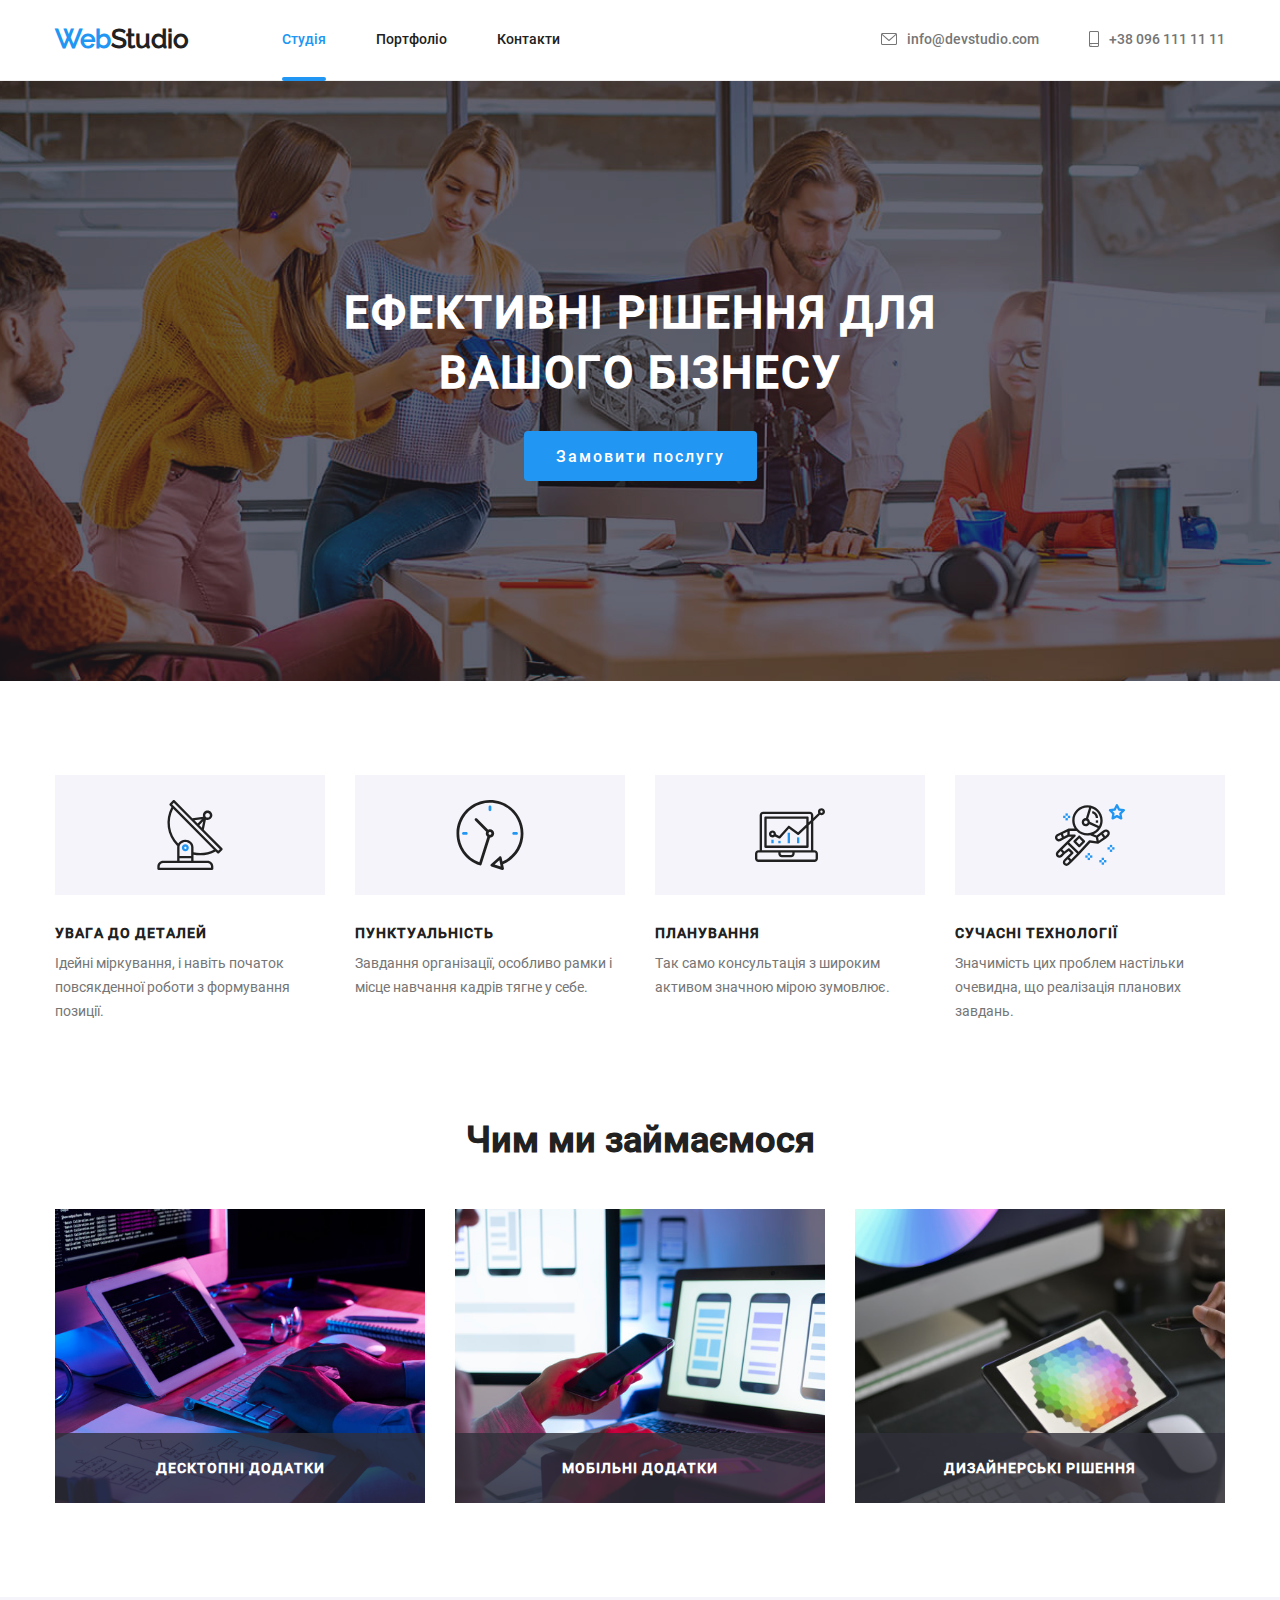
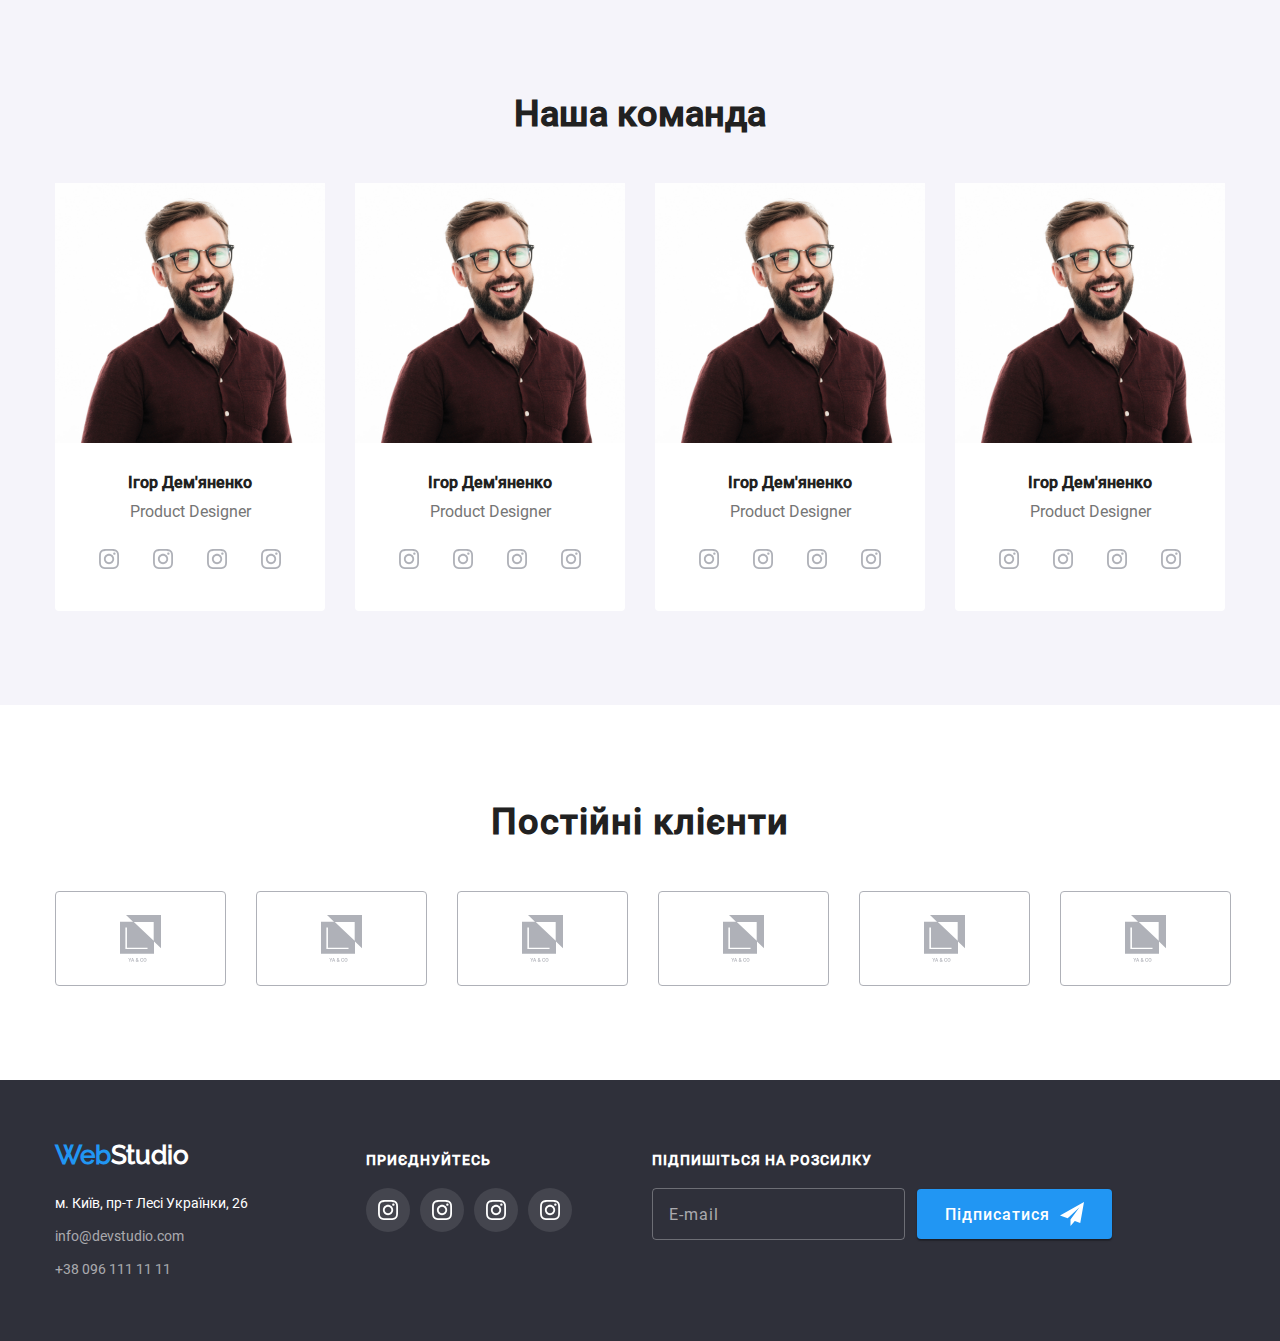
<file: index.html>
<!DOCTYPE html>
<html lang="en">
<head>
    <meta charset="UTF-8">
    <meta name="viewport" content="width=device-width, initial-scale=1.0">
    <title>WebStudio</title>
    <link rel="stylesheet" href="css/styles.css">
</head>
<body>
    <header class="header">
        <div class="header__inner container">
            <a class="header__logo logo" href="/index.html"><span>Web</span>Studio</a>
            <nav class="header__list--navigation hidden-tablet">
                <li class="header__list-item active"><a href="/index.html">Студія</a></li>
                <li class="header__list-item"><a href="/portfolio.html">Портфоліо</a></li>
                <li class="header__list-item"><a href="#our-team">Контакти</a></li>
            </nav>
            <ul class="header__list--contacts hidden-tablet">
                <li class="header__list-item">
                    <svg class="header__item-svg" width="16" height="12" viewBox="0 0 16 12" fill="none" xmlns="http://www.w3.org/2000/svg">
                        <path d="M14.5 0H1.50001C0.672854 0 0 0.672853 0 1.50001V10.5C0 11.3271 0.672854 12 1.50001 12H14.5C15.3271 12 16 11.3271 16 10.5V1.50001C16 0.672853 15.3271 0 14.5 0ZM14.5 0.999994C14.5679 0.999994 14.6325 1.01409 14.6916 1.0387L8 6.83838L1.30833 1.0387C1.36742 1.01412 1.43204 0.999994 1.49998 0.999994H14.5ZM14.5 11H1.50001C1.22414 11 0.999996 10.7759 0.999996 10.5V2.09521L7.67236 7.87792C7.76661 7.95944 7.8833 7.99999 8 7.99999C8.1167 7.99999 8.23339 7.95948 8.32764 7.87792L15 2.09521V10.5C15 10.7759 14.7759 11 14.5 11Z" fill="#757575"/>
                    </svg> 
                    <a href="mailto:info@devstudio.com">info@devstudio.com</a></li>
                <li class="header__list-item">
                    <svg class="header__item-svg" width="10" height="16" viewBox="0 0 10 16" fill="none" xmlns="http://www.w3.org/2000/svg">
                        <path d="M8.5 0H1.5C0.672848 0 0 0.672848 0 1.5V14.5C0 15.3272 0.672848 16 1.5 16H8.5C9.32715 16 10 15.3272 10 14.5V1.5C10 0.672848 9.32715 0 8.5 0ZM1.5 1H8.5C8.77588 1 9 1.22412 9 1.5V12H1V1.5C1 1.22412 1.22412 1 1.5 1ZM8.5 15H1.5C1.22412 15 1 14.7759 1 14.5V13H9V14.5C9 14.7759 8.77588 15 8.5 15Z" fill="#757575"/>
                        <path d="M2.35355 13.7389C2.54882 13.9213 2.54882 14.2169 2.35355 14.3992C2.15828 14.5816 1.84172 14.5816 1.64645 14.3992C1.45118 14.2169 1.45118 13.9213 1.64645 13.7389C1.84172 13.5566 2.15828 13.5566 2.35355 13.7389Z" fill="#757575"/>
                    </svg>
                    <a href="#">+38 096 111 11 11</a>
                </li>
            </ul>
            <div class="header__burger-button-container visible-tablet">
                <div class="header__burger-button"></div>
            </div>
        </div>
    </header>
    <main>
        <section class="resolution">
            <div class="resolution__inner container">
                <h1 class="resolution__main-title">Ефективні рішення для вашого бізнесу</h1>
                <button class="resolution__button">Замовити послугу</button>
            </div>
        </section>
        <section class="info">
            <div class="info__inner container">
                <ul class="info__list">
                    <li class="info__list-item">
                        <div class="info__item-logo-container">
                            <svg class="info__item-logo" width="70" height="70" viewBox="0 0 70 70" fill="none" xmlns="http://www.w3.org/2000/svg">
                                <path d="M67.3163 48.3385L48.8468 29.7337L50.8966 19.6373C51.4256 19.8438 51.9879 19.9517 52.5556 19.9558H52.5696C55.1777 19.9866 57.3169 17.8974 57.3479 15.2893C57.3788 12.6812 55.2894 10.542 52.6813 10.5111C50.0732 10.4803 47.934 12.5695 47.9031 15.1776C47.8965 15.7357 47.9888 16.2905 48.176 16.8163L37.326 18.1405L19.6276 0.35C19.4105 0.128479 19.1141 0.00247917 18.804 0C18.4977 0.00160417 18.2044 0.123521 17.9873 0.3395L14.6786 3.6295C14.2232 4.08508 14.2232 4.82358 14.6786 5.27917L16.459 7.08517C9.56162 19.7681 11.8019 35.4741 21.9703 45.7228C22.0636 45.8121 22.1718 45.8843 22.29 45.9363C22.2165 46.3311 22.1781 46.7317 22.1756 47.1333V60.6667H8.17562C4.95562 60.6705 2.34608 63.28 2.34229 66.5V68.8333C2.34229 69.4776 2.86466 70 3.50895 70H57.1756C57.8199 70 58.3423 69.4776 58.3423 68.8333V66.5C58.3385 63.28 55.729 60.6705 52.509 60.6667H38.509V54.6688C40.7021 55.1288 42.9367 55.3633 45.1776 55.3688C50.5548 55.363 55.8464 54.0225 60.5776 51.4675L62.3673 53.2677C62.5844 53.4892 62.8808 53.6152 63.191 53.6177C63.4972 53.6161 63.7905 53.4941 64.0076 53.2782L67.3163 49.9882C67.7717 49.5326 67.7717 48.7941 67.3163 48.3385ZM50.9246 13.6348C51.8383 12.726 53.3157 12.7301 54.2244 13.6437C55.1332 14.5574 55.1291 16.0348 54.2155 16.9435C53.7781 17.3785 53.1864 17.6226 52.5695 17.6225H52.5625C51.2739 17.6158 50.2345 16.5658 50.2412 15.2771C50.2445 14.6602 50.4918 14.0699 50.9291 13.6348H50.9246ZM48.1783 21.301L46.8693 27.7445L44.298 25.158L48.1783 21.301ZM46.853 19.3282L42.653 23.5037L39.4038 20.237L46.853 19.3282ZM52.509 63C54.442 63 56.009 64.567 56.009 66.5V67.6667H4.67562V66.5C4.67562 64.567 6.2426 63 8.17562 63H52.509ZM36.1756 58.3333V60.6667H24.509V58.3333H36.1756ZM24.509 56V47.1333C24.509 44.303 27.1258 42 30.3423 42C33.5588 42 36.1756 44.303 36.1756 47.1333V56H24.509ZM38.509 52.29V47.1333C38.509 43.0162 34.8456 39.6667 30.3423 39.6667C27.4306 39.622 24.7079 41.1041 23.165 43.5738C14.2887 34.2249 12.2899 20.2875 18.1805 8.82073L58.872 49.7455C52.5886 52.9419 45.3857 53.8418 38.509 52.29ZM63.2038 50.7943L61.56 49.1412L18.7923 6.11567L17.1415 4.46133L18.7923 2.81633L36.15 20.272C36.1581 20.272 36.1628 20.2872 36.171 20.293L64.8593 49.1493L63.2038 50.7943Z" fill="#212121"/>
                                <path d="M30.3528 44.3333H30.3423C28.4093 44.3304 26.84 45.895 26.837 47.8281C26.8341 49.7611 28.3988 51.3304 30.3318 51.3333H30.3423C32.2753 51.3362 33.8446 49.7716 33.8475 47.8386C33.8505 45.9055 32.2858 44.3362 30.3528 44.3333ZM31.1695 48.6605C30.9498 48.8789 30.6522 49.0012 30.3423 49C29.698 48.9966 29.1784 48.4716 29.1817 47.8273C29.1834 47.5189 29.307 47.2237 29.5256 47.0062C29.7428 46.7902 30.036 46.6683 30.3423 46.6667C30.9866 46.67 31.5062 47.195 31.5028 47.8393C31.5012 48.1477 31.3776 48.4429 31.159 48.6605H31.1695Z" fill="#2196F3"/>
                            </svg> 
                        </div>
                        <h5 class="info__item-title">Увага до деталей</h5>
                        <p class="info__item-text">Ідейні міркування, і навіть початок повсякденної роботи з формування позиції.</p>
                    </li>
                    <li class="info__list-item">
                        <div class="info__item-logo-container">
                            <svg class="info__item-logo" width="70" height="70" viewBox="0 0 70 70" fill="none" xmlns="http://www.w3.org/2000/svg">
                                <g clip-path="url(#clip0_11_2702)">
                                    <path d="M68.4614 33.4715C68.4576 14.9819 53.4656 -0.00373771 34.9754 6.99302e-07C16.4858 0.00373911 1.50017 14.9963 1.50391 33.4859C1.50711 48.0502 10.9252 60.9413 24.7995 65.3713C24.9319 65.413 25.0697 65.4343 25.2081 65.4338C25.4719 65.4333 25.7304 65.3628 25.9573 65.2287C26.2527 65.0541 26.4732 64.7764 26.5768 64.449L35.0315 37.6521C37.3429 37.6404 39.2068 35.7568 39.1945 33.4459C39.1827 31.1345 37.2997 29.2706 34.9883 29.2824C34.3666 29.285 33.753 29.4282 33.1944 29.7011L22.0251 18.5302C21.4707 17.9951 20.5879 18.0106 20.0528 18.5644C19.5305 19.1054 19.5305 19.962 20.0528 20.503L31.2162 31.6792C30.3596 33.4277 30.8493 35.5383 32.3895 36.7303L24.3338 62.2647C8.41354 56.4002 0.261689 38.7405 6.12618 22.8203C11.9907 6.90002 29.6503 -1.25183 45.5706 4.61266C61.4909 10.4771 69.6427 28.1374 63.7782 44.0571C60.913 51.8351 55.0261 58.1252 47.4548 61.4989L46.5842 57.3989C46.4251 56.6454 45.6844 56.1636 44.9308 56.3233C44.6931 56.3741 44.4726 56.4857 44.291 56.6475L35.8978 64.1409C35.322 64.653 35.2708 65.5347 35.7835 66.1105C35.9501 66.2974 36.1637 66.4362 36.403 66.5126L47.1188 69.9327C47.8521 70.1682 48.6377 69.765 48.8732 69.0312C48.948 68.7994 48.9603 68.5527 48.9101 68.3145L48.0545 64.2915C60.4452 59.0678 68.4902 46.918 68.4614 33.4715ZM34.9829 32.0766C35.753 32.0766 36.3779 32.7014 36.3779 33.4715C36.3779 34.2422 35.753 34.8665 34.9829 34.8665C34.2123 34.8665 33.588 34.2422 33.588 33.4715C33.588 32.7014 34.2123 32.0766 34.9829 32.0766ZM39.5774 64.5916L44.3551 60.3298L45.6737 66.543L39.5774 64.5916Z" fill="#212121"/>
                                    <path d="M33.5879 6.96732V9.75723C33.5879 10.5279 34.2122 11.1522 34.9828 11.1522C35.753 11.1522 36.3778 10.5279 36.3778 9.75723V6.96732C36.3778 6.1972 35.753 5.57236 34.9828 5.57236C34.2122 5.57236 33.5879 6.1972 33.5879 6.96732Z" fill="#2196F3"/>
                                    <path d="M8.4787 32.0765C7.70805 32.0765 7.08374 32.7014 7.08374 33.4715C7.08374 34.2421 7.70805 34.8665 8.4787 34.8665H11.2686C12.0393 34.8665 12.6636 34.2421 12.6636 33.4715C12.6636 32.7014 12.0393 32.0765 11.2686 32.0765H8.4787Z" fill="#2196F3"/>
                                    <path d="M61.4865 34.8665C62.2572 34.8665 62.8815 34.2421 62.8815 33.4715C62.8815 32.7014 62.2572 32.0765 61.4865 32.0765H58.6966C57.9265 32.0765 57.3016 32.7014 57.3016 33.4715C57.3016 34.2421 57.9265 34.8665 58.6966 34.8665H61.4865Z" fill="#2196F3"/>
                                </g>
                                <defs>
                                    <clipPath id="clip0_11_2702">
                                        <rect width="70" height="70" fill="white"/>
                                    </clipPath>
                                </defs>
                            </svg> 
                        </div>
                        <h5 class="info__item-title">Пунктуальність</h5>
                        <p class="info__item-text">Завдання організації, особливо рамки і місце навчання кадрів тягне у себе.</p>
                    </li>
                    <li class="info__list-item">
                        <div class="info__item-logo-container">
                            <svg class="info__item-logo" width="70" height="70" viewBox="0 0 70 70" fill="none" xmlns="http://www.w3.org/2000/svg">
                                <g clip-path="url(#clip0_11_2712)">
                                    <path d="M32.6496 32.7351H34.9817V43.2296H32.6496V32.7351Z" fill="#2196F3"/>
                                    <path d="M41.978 37.3993H44.3101V43.2296H41.978V37.3993Z" fill="#2196F3"/>
                                    <path d="M23.3211 40.8975H25.6532V43.2296H23.3211V40.8975Z" fill="#2196F3"/>
                                    <path d="M16.3248 39.7314H18.6569V43.2295H16.3248V39.7314Z" fill="#2196F3"/>
                                    <path d="M3.49817 61.8865H59.4689C61.4007 61.8865 62.967 60.3202 62.967 58.3883V53.7241C62.967 51.7922 61.4007 50.2259 59.4689 50.2259H58.3028V21.1468L64.9262 14.8724C66.4635 15.6303 68.3242 15.1702 69.3302 13.7815C70.3369 12.3934 70.1957 10.4821 68.9966 9.25681C67.7975 8.03154 65.8901 7.84877 64.4798 8.82409C63.0701 9.79998 62.569 11.6498 63.2933 13.2036L58.3028 17.9345V15.2442C58.3028 13.3124 56.7365 11.7461 54.8046 11.7461H8.16239C6.23054 11.7461 4.66422 13.3124 4.66422 15.2442V50.2259H3.49817C1.56632 50.2259 0 51.7922 0 53.7241V58.3883C0 60.3202 1.56632 61.8865 3.49817 61.8865ZM66.4652 10.58C67.1091 10.58 67.6312 11.1021 67.6312 11.7461C67.6312 12.39 67.1091 12.9121 66.4652 12.9121C65.8212 12.9121 65.2991 12.39 65.2991 11.7461C65.2991 11.1021 65.8212 10.58 66.4652 10.58ZM6.99634 15.2442C6.99634 14.6003 7.51844 14.0782 8.16239 14.0782H54.8046C55.4486 14.0782 55.9707 14.6003 55.9707 15.2442V20.1413L53.6386 22.3573V17.5763C53.6386 16.9324 53.1165 16.4103 52.4725 16.4103H10.4945C9.85055 16.4103 9.32845 16.9324 9.32845 17.5763V46.7277C9.32845 47.3717 9.85055 47.8938 10.4945 47.8938H52.4725C53.1165 47.8938 53.6386 47.3717 53.6386 46.7277V25.5651L55.9707 23.3554V50.2259H6.99634V15.2442ZM17.4908 30.403C15.9131 30.3984 14.5279 31.4495 14.1083 32.9702C13.6886 34.491 14.3383 36.104 15.6951 36.9091C17.0513 37.7142 18.7793 37.512 19.9129 36.4149L23.9662 38.4486C24.4371 38.6844 25.0081 38.5739 25.3583 38.1805L33.9745 28.4871L42.4443 34.8337C42.8987 35.1742 43.5329 35.1378 43.9452 34.7478L51.3065 27.7748V45.5617H11.6606V18.7424H51.3065V24.5619L43.0564 32.3747L34.5154 25.9716C34.0303 25.6084 33.3476 25.6767 32.9445 26.1293L24.2099 35.9571L20.9446 34.3242C20.9685 34.1841 20.9833 34.0429 20.989 33.9011C20.989 31.9693 19.4227 30.403 17.4908 30.403ZM18.6569 33.9011C18.6569 34.5451 18.1348 35.0672 17.4908 35.0672C16.8469 35.0672 16.3248 34.5451 16.3248 33.9011C16.3248 33.2572 16.8469 32.7351 17.4908 32.7351C18.1348 32.7351 18.6569 33.2572 18.6569 33.9011ZM25.6532 52.558H37.3138V53.7241C37.3138 54.368 36.7917 54.8901 36.1477 54.8901H26.8193C26.1753 54.8901 25.6532 54.368 25.6532 53.7241V52.558ZM2.33211 53.7241C2.33211 53.0801 2.85422 52.558 3.49817 52.558H23.3211V53.7241C23.3211 55.6559 24.8874 57.2223 26.8193 57.2223H36.1477C38.0796 57.2223 39.6459 55.6559 39.6459 53.7241V52.558H59.4689C60.1128 52.558 60.6349 53.0801 60.6349 53.7241V58.3883C60.6349 59.0323 60.1128 59.5544 59.4689 59.5544H3.49817C2.85422 59.5544 2.33211 59.0323 2.33211 58.3883V53.7241Z" fill="#212121"/>
                                </g>
                                <defs>
                                    <clipPath id="clip0_11_2712">
                                        <rect width="70" height="70" fill="white"/>
                                    </clipPath>
                                </defs>
                            </svg> 
                        </div>
                        <h5 class="info__item-title">Планування</h5>
                        <p class="info__item-text">Так само консультація з широким активом значною мірою зумовлює.</p>
                    </li>
                    <li class="info__list-item">
                        <div class="info__item-logo-container">
                            <svg class="info__item-logo" width="70" height="70" viewBox="0 0 70 70" fill="none" xmlns="http://www.w3.org/2000/svg">
                                <path d="M69.9433 9.8964C69.8056 9.47516 69.4416 9.16727 69.0018 9.10301L64.8228 8.49515L62.9526 4.70812C62.5606 3.91008 61.2527 3.91008 60.8608 4.70812L58.9906 8.49515L54.8114 9.10315C54.3716 9.16727 54.0076 9.47421 53.8687 9.89654C53.7323 10.3189 53.8453 10.7832 54.1639 11.0924L57.1891 14.0407L56.4752 18.2034C56.4005 18.6409 56.5802 19.0831 56.9384 19.3445C57.3012 19.6082 57.7748 19.6408 58.168 19.4331L61.9061 17.4672L65.6442 19.4331C65.8146 19.5229 66.0024 19.5672 66.1879 19.5672C66.4294 19.5672 66.671 19.4926 66.874 19.3444C67.2333 19.0831 67.413 18.6408 67.3372 18.2033L66.6233 14.0405L69.6485 11.0923C69.9654 10.7819 70.0798 10.3187 69.9433 9.8964ZM64.5556 12.7991C64.2815 13.0663 64.1555 13.4536 64.2208 13.8316L64.6385 16.2688L62.4499 15.1185C62.2795 15.0286 62.0929 14.9843 61.9061 14.9843C61.7195 14.9843 61.534 15.0286 61.3624 15.1185L59.1736 16.2688L59.5913 13.8316C59.6567 13.4536 59.5306 13.0675 59.2565 12.7991L57.4843 11.0725L59.932 10.7166C60.3124 10.6618 60.6402 10.4226 60.8106 10.0784L61.9049 7.86172L62.9992 10.0784C63.1696 10.4225 63.4974 10.6618 63.8778 10.7166L66.3255 11.0725L64.5556 12.7991Z" fill="#2196F3"/>
                                <path d="M57.167 44.8923H54.8336V47.2257H57.167V44.8923Z" fill="#2196F3"/>
                                <path d="M57.167 49.5591H54.8336V51.8925H57.167V49.5591Z" fill="#2196F3"/>
                                <path d="M59.5004 47.2257H57.167V49.5591H59.5004V47.2257Z" fill="#2196F3"/>
                                <path d="M54.8337 47.2257H52.5003V49.5591H54.8337V47.2257Z" fill="#2196F3"/>
                                <path d="M49.0002 57.7259H46.6668V60.0593H49.0002V57.7259Z" fill="#2196F3"/>
                                <path d="M49.0002 62.3926H46.6668V64.726H49.0002V62.3926Z" fill="#2196F3"/>
                                <path d="M51.3337 60.0593H49.0002V62.3927H51.3337V60.0593Z" fill="#2196F3"/>
                                <path d="M46.6668 60.0593H44.3334V62.3927H46.6668V60.0593Z" fill="#2196F3"/>
                                <path d="M35 53.0592H32.6666V55.3926H35V53.0592Z" fill="#2196F3"/>
                                <path d="M35 57.7259H32.6666V60.0593H35V57.7259Z" fill="#2196F3"/>
                                <path d="M37.3334 55.3925H35V57.7259H37.3334V55.3925Z" fill="#2196F3"/>
                                <path d="M32.6666 55.3925H30.3332V57.7259H32.6666V55.3925Z" fill="#2196F3"/>
                                <path d="M12.833 13.3918H10.4996V15.7252H12.833V13.3918Z" fill="#2196F3"/>
                                <path d="M12.833 18.0587H10.4996V20.3921H12.833V18.0587Z" fill="#2196F3"/>
                                <path d="M15.1663 15.7253H12.8329V18.0587H15.1663V15.7253Z" fill="#2196F3"/>
                                <path d="M10.4996 15.7253H8.1662V18.0587H10.4996V15.7253Z" fill="#2196F3"/>
                                <path d="M54.0635 30.9738C53.4348 30.1256 52.5119 29.5797 51.4642 29.4326C50.4119 29.2833 49.3735 29.5597 48.5335 30.2026L45.7952 32.3014L45.794 32.3026L41.6429 35.4025L38.6725 34.2195C43.9692 31.843 47.6712 26.545 47.6712 20.3942C47.6712 12.0314 40.8402 5.22739 32.4436 5.22739C24.047 5.22739 17.2162 12.0314 17.2162 20.3942C17.2162 23.4253 18.1226 26.244 19.6662 28.6158L13.6204 28.5633C13.6169 28.5633 13.6134 28.5633 13.6099 28.5633C13.5912 28.5633 13.5761 28.5726 13.5586 28.5738C13.4431 28.5785 13.3299 28.6019 13.2191 28.6415C13.1911 28.652 13.162 28.6579 13.1352 28.6706C13.1212 28.6765 13.1072 28.6776 13.0932 28.6846L6.02078 32.1764C6.01955 32.1764 6.01846 32.1764 6.01846 32.1775L1.87663 34.1693C1.8311 34.1891 1.78448 34.2159 1.73895 34.2463C0.0880496 35.3452 -0.474284 37.5036 0.429989 39.2676C0.911793 40.2056 1.73198 40.8964 2.74003 41.2125C3.12859 41.3337 3.52521 41.3933 3.91952 41.3933C4.55308 41.3933 5.18077 41.2382 5.75582 40.9314L8.79157 39.3167L13.7441 36.7593L16.7122 36.7418L4.80848 48.5884C4.80738 48.5896 4.80615 48.5896 4.80492 48.5907L1.8765 51.5074C1.18469 52.1958 0.80433 53.1092 0.80433 54.0835C0.80433 55.0565 1.18469 55.9723 1.8765 56.6619C2.58703 57.3689 3.52152 57.7236 4.45601 57.7236C5.39173 57.7236 6.32498 57.3689 7.03785 56.6619L9.91254 53.7988L13.7206 50.9556L15.6912 52.9179L11.8376 56.7552C11.8365 56.7564 11.8352 56.7564 11.834 56.7575L8.90559 59.6741C8.21378 60.3625 7.83343 61.276 7.83343 62.2502C7.83343 63.2233 8.21378 64.139 8.90559 64.8287C9.61613 65.5356 10.5518 65.8903 11.4863 65.8903C12.4208 65.8903 13.3565 65.5356 14.0682 64.8287L16.9977 61.912L21.6842 57.2453C21.6854 57.2441 21.6854 57.243 21.6865 57.2417L23.8951 55.0542L23.8869 55.046C23.9009 55.0321 23.9207 55.0273 23.9348 55.0122L35.2353 42.6349L42.8281 43.7153C42.8829 43.7235 42.9377 43.7269 42.9926 43.7269C43.1338 43.7269 43.2703 43.6931 43.4021 43.6429C43.4406 43.629 43.4744 43.6103 43.5106 43.5917C43.5526 43.5706 43.5969 43.559 43.6367 43.5322L50.6659 38.8655C50.6916 38.848 50.7056 38.82 50.73 38.8014C50.758 38.7792 50.7931 38.7699 50.8186 38.7453L53.5999 36.1401C55.0471 34.7841 55.2466 32.5628 54.0635 30.9738ZM4.66027 38.8722C4.28114 39.0752 3.85061 39.116 3.43881 38.9854C3.03042 38.8583 2.69915 38.5793 2.50541 38.2025C2.15308 37.5165 2.35721 36.6811 2.97436 36.2297L5.84796 34.8471L6.53977 36.869L6.8303 37.7183L4.66027 38.8722ZM12.3102 34.8741L8.92336 36.6241L8.36459 34.9907L7.96331 33.817L12.3968 31.6282L12.3102 34.8741ZM45.3402 20.3919C45.3402 22.4009 44.8607 24.2957 44.03 25.9908L34.8832 21.8362C34.7875 20.5821 34.1366 19.4842 33.1589 18.8005L36.3615 8.16853C41.5626 9.82298 45.3402 14.6752 45.3402 20.3919ZM19.5519 20.3919C19.5519 13.3159 25.3363 7.55834 32.4461 7.55834C32.9991 7.55834 33.5404 7.60496 34.0759 7.67264L30.9434 18.0714C30.9014 18.0701 30.8617 18.0585 30.8185 18.0585C28.5598 18.0585 26.7222 19.8902 26.7222 22.1419C26.7222 24.3936 28.5598 26.2254 30.8185 26.2254C32.3375 26.2254 33.65 25.3866 34.3582 24.1591L42.8073 27.9976C40.4564 31.1616 36.6938 33.2255 32.4459 33.2255C25.3363 33.2255 19.5519 27.4679 19.5519 20.3919ZM32.5814 22.1419C32.5814 23.1068 31.7903 23.892 30.8185 23.892C29.8467 23.892 29.0557 23.1068 29.0557 22.1419C29.0557 21.1771 29.8467 20.3919 30.8185 20.3919C31.7903 20.3919 32.5814 21.1771 32.5814 22.1419ZM5.39186 55.0075C4.87506 55.5196 4.03846 55.5185 3.52289 55.0087C3.27433 54.7601 3.13788 54.4324 3.13788 54.0835C3.13788 53.7358 3.27433 53.408 3.52289 53.1619L5.62743 51.0652L7.48944 52.9192L5.39186 55.0075ZM12.4222 63.1743C11.9054 63.6865 11.0677 63.6877 10.552 63.1756C10.3034 62.927 10.167 62.5993 10.167 62.2504C10.167 61.9027 10.3034 61.5748 10.552 61.3287L12.6579 59.231L13.5388 60.1073L14.5211 61.085L12.4222 63.1743ZM20.0384 55.5862C20.0371 55.5873 20.036 55.5873 20.0348 55.5885L16.1742 59.4386L15.2933 58.5623L14.311 57.5846L18.168 53.7451C18.168 53.7451 18.168 53.7451 18.168 53.744C18.1693 53.7428 18.1703 53.7428 18.1716 53.7417C18.2591 53.6542 18.3139 53.5492 18.3676 53.4454C18.3828 53.4151 18.4119 53.3894 18.4248 53.3579C18.461 53.2681 18.4668 53.1713 18.4808 53.0767C18.4878 53.0229 18.5112 52.9729 18.5112 52.9179C18.5112 52.8397 18.4832 52.764 18.4669 52.6869C18.4529 52.6169 18.4529 52.5457 18.426 52.4781C18.3817 52.3685 18.3058 52.2717 18.2265 52.1771C18.2044 52.1514 18.1962 52.1187 18.1717 52.0942C18.1717 52.0942 18.1717 52.0942 18.1705 52.0942C18.1693 52.0931 18.1693 52.0906 18.1682 52.0896L14.6529 48.5895C14.6156 48.5522 14.5678 48.537 14.5258 48.5056C14.464 48.4577 14.4045 48.4134 14.3356 48.3795C14.2692 48.3468 14.2015 48.327 14.1315 48.3083C14.0568 48.2872 13.9845 48.2709 13.9063 48.2651C13.8351 48.2604 13.7686 48.2674 13.6975 48.2756C13.6193 48.2849 13.5459 48.2954 13.47 48.3199C13.3965 48.3433 13.3312 48.3794 13.2636 48.4179C13.2204 48.4424 13.1714 48.4506 13.1305 48.4809L9.25136 51.3767L7.2808 49.4143L12.5286 44.1946L22.0674 53.576L20.0384 55.5862ZM34.9545 40.2372C34.9207 40.2326 34.8891 40.2454 34.8554 40.2431C34.7702 40.2385 34.6886 40.2443 34.6034 40.2583C34.5369 40.2699 34.4739 40.2828 34.4109 40.3049C34.3362 40.3306 34.2686 40.3656 34.1996 40.4076C34.1343 40.4472 34.0748 40.4892 34.0177 40.5417C33.9896 40.5662 33.9559 40.5779 33.9302 40.6058L23.6527 51.8621L14.1851 42.5507L20.3825 36.3859C20.8387 35.9309 20.8411 35.1924 20.386 34.735C20.1562 34.5052 19.8541 34.392 19.5519 34.3932V34.3921L14.6985 34.4213L14.7592 30.9049L21.5493 30.9633C24.3166 33.7937 28.176 35.5589 32.4461 35.5589C33.4027 35.5589 34.3361 35.4598 35.2449 35.2905C35.3324 35.3605 35.4186 35.4318 35.5284 35.4761L40.7996 37.5761L41.1332 39.2351L41.5228 41.1717L34.9545 40.2372ZM43.7944 40.6269L43.1096 37.219L46.2736 34.8564L47.102 35.9554L48.3445 37.6051L43.7944 40.6269ZM52.0055 34.4341L50.1726 36.1515L48.1356 33.4471L49.9544 32.053C50.2939 31.7917 50.7221 31.6855 51.1421 31.7403C51.5644 31.7998 51.9378 32.0203 52.1921 32.3621C52.6659 33.0003 52.5853 33.8905 52.0055 34.4341Z" fill="#212121"/>
                                <path d="M29.7545 40.5651L25.0668 35.8984C24.613 35.4446 23.8755 35.4446 23.4205 35.8984L18.734 40.5651C18.5147 40.7856 18.391 41.0819 18.391 41.3922C18.391 41.7026 18.5135 42.0001 18.734 42.2194L23.4205 46.8861C23.648 47.1124 23.9468 47.2256 24.2443 47.2256C24.5418 47.2256 24.8404 47.1124 25.0668 46.8861L29.7545 42.2194C29.9738 42.0001 30.0987 41.7026 30.0987 41.3922C30.0987 41.0819 29.9749 40.7844 29.7545 40.5651ZM24.2443 44.4128L21.2109 41.3922L24.2443 38.3717L27.2788 41.3922L24.2443 44.4128Z" fill="#212121"/>
                                <path d="M37.5468 11.0923L36.9833 13.3581C37.1385 13.3966 40.7844 14.3463 40.7844 18.0587H43.1178C43.1177 13.6461 39.4742 11.5718 37.5468 11.0923Z" fill="#212121"/>
                                <path d="M43.1178 20.3919H40.7844V22.7253H43.1178V20.3919Z" fill="#212121"/>
                            </svg>
                        </div>
                        <h5 class="info__item-title">Сучасні технології</h5>
                        <p class="info__item-text">Значимість цих проблем настільки очевидна, що реалізація планових завдань.</p>
                    </li>
                </ul>
            </div>
        </section>
        <section class="about hidden-desktop">
            <div class="about__inner container">
                <h2 class="about__main-title">Чим ми займаємося</h2>
                <ul class="about__list">
                    <li class="about__list-item">
                        <img class="about__item-image" src="image/keyboard.jpg" alt="">
                        <div class="about__item-text-container">
                            <h4 class="about__item-text">Десктопні додатки</h4>
                        </div>
                    </li>
                    <li class="about__list-item">
                        <img class="about__item-image" src="image/telephone.jpg" alt="">
                        <div class="about__item-text-container">
                            <h4 class="about__item-text">Мобільні додатки</h4>
                        </div>
                    </li>
                    <li class="about__list-item">
                        <img class="about__item-image" src="image/table.jpg" alt="">
                        <div class="about__item-text-container">
                            <h4 class="about__item-text">Дизайнерські рішення</h4>
                        </div>
                    </li>
                </ul>
            </div>
        </section>
        <section id="our-team" class="team">
            <div class="team__inner container">
                <h2 class="team__main-title">Наша команда</h2>
                <ul class="team__list">
                    <li class="team__list-item">
                        <img class="team__item-image" src="image/person1.jpg" alt="person1">
                        <h5 class="team__item-title">Ігор Дем'яненко</h5>
                        <h6 class="team__item-subtitle">Product Designer</h6>
                        <ul class="team__item-list">
                            <li class="team__item-list-item">
                                <svg class="team__item-svg" width="20" height="20" viewBox="0 0 20 20" fill="none" xmlns="http://www.w3.org/2000/svg">
                                    <g clip-path="url(#clip0_60_11012)">
                                    <path d="M19.9804 5.88005C19.9336 4.81738 19.7617 4.0868 19.5156 3.45374C19.2616 2.78176 18.8709 2.18014 18.359 1.68002C17.8589 1.1721 17.2533 0.777435 16.5891 0.527447C15.9524 0.281274 15.2256 0.109427 14.163 0.0625732C13.0924 0.0117516 12.7525 0 10.0371 0C7.32173 0 6.98185 0.0117516 5.91521 0.0586052C4.85253 0.105459 4.12195 0.277459 3.48904 0.523479C2.81692 0.777435 2.2153 1.16814 1.71517 1.68002C1.20726 2.18014 0.812743 2.78573 0.562603 3.44992C0.31643 4.0868 0.144583 4.81341 0.0977294 5.87609C0.0469078 6.9467 0.0351562 7.28658 0.0351562 10.002C0.0351562 12.7173 0.0469078 13.0572 0.0937614 14.1239C0.140615 15.1865 0.312615 15.9171 0.558787 16.5502C0.812743 17.2221 1.20726 17.8238 1.71517 18.3239C2.2153 18.8318 2.82088 19.2265 3.48508 19.4765C4.12195 19.7226 4.84856 19.8945 5.91139 19.9413C6.97788 19.9883 7.31791 19.9999 10.0333 19.9999C12.7487 19.9999 13.0885 19.9883 14.1552 19.9413C15.2179 19.8945 15.9484 19.7226 16.5813 19.4765C17.9254 18.9568 18.9881 17.8941 19.5078 16.5502C19.7538 15.9133 19.9258 15.1865 19.9727 14.1239C20.0195 13.0572 20.0313 12.7173 20.0313 10.002C20.0313 7.28658 20.0273 6.9467 19.9804 5.88005ZM18.1794 14.0457C18.1364 15.0225 17.9723 15.5499 17.8356 15.9015C17.4995 16.7728 16.808 17.4643 15.9367 17.8004C15.5851 17.9372 15.0538 18.1012 14.0809 18.1441C13.026 18.1911 12.7096 18.2027 10.0411 18.2027C7.37255 18.2027 7.05221 18.1911 6.00113 18.1441C5.02438 18.1012 4.49693 17.9372 4.1453 17.8004C3.71171 17.6402 3.31704 17.3862 2.9967 17.0541C2.6646 16.7298 2.41065 16.3391 2.2504 15.9055C2.11365 15.5539 1.94959 15.0225 1.90671 14.0497C1.8597 12.9948 1.8481 12.6783 1.8481 10.0097C1.8481 7.34122 1.8597 7.02087 1.90671 5.96995C1.94959 4.99319 2.11365 4.46575 2.2504 4.11412C2.41065 3.68038 2.6646 3.28586 3.00067 2.96536C3.32483 2.63327 3.71553 2.37931 4.14927 2.21921C4.5009 2.08247 5.03231 1.9184 6.0051 1.87537C7.05999 1.82851 7.37652 1.81676 10.0449 1.81676C12.7174 1.81676 13.0337 1.82851 14.0848 1.87537C15.0616 1.9184 15.589 2.08247 15.9407 2.21921C16.3742 2.37931 16.7689 2.63327 17.0893 2.96536C17.4213 3.28967 17.6753 3.68038 17.8356 4.11412C17.9723 4.46575 18.1364 4.99701 18.1794 5.96995C18.2263 7.02484 18.238 7.34122 18.238 10.0097C18.238 12.6783 18.2263 12.9908 18.1794 14.0457Z" fill="white"/>
                                    <path d="M10.0371 4.8642C7.20074 4.8642 4.89941 7.16537 4.89941 10.0019C4.89941 12.8385 7.20074 15.1396 10.0371 15.1396C12.8737 15.1396 15.1749 12.8385 15.1749 10.0019C15.1749 7.16537 12.8737 4.8642 10.0371 4.8642ZM10.0371 13.3346C8.19702 13.3346 6.70442 11.8422 6.70442 10.0019C6.70442 8.16165 8.19702 6.66921 10.0371 6.66921C11.8774 6.66921 13.3698 8.16165 13.3698 10.0019C13.3698 11.8422 11.8774 13.3346 10.0371 13.3346Z" fill="white"/>
                                    <path d="M16.5775 4.6611C16.5775 5.32346 16.0404 5.86052 15.3779 5.86052C14.7155 5.86052 14.1785 5.32346 14.1785 4.6611C14.1785 3.99858 14.7155 3.46167 15.3779 3.46167C16.0404 3.46167 16.5775 3.99858 16.5775 4.6611Z" fill="white"/>
                                    </g>
                                    <defs>
                                    <clipPath id="clip0_60_11012">
                                    <rect width="20" height="20" fill="white"/>
                                    </clipPath>
                                    </defs>
                                </svg>
                            </li>
                            <li class="team__item-list-item">
                                <svg class="team__item-svg" width="20" height="20" viewBox="0 0 20 20" fill="none" xmlns="http://www.w3.org/2000/svg">
                                    <g clip-path="url(#clip0_60_11012)">
                                    <path d="M19.9804 5.88005C19.9336 4.81738 19.7617 4.0868 19.5156 3.45374C19.2616 2.78176 18.8709 2.18014 18.359 1.68002C17.8589 1.1721 17.2533 0.777435 16.5891 0.527447C15.9524 0.281274 15.2256 0.109427 14.163 0.0625732C13.0924 0.0117516 12.7525 0 10.0371 0C7.32173 0 6.98185 0.0117516 5.91521 0.0586052C4.85253 0.105459 4.12195 0.277459 3.48904 0.523479C2.81692 0.777435 2.2153 1.16814 1.71517 1.68002C1.20726 2.18014 0.812743 2.78573 0.562603 3.44992C0.31643 4.0868 0.144583 4.81341 0.0977294 5.87609C0.0469078 6.9467 0.0351562 7.28658 0.0351562 10.002C0.0351562 12.7173 0.0469078 13.0572 0.0937614 14.1239C0.140615 15.1865 0.312615 15.9171 0.558787 16.5502C0.812743 17.2221 1.20726 17.8238 1.71517 18.3239C2.2153 18.8318 2.82088 19.2265 3.48508 19.4765C4.12195 19.7226 4.84856 19.8945 5.91139 19.9413C6.97788 19.9883 7.31791 19.9999 10.0333 19.9999C12.7487 19.9999 13.0885 19.9883 14.1552 19.9413C15.2179 19.8945 15.9484 19.7226 16.5813 19.4765C17.9254 18.9568 18.9881 17.8941 19.5078 16.5502C19.7538 15.9133 19.9258 15.1865 19.9727 14.1239C20.0195 13.0572 20.0313 12.7173 20.0313 10.002C20.0313 7.28658 20.0273 6.9467 19.9804 5.88005ZM18.1794 14.0457C18.1364 15.0225 17.9723 15.5499 17.8356 15.9015C17.4995 16.7728 16.808 17.4643 15.9367 17.8004C15.5851 17.9372 15.0538 18.1012 14.0809 18.1441C13.026 18.1911 12.7096 18.2027 10.0411 18.2027C7.37255 18.2027 7.05221 18.1911 6.00113 18.1441C5.02438 18.1012 4.49693 17.9372 4.1453 17.8004C3.71171 17.6402 3.31704 17.3862 2.9967 17.0541C2.6646 16.7298 2.41065 16.3391 2.2504 15.9055C2.11365 15.5539 1.94959 15.0225 1.90671 14.0497C1.8597 12.9948 1.8481 12.6783 1.8481 10.0097C1.8481 7.34122 1.8597 7.02087 1.90671 5.96995C1.94959 4.99319 2.11365 4.46575 2.2504 4.11412C2.41065 3.68038 2.6646 3.28586 3.00067 2.96536C3.32483 2.63327 3.71553 2.37931 4.14927 2.21921C4.5009 2.08247 5.03231 1.9184 6.0051 1.87537C7.05999 1.82851 7.37652 1.81676 10.0449 1.81676C12.7174 1.81676 13.0337 1.82851 14.0848 1.87537C15.0616 1.9184 15.589 2.08247 15.9407 2.21921C16.3742 2.37931 16.7689 2.63327 17.0893 2.96536C17.4213 3.28967 17.6753 3.68038 17.8356 4.11412C17.9723 4.46575 18.1364 4.99701 18.1794 5.96995C18.2263 7.02484 18.238 7.34122 18.238 10.0097C18.238 12.6783 18.2263 12.9908 18.1794 14.0457Z" fill="white"/>
                                    <path d="M10.0371 4.8642C7.20074 4.8642 4.89941 7.16537 4.89941 10.0019C4.89941 12.8385 7.20074 15.1396 10.0371 15.1396C12.8737 15.1396 15.1749 12.8385 15.1749 10.0019C15.1749 7.16537 12.8737 4.8642 10.0371 4.8642ZM10.0371 13.3346C8.19702 13.3346 6.70442 11.8422 6.70442 10.0019C6.70442 8.16165 8.19702 6.66921 10.0371 6.66921C11.8774 6.66921 13.3698 8.16165 13.3698 10.0019C13.3698 11.8422 11.8774 13.3346 10.0371 13.3346Z" fill="white"/>
                                    <path d="M16.5775 4.6611C16.5775 5.32346 16.0404 5.86052 15.3779 5.86052C14.7155 5.86052 14.1785 5.32346 14.1785 4.6611C14.1785 3.99858 14.7155 3.46167 15.3779 3.46167C16.0404 3.46167 16.5775 3.99858 16.5775 4.6611Z" fill="white"/>
                                    </g>
                                    <defs>
                                    <clipPath id="clip0_60_11012">
                                    <rect width="20" height="20" fill="white"/>
                                    </clipPath>
                                    </defs>
                                </svg>
                            </li>
                            <li class="team__item-list-item">
                                <svg class="team__item-svg" width="20" height="20" viewBox="0 0 20 20" fill="none" xmlns="http://www.w3.org/2000/svg">
                                    <g clip-path="url(#clip0_60_11012)">
                                    <path d="M19.9804 5.88005C19.9336 4.81738 19.7617 4.0868 19.5156 3.45374C19.2616 2.78176 18.8709 2.18014 18.359 1.68002C17.8589 1.1721 17.2533 0.777435 16.5891 0.527447C15.9524 0.281274 15.2256 0.109427 14.163 0.0625732C13.0924 0.0117516 12.7525 0 10.0371 0C7.32173 0 6.98185 0.0117516 5.91521 0.0586052C4.85253 0.105459 4.12195 0.277459 3.48904 0.523479C2.81692 0.777435 2.2153 1.16814 1.71517 1.68002C1.20726 2.18014 0.812743 2.78573 0.562603 3.44992C0.31643 4.0868 0.144583 4.81341 0.0977294 5.87609C0.0469078 6.9467 0.0351562 7.28658 0.0351562 10.002C0.0351562 12.7173 0.0469078 13.0572 0.0937614 14.1239C0.140615 15.1865 0.312615 15.9171 0.558787 16.5502C0.812743 17.2221 1.20726 17.8238 1.71517 18.3239C2.2153 18.8318 2.82088 19.2265 3.48508 19.4765C4.12195 19.7226 4.84856 19.8945 5.91139 19.9413C6.97788 19.9883 7.31791 19.9999 10.0333 19.9999C12.7487 19.9999 13.0885 19.9883 14.1552 19.9413C15.2179 19.8945 15.9484 19.7226 16.5813 19.4765C17.9254 18.9568 18.9881 17.8941 19.5078 16.5502C19.7538 15.9133 19.9258 15.1865 19.9727 14.1239C20.0195 13.0572 20.0313 12.7173 20.0313 10.002C20.0313 7.28658 20.0273 6.9467 19.9804 5.88005ZM18.1794 14.0457C18.1364 15.0225 17.9723 15.5499 17.8356 15.9015C17.4995 16.7728 16.808 17.4643 15.9367 17.8004C15.5851 17.9372 15.0538 18.1012 14.0809 18.1441C13.026 18.1911 12.7096 18.2027 10.0411 18.2027C7.37255 18.2027 7.05221 18.1911 6.00113 18.1441C5.02438 18.1012 4.49693 17.9372 4.1453 17.8004C3.71171 17.6402 3.31704 17.3862 2.9967 17.0541C2.6646 16.7298 2.41065 16.3391 2.2504 15.9055C2.11365 15.5539 1.94959 15.0225 1.90671 14.0497C1.8597 12.9948 1.8481 12.6783 1.8481 10.0097C1.8481 7.34122 1.8597 7.02087 1.90671 5.96995C1.94959 4.99319 2.11365 4.46575 2.2504 4.11412C2.41065 3.68038 2.6646 3.28586 3.00067 2.96536C3.32483 2.63327 3.71553 2.37931 4.14927 2.21921C4.5009 2.08247 5.03231 1.9184 6.0051 1.87537C7.05999 1.82851 7.37652 1.81676 10.0449 1.81676C12.7174 1.81676 13.0337 1.82851 14.0848 1.87537C15.0616 1.9184 15.589 2.08247 15.9407 2.21921C16.3742 2.37931 16.7689 2.63327 17.0893 2.96536C17.4213 3.28967 17.6753 3.68038 17.8356 4.11412C17.9723 4.46575 18.1364 4.99701 18.1794 5.96995C18.2263 7.02484 18.238 7.34122 18.238 10.0097C18.238 12.6783 18.2263 12.9908 18.1794 14.0457Z" fill="white"/>
                                    <path d="M10.0371 4.8642C7.20074 4.8642 4.89941 7.16537 4.89941 10.0019C4.89941 12.8385 7.20074 15.1396 10.0371 15.1396C12.8737 15.1396 15.1749 12.8385 15.1749 10.0019C15.1749 7.16537 12.8737 4.8642 10.0371 4.8642ZM10.0371 13.3346C8.19702 13.3346 6.70442 11.8422 6.70442 10.0019C6.70442 8.16165 8.19702 6.66921 10.0371 6.66921C11.8774 6.66921 13.3698 8.16165 13.3698 10.0019C13.3698 11.8422 11.8774 13.3346 10.0371 13.3346Z" fill="white"/>
                                    <path d="M16.5775 4.6611C16.5775 5.32346 16.0404 5.86052 15.3779 5.86052C14.7155 5.86052 14.1785 5.32346 14.1785 4.6611C14.1785 3.99858 14.7155 3.46167 15.3779 3.46167C16.0404 3.46167 16.5775 3.99858 16.5775 4.6611Z" fill="white"/>
                                    </g>
                                    <defs>
                                    <clipPath id="clip0_60_11012">
                                    <rect width="20" height="20" fill="white"/>
                                    </clipPath>
                                    </defs>
                                </svg>
                            </li>
                            <li class="team__item-list-item">
                                <svg class="team__item-svg" width="20" height="20" viewBox="0 0 20 20" fill="none" xmlns="http://www.w3.org/2000/svg">
                                    <g clip-path="url(#clip0_60_11012)">
                                    <path d="M19.9804 5.88005C19.9336 4.81738 19.7617 4.0868 19.5156 3.45374C19.2616 2.78176 18.8709 2.18014 18.359 1.68002C17.8589 1.1721 17.2533 0.777435 16.5891 0.527447C15.9524 0.281274 15.2256 0.109427 14.163 0.0625732C13.0924 0.0117516 12.7525 0 10.0371 0C7.32173 0 6.98185 0.0117516 5.91521 0.0586052C4.85253 0.105459 4.12195 0.277459 3.48904 0.523479C2.81692 0.777435 2.2153 1.16814 1.71517 1.68002C1.20726 2.18014 0.812743 2.78573 0.562603 3.44992C0.31643 4.0868 0.144583 4.81341 0.0977294 5.87609C0.0469078 6.9467 0.0351562 7.28658 0.0351562 10.002C0.0351562 12.7173 0.0469078 13.0572 0.0937614 14.1239C0.140615 15.1865 0.312615 15.9171 0.558787 16.5502C0.812743 17.2221 1.20726 17.8238 1.71517 18.3239C2.2153 18.8318 2.82088 19.2265 3.48508 19.4765C4.12195 19.7226 4.84856 19.8945 5.91139 19.9413C6.97788 19.9883 7.31791 19.9999 10.0333 19.9999C12.7487 19.9999 13.0885 19.9883 14.1552 19.9413C15.2179 19.8945 15.9484 19.7226 16.5813 19.4765C17.9254 18.9568 18.9881 17.8941 19.5078 16.5502C19.7538 15.9133 19.9258 15.1865 19.9727 14.1239C20.0195 13.0572 20.0313 12.7173 20.0313 10.002C20.0313 7.28658 20.0273 6.9467 19.9804 5.88005ZM18.1794 14.0457C18.1364 15.0225 17.9723 15.5499 17.8356 15.9015C17.4995 16.7728 16.808 17.4643 15.9367 17.8004C15.5851 17.9372 15.0538 18.1012 14.0809 18.1441C13.026 18.1911 12.7096 18.2027 10.0411 18.2027C7.37255 18.2027 7.05221 18.1911 6.00113 18.1441C5.02438 18.1012 4.49693 17.9372 4.1453 17.8004C3.71171 17.6402 3.31704 17.3862 2.9967 17.0541C2.6646 16.7298 2.41065 16.3391 2.2504 15.9055C2.11365 15.5539 1.94959 15.0225 1.90671 14.0497C1.8597 12.9948 1.8481 12.6783 1.8481 10.0097C1.8481 7.34122 1.8597 7.02087 1.90671 5.96995C1.94959 4.99319 2.11365 4.46575 2.2504 4.11412C2.41065 3.68038 2.6646 3.28586 3.00067 2.96536C3.32483 2.63327 3.71553 2.37931 4.14927 2.21921C4.5009 2.08247 5.03231 1.9184 6.0051 1.87537C7.05999 1.82851 7.37652 1.81676 10.0449 1.81676C12.7174 1.81676 13.0337 1.82851 14.0848 1.87537C15.0616 1.9184 15.589 2.08247 15.9407 2.21921C16.3742 2.37931 16.7689 2.63327 17.0893 2.96536C17.4213 3.28967 17.6753 3.68038 17.8356 4.11412C17.9723 4.46575 18.1364 4.99701 18.1794 5.96995C18.2263 7.02484 18.238 7.34122 18.238 10.0097C18.238 12.6783 18.2263 12.9908 18.1794 14.0457Z" fill="white"/>
                                    <path d="M10.0371 4.8642C7.20074 4.8642 4.89941 7.16537 4.89941 10.0019C4.89941 12.8385 7.20074 15.1396 10.0371 15.1396C12.8737 15.1396 15.1749 12.8385 15.1749 10.0019C15.1749 7.16537 12.8737 4.8642 10.0371 4.8642ZM10.0371 13.3346C8.19702 13.3346 6.70442 11.8422 6.70442 10.0019C6.70442 8.16165 8.19702 6.66921 10.0371 6.66921C11.8774 6.66921 13.3698 8.16165 13.3698 10.0019C13.3698 11.8422 11.8774 13.3346 10.0371 13.3346Z" fill="white"/>
                                    <path d="M16.5775 4.6611C16.5775 5.32346 16.0404 5.86052 15.3779 5.86052C14.7155 5.86052 14.1785 5.32346 14.1785 4.6611C14.1785 3.99858 14.7155 3.46167 15.3779 3.46167C16.0404 3.46167 16.5775 3.99858 16.5775 4.6611Z" fill="white"/>
                                    </g>
                                    <defs>
                                    <clipPath id="clip0_60_11012">
                                    <rect width="20" height="20" fill="white"/>
                                    </clipPath>
                                    </defs>
                                </svg>
                            </li>
                        </ul> 
                    </li>
                    <li class="team__list-item">
                        <img class="team__item-image" src="image/person1.jpg" alt="person1">
                        <h5 class="team__item-title">Ігор Дем'яненко</h5>
                        <h6 class="team__item-subtitle">Product Designer</h6>
                        <ul class="team__item-list">
                            <li class="team__item-list-item">
                                <svg class="team__item-svg" width="20" height="20" viewBox="0 0 20 20" fill="none" xmlns="http://www.w3.org/2000/svg">
                                    <g clip-path="url(#clip0_60_11012)">
                                    <path d="M19.9804 5.88005C19.9336 4.81738 19.7617 4.0868 19.5156 3.45374C19.2616 2.78176 18.8709 2.18014 18.359 1.68002C17.8589 1.1721 17.2533 0.777435 16.5891 0.527447C15.9524 0.281274 15.2256 0.109427 14.163 0.0625732C13.0924 0.0117516 12.7525 0 10.0371 0C7.32173 0 6.98185 0.0117516 5.91521 0.0586052C4.85253 0.105459 4.12195 0.277459 3.48904 0.523479C2.81692 0.777435 2.2153 1.16814 1.71517 1.68002C1.20726 2.18014 0.812743 2.78573 0.562603 3.44992C0.31643 4.0868 0.144583 4.81341 0.0977294 5.87609C0.0469078 6.9467 0.0351562 7.28658 0.0351562 10.002C0.0351562 12.7173 0.0469078 13.0572 0.0937614 14.1239C0.140615 15.1865 0.312615 15.9171 0.558787 16.5502C0.812743 17.2221 1.20726 17.8238 1.71517 18.3239C2.2153 18.8318 2.82088 19.2265 3.48508 19.4765C4.12195 19.7226 4.84856 19.8945 5.91139 19.9413C6.97788 19.9883 7.31791 19.9999 10.0333 19.9999C12.7487 19.9999 13.0885 19.9883 14.1552 19.9413C15.2179 19.8945 15.9484 19.7226 16.5813 19.4765C17.9254 18.9568 18.9881 17.8941 19.5078 16.5502C19.7538 15.9133 19.9258 15.1865 19.9727 14.1239C20.0195 13.0572 20.0313 12.7173 20.0313 10.002C20.0313 7.28658 20.0273 6.9467 19.9804 5.88005ZM18.1794 14.0457C18.1364 15.0225 17.9723 15.5499 17.8356 15.9015C17.4995 16.7728 16.808 17.4643 15.9367 17.8004C15.5851 17.9372 15.0538 18.1012 14.0809 18.1441C13.026 18.1911 12.7096 18.2027 10.0411 18.2027C7.37255 18.2027 7.05221 18.1911 6.00113 18.1441C5.02438 18.1012 4.49693 17.9372 4.1453 17.8004C3.71171 17.6402 3.31704 17.3862 2.9967 17.0541C2.6646 16.7298 2.41065 16.3391 2.2504 15.9055C2.11365 15.5539 1.94959 15.0225 1.90671 14.0497C1.8597 12.9948 1.8481 12.6783 1.8481 10.0097C1.8481 7.34122 1.8597 7.02087 1.90671 5.96995C1.94959 4.99319 2.11365 4.46575 2.2504 4.11412C2.41065 3.68038 2.6646 3.28586 3.00067 2.96536C3.32483 2.63327 3.71553 2.37931 4.14927 2.21921C4.5009 2.08247 5.03231 1.9184 6.0051 1.87537C7.05999 1.82851 7.37652 1.81676 10.0449 1.81676C12.7174 1.81676 13.0337 1.82851 14.0848 1.87537C15.0616 1.9184 15.589 2.08247 15.9407 2.21921C16.3742 2.37931 16.7689 2.63327 17.0893 2.96536C17.4213 3.28967 17.6753 3.68038 17.8356 4.11412C17.9723 4.46575 18.1364 4.99701 18.1794 5.96995C18.2263 7.02484 18.238 7.34122 18.238 10.0097C18.238 12.6783 18.2263 12.9908 18.1794 14.0457Z" fill="white"/>
                                    <path d="M10.0371 4.8642C7.20074 4.8642 4.89941 7.16537 4.89941 10.0019C4.89941 12.8385 7.20074 15.1396 10.0371 15.1396C12.8737 15.1396 15.1749 12.8385 15.1749 10.0019C15.1749 7.16537 12.8737 4.8642 10.0371 4.8642ZM10.0371 13.3346C8.19702 13.3346 6.70442 11.8422 6.70442 10.0019C6.70442 8.16165 8.19702 6.66921 10.0371 6.66921C11.8774 6.66921 13.3698 8.16165 13.3698 10.0019C13.3698 11.8422 11.8774 13.3346 10.0371 13.3346Z" fill="white"/>
                                    <path d="M16.5775 4.6611C16.5775 5.32346 16.0404 5.86052 15.3779 5.86052C14.7155 5.86052 14.1785 5.32346 14.1785 4.6611C14.1785 3.99858 14.7155 3.46167 15.3779 3.46167C16.0404 3.46167 16.5775 3.99858 16.5775 4.6611Z" fill="white"/>
                                    </g>
                                    <defs>
                                    <clipPath id="clip0_60_11012">
                                    <rect width="20" height="20" fill="white"/>
                                    </clipPath>
                                    </defs>
                                </svg>
                            </li>
                            <li class="team__item-list-item">
                                <svg class="team__item-svg" width="20" height="20" viewBox="0 0 20 20" fill="none" xmlns="http://www.w3.org/2000/svg">
                                    <g clip-path="url(#clip0_60_11012)">
                                    <path d="M19.9804 5.88005C19.9336 4.81738 19.7617 4.0868 19.5156 3.45374C19.2616 2.78176 18.8709 2.18014 18.359 1.68002C17.8589 1.1721 17.2533 0.777435 16.5891 0.527447C15.9524 0.281274 15.2256 0.109427 14.163 0.0625732C13.0924 0.0117516 12.7525 0 10.0371 0C7.32173 0 6.98185 0.0117516 5.91521 0.0586052C4.85253 0.105459 4.12195 0.277459 3.48904 0.523479C2.81692 0.777435 2.2153 1.16814 1.71517 1.68002C1.20726 2.18014 0.812743 2.78573 0.562603 3.44992C0.31643 4.0868 0.144583 4.81341 0.0977294 5.87609C0.0469078 6.9467 0.0351562 7.28658 0.0351562 10.002C0.0351562 12.7173 0.0469078 13.0572 0.0937614 14.1239C0.140615 15.1865 0.312615 15.9171 0.558787 16.5502C0.812743 17.2221 1.20726 17.8238 1.71517 18.3239C2.2153 18.8318 2.82088 19.2265 3.48508 19.4765C4.12195 19.7226 4.84856 19.8945 5.91139 19.9413C6.97788 19.9883 7.31791 19.9999 10.0333 19.9999C12.7487 19.9999 13.0885 19.9883 14.1552 19.9413C15.2179 19.8945 15.9484 19.7226 16.5813 19.4765C17.9254 18.9568 18.9881 17.8941 19.5078 16.5502C19.7538 15.9133 19.9258 15.1865 19.9727 14.1239C20.0195 13.0572 20.0313 12.7173 20.0313 10.002C20.0313 7.28658 20.0273 6.9467 19.9804 5.88005ZM18.1794 14.0457C18.1364 15.0225 17.9723 15.5499 17.8356 15.9015C17.4995 16.7728 16.808 17.4643 15.9367 17.8004C15.5851 17.9372 15.0538 18.1012 14.0809 18.1441C13.026 18.1911 12.7096 18.2027 10.0411 18.2027C7.37255 18.2027 7.05221 18.1911 6.00113 18.1441C5.02438 18.1012 4.49693 17.9372 4.1453 17.8004C3.71171 17.6402 3.31704 17.3862 2.9967 17.0541C2.6646 16.7298 2.41065 16.3391 2.2504 15.9055C2.11365 15.5539 1.94959 15.0225 1.90671 14.0497C1.8597 12.9948 1.8481 12.6783 1.8481 10.0097C1.8481 7.34122 1.8597 7.02087 1.90671 5.96995C1.94959 4.99319 2.11365 4.46575 2.2504 4.11412C2.41065 3.68038 2.6646 3.28586 3.00067 2.96536C3.32483 2.63327 3.71553 2.37931 4.14927 2.21921C4.5009 2.08247 5.03231 1.9184 6.0051 1.87537C7.05999 1.82851 7.37652 1.81676 10.0449 1.81676C12.7174 1.81676 13.0337 1.82851 14.0848 1.87537C15.0616 1.9184 15.589 2.08247 15.9407 2.21921C16.3742 2.37931 16.7689 2.63327 17.0893 2.96536C17.4213 3.28967 17.6753 3.68038 17.8356 4.11412C17.9723 4.46575 18.1364 4.99701 18.1794 5.96995C18.2263 7.02484 18.238 7.34122 18.238 10.0097C18.238 12.6783 18.2263 12.9908 18.1794 14.0457Z" fill="white"/>
                                    <path d="M10.0371 4.8642C7.20074 4.8642 4.89941 7.16537 4.89941 10.0019C4.89941 12.8385 7.20074 15.1396 10.0371 15.1396C12.8737 15.1396 15.1749 12.8385 15.1749 10.0019C15.1749 7.16537 12.8737 4.8642 10.0371 4.8642ZM10.0371 13.3346C8.19702 13.3346 6.70442 11.8422 6.70442 10.0019C6.70442 8.16165 8.19702 6.66921 10.0371 6.66921C11.8774 6.66921 13.3698 8.16165 13.3698 10.0019C13.3698 11.8422 11.8774 13.3346 10.0371 13.3346Z" fill="white"/>
                                    <path d="M16.5775 4.6611C16.5775 5.32346 16.0404 5.86052 15.3779 5.86052C14.7155 5.86052 14.1785 5.32346 14.1785 4.6611C14.1785 3.99858 14.7155 3.46167 15.3779 3.46167C16.0404 3.46167 16.5775 3.99858 16.5775 4.6611Z" fill="white"/>
                                    </g>
                                    <defs>
                                    <clipPath id="clip0_60_11012">
                                    <rect width="20" height="20" fill="white"/>
                                    </clipPath>
                                    </defs>
                                </svg>
                            </li>
                            <li class="team__item-list-item">
                                <svg class="team__item-svg" width="20" height="20" viewBox="0 0 20 20" fill="none" xmlns="http://www.w3.org/2000/svg">
                                    <g clip-path="url(#clip0_60_11012)">
                                    <path d="M19.9804 5.88005C19.9336 4.81738 19.7617 4.0868 19.5156 3.45374C19.2616 2.78176 18.8709 2.18014 18.359 1.68002C17.8589 1.1721 17.2533 0.777435 16.5891 0.527447C15.9524 0.281274 15.2256 0.109427 14.163 0.0625732C13.0924 0.0117516 12.7525 0 10.0371 0C7.32173 0 6.98185 0.0117516 5.91521 0.0586052C4.85253 0.105459 4.12195 0.277459 3.48904 0.523479C2.81692 0.777435 2.2153 1.16814 1.71517 1.68002C1.20726 2.18014 0.812743 2.78573 0.562603 3.44992C0.31643 4.0868 0.144583 4.81341 0.0977294 5.87609C0.0469078 6.9467 0.0351562 7.28658 0.0351562 10.002C0.0351562 12.7173 0.0469078 13.0572 0.0937614 14.1239C0.140615 15.1865 0.312615 15.9171 0.558787 16.5502C0.812743 17.2221 1.20726 17.8238 1.71517 18.3239C2.2153 18.8318 2.82088 19.2265 3.48508 19.4765C4.12195 19.7226 4.84856 19.8945 5.91139 19.9413C6.97788 19.9883 7.31791 19.9999 10.0333 19.9999C12.7487 19.9999 13.0885 19.9883 14.1552 19.9413C15.2179 19.8945 15.9484 19.7226 16.5813 19.4765C17.9254 18.9568 18.9881 17.8941 19.5078 16.5502C19.7538 15.9133 19.9258 15.1865 19.9727 14.1239C20.0195 13.0572 20.0313 12.7173 20.0313 10.002C20.0313 7.28658 20.0273 6.9467 19.9804 5.88005ZM18.1794 14.0457C18.1364 15.0225 17.9723 15.5499 17.8356 15.9015C17.4995 16.7728 16.808 17.4643 15.9367 17.8004C15.5851 17.9372 15.0538 18.1012 14.0809 18.1441C13.026 18.1911 12.7096 18.2027 10.0411 18.2027C7.37255 18.2027 7.05221 18.1911 6.00113 18.1441C5.02438 18.1012 4.49693 17.9372 4.1453 17.8004C3.71171 17.6402 3.31704 17.3862 2.9967 17.0541C2.6646 16.7298 2.41065 16.3391 2.2504 15.9055C2.11365 15.5539 1.94959 15.0225 1.90671 14.0497C1.8597 12.9948 1.8481 12.6783 1.8481 10.0097C1.8481 7.34122 1.8597 7.02087 1.90671 5.96995C1.94959 4.99319 2.11365 4.46575 2.2504 4.11412C2.41065 3.68038 2.6646 3.28586 3.00067 2.96536C3.32483 2.63327 3.71553 2.37931 4.14927 2.21921C4.5009 2.08247 5.03231 1.9184 6.0051 1.87537C7.05999 1.82851 7.37652 1.81676 10.0449 1.81676C12.7174 1.81676 13.0337 1.82851 14.0848 1.87537C15.0616 1.9184 15.589 2.08247 15.9407 2.21921C16.3742 2.37931 16.7689 2.63327 17.0893 2.96536C17.4213 3.28967 17.6753 3.68038 17.8356 4.11412C17.9723 4.46575 18.1364 4.99701 18.1794 5.96995C18.2263 7.02484 18.238 7.34122 18.238 10.0097C18.238 12.6783 18.2263 12.9908 18.1794 14.0457Z" fill="white"/>
                                    <path d="M10.0371 4.8642C7.20074 4.8642 4.89941 7.16537 4.89941 10.0019C4.89941 12.8385 7.20074 15.1396 10.0371 15.1396C12.8737 15.1396 15.1749 12.8385 15.1749 10.0019C15.1749 7.16537 12.8737 4.8642 10.0371 4.8642ZM10.0371 13.3346C8.19702 13.3346 6.70442 11.8422 6.70442 10.0019C6.70442 8.16165 8.19702 6.66921 10.0371 6.66921C11.8774 6.66921 13.3698 8.16165 13.3698 10.0019C13.3698 11.8422 11.8774 13.3346 10.0371 13.3346Z" fill="white"/>
                                    <path d="M16.5775 4.6611C16.5775 5.32346 16.0404 5.86052 15.3779 5.86052C14.7155 5.86052 14.1785 5.32346 14.1785 4.6611C14.1785 3.99858 14.7155 3.46167 15.3779 3.46167C16.0404 3.46167 16.5775 3.99858 16.5775 4.6611Z" fill="white"/>
                                    </g>
                                    <defs>
                                    <clipPath id="clip0_60_11012">
                                    <rect width="20" height="20" fill="white"/>
                                    </clipPath>
                                    </defs>
                                </svg>
                            </li>
                            <li class="team__item-list-item">
                                <svg class="team__item-svg" width="20" height="20" viewBox="0 0 20 20" fill="none" xmlns="http://www.w3.org/2000/svg">
                                    <g clip-path="url(#clip0_60_11012)">
                                    <path d="M19.9804 5.88005C19.9336 4.81738 19.7617 4.0868 19.5156 3.45374C19.2616 2.78176 18.8709 2.18014 18.359 1.68002C17.8589 1.1721 17.2533 0.777435 16.5891 0.527447C15.9524 0.281274 15.2256 0.109427 14.163 0.0625732C13.0924 0.0117516 12.7525 0 10.0371 0C7.32173 0 6.98185 0.0117516 5.91521 0.0586052C4.85253 0.105459 4.12195 0.277459 3.48904 0.523479C2.81692 0.777435 2.2153 1.16814 1.71517 1.68002C1.20726 2.18014 0.812743 2.78573 0.562603 3.44992C0.31643 4.0868 0.144583 4.81341 0.0977294 5.87609C0.0469078 6.9467 0.0351562 7.28658 0.0351562 10.002C0.0351562 12.7173 0.0469078 13.0572 0.0937614 14.1239C0.140615 15.1865 0.312615 15.9171 0.558787 16.5502C0.812743 17.2221 1.20726 17.8238 1.71517 18.3239C2.2153 18.8318 2.82088 19.2265 3.48508 19.4765C4.12195 19.7226 4.84856 19.8945 5.91139 19.9413C6.97788 19.9883 7.31791 19.9999 10.0333 19.9999C12.7487 19.9999 13.0885 19.9883 14.1552 19.9413C15.2179 19.8945 15.9484 19.7226 16.5813 19.4765C17.9254 18.9568 18.9881 17.8941 19.5078 16.5502C19.7538 15.9133 19.9258 15.1865 19.9727 14.1239C20.0195 13.0572 20.0313 12.7173 20.0313 10.002C20.0313 7.28658 20.0273 6.9467 19.9804 5.88005ZM18.1794 14.0457C18.1364 15.0225 17.9723 15.5499 17.8356 15.9015C17.4995 16.7728 16.808 17.4643 15.9367 17.8004C15.5851 17.9372 15.0538 18.1012 14.0809 18.1441C13.026 18.1911 12.7096 18.2027 10.0411 18.2027C7.37255 18.2027 7.05221 18.1911 6.00113 18.1441C5.02438 18.1012 4.49693 17.9372 4.1453 17.8004C3.71171 17.6402 3.31704 17.3862 2.9967 17.0541C2.6646 16.7298 2.41065 16.3391 2.2504 15.9055C2.11365 15.5539 1.94959 15.0225 1.90671 14.0497C1.8597 12.9948 1.8481 12.6783 1.8481 10.0097C1.8481 7.34122 1.8597 7.02087 1.90671 5.96995C1.94959 4.99319 2.11365 4.46575 2.2504 4.11412C2.41065 3.68038 2.6646 3.28586 3.00067 2.96536C3.32483 2.63327 3.71553 2.37931 4.14927 2.21921C4.5009 2.08247 5.03231 1.9184 6.0051 1.87537C7.05999 1.82851 7.37652 1.81676 10.0449 1.81676C12.7174 1.81676 13.0337 1.82851 14.0848 1.87537C15.0616 1.9184 15.589 2.08247 15.9407 2.21921C16.3742 2.37931 16.7689 2.63327 17.0893 2.96536C17.4213 3.28967 17.6753 3.68038 17.8356 4.11412C17.9723 4.46575 18.1364 4.99701 18.1794 5.96995C18.2263 7.02484 18.238 7.34122 18.238 10.0097C18.238 12.6783 18.2263 12.9908 18.1794 14.0457Z" fill="white"/>
                                    <path d="M10.0371 4.8642C7.20074 4.8642 4.89941 7.16537 4.89941 10.0019C4.89941 12.8385 7.20074 15.1396 10.0371 15.1396C12.8737 15.1396 15.1749 12.8385 15.1749 10.0019C15.1749 7.16537 12.8737 4.8642 10.0371 4.8642ZM10.0371 13.3346C8.19702 13.3346 6.70442 11.8422 6.70442 10.0019C6.70442 8.16165 8.19702 6.66921 10.0371 6.66921C11.8774 6.66921 13.3698 8.16165 13.3698 10.0019C13.3698 11.8422 11.8774 13.3346 10.0371 13.3346Z" fill="white"/>
                                    <path d="M16.5775 4.6611C16.5775 5.32346 16.0404 5.86052 15.3779 5.86052C14.7155 5.86052 14.1785 5.32346 14.1785 4.6611C14.1785 3.99858 14.7155 3.46167 15.3779 3.46167C16.0404 3.46167 16.5775 3.99858 16.5775 4.6611Z" fill="white"/>
                                    </g>
                                    <defs>
                                    <clipPath id="clip0_60_11012">
                                    <rect width="20" height="20" fill="white"/>
                                    </clipPath>
                                    </defs>
                                </svg>
                            </li>
                        </ul> 
                    </li>
                    <li class="team__list-item">
                        <img class="team__item-image" src="image/person1.jpg" alt="person1">
                        <h5 class="team__item-title">Ігор Дем'яненко</h5>
                        <h6 class="team__item-subtitle">Product Designer</h6>
                        <ul class="team__item-list">
                            <li class="team__item-list-item">
                                <svg class="team__item-svg" width="20" height="20" viewBox="0 0 20 20" fill="none" xmlns="http://www.w3.org/2000/svg">
                                    <g clip-path="url(#clip0_60_11012)">
                                    <path d="M19.9804 5.88005C19.9336 4.81738 19.7617 4.0868 19.5156 3.45374C19.2616 2.78176 18.8709 2.18014 18.359 1.68002C17.8589 1.1721 17.2533 0.777435 16.5891 0.527447C15.9524 0.281274 15.2256 0.109427 14.163 0.0625732C13.0924 0.0117516 12.7525 0 10.0371 0C7.32173 0 6.98185 0.0117516 5.91521 0.0586052C4.85253 0.105459 4.12195 0.277459 3.48904 0.523479C2.81692 0.777435 2.2153 1.16814 1.71517 1.68002C1.20726 2.18014 0.812743 2.78573 0.562603 3.44992C0.31643 4.0868 0.144583 4.81341 0.0977294 5.87609C0.0469078 6.9467 0.0351562 7.28658 0.0351562 10.002C0.0351562 12.7173 0.0469078 13.0572 0.0937614 14.1239C0.140615 15.1865 0.312615 15.9171 0.558787 16.5502C0.812743 17.2221 1.20726 17.8238 1.71517 18.3239C2.2153 18.8318 2.82088 19.2265 3.48508 19.4765C4.12195 19.7226 4.84856 19.8945 5.91139 19.9413C6.97788 19.9883 7.31791 19.9999 10.0333 19.9999C12.7487 19.9999 13.0885 19.9883 14.1552 19.9413C15.2179 19.8945 15.9484 19.7226 16.5813 19.4765C17.9254 18.9568 18.9881 17.8941 19.5078 16.5502C19.7538 15.9133 19.9258 15.1865 19.9727 14.1239C20.0195 13.0572 20.0313 12.7173 20.0313 10.002C20.0313 7.28658 20.0273 6.9467 19.9804 5.88005ZM18.1794 14.0457C18.1364 15.0225 17.9723 15.5499 17.8356 15.9015C17.4995 16.7728 16.808 17.4643 15.9367 17.8004C15.5851 17.9372 15.0538 18.1012 14.0809 18.1441C13.026 18.1911 12.7096 18.2027 10.0411 18.2027C7.37255 18.2027 7.05221 18.1911 6.00113 18.1441C5.02438 18.1012 4.49693 17.9372 4.1453 17.8004C3.71171 17.6402 3.31704 17.3862 2.9967 17.0541C2.6646 16.7298 2.41065 16.3391 2.2504 15.9055C2.11365 15.5539 1.94959 15.0225 1.90671 14.0497C1.8597 12.9948 1.8481 12.6783 1.8481 10.0097C1.8481 7.34122 1.8597 7.02087 1.90671 5.96995C1.94959 4.99319 2.11365 4.46575 2.2504 4.11412C2.41065 3.68038 2.6646 3.28586 3.00067 2.96536C3.32483 2.63327 3.71553 2.37931 4.14927 2.21921C4.5009 2.08247 5.03231 1.9184 6.0051 1.87537C7.05999 1.82851 7.37652 1.81676 10.0449 1.81676C12.7174 1.81676 13.0337 1.82851 14.0848 1.87537C15.0616 1.9184 15.589 2.08247 15.9407 2.21921C16.3742 2.37931 16.7689 2.63327 17.0893 2.96536C17.4213 3.28967 17.6753 3.68038 17.8356 4.11412C17.9723 4.46575 18.1364 4.99701 18.1794 5.96995C18.2263 7.02484 18.238 7.34122 18.238 10.0097C18.238 12.6783 18.2263 12.9908 18.1794 14.0457Z" fill="white"/>
                                    <path d="M10.0371 4.8642C7.20074 4.8642 4.89941 7.16537 4.89941 10.0019C4.89941 12.8385 7.20074 15.1396 10.0371 15.1396C12.8737 15.1396 15.1749 12.8385 15.1749 10.0019C15.1749 7.16537 12.8737 4.8642 10.0371 4.8642ZM10.0371 13.3346C8.19702 13.3346 6.70442 11.8422 6.70442 10.0019C6.70442 8.16165 8.19702 6.66921 10.0371 6.66921C11.8774 6.66921 13.3698 8.16165 13.3698 10.0019C13.3698 11.8422 11.8774 13.3346 10.0371 13.3346Z" fill="white"/>
                                    <path d="M16.5775 4.6611C16.5775 5.32346 16.0404 5.86052 15.3779 5.86052C14.7155 5.86052 14.1785 5.32346 14.1785 4.6611C14.1785 3.99858 14.7155 3.46167 15.3779 3.46167C16.0404 3.46167 16.5775 3.99858 16.5775 4.6611Z" fill="white"/>
                                    </g>
                                    <defs>
                                    <clipPath id="clip0_60_11012">
                                    <rect width="20" height="20" fill="white"/>
                                    </clipPath>
                                    </defs>
                                </svg>
                            </li>
                            <li class="team__item-list-item">
                                <svg class="team__item-svg" width="20" height="20" viewBox="0 0 20 20" fill="none" xmlns="http://www.w3.org/2000/svg">
                                    <g clip-path="url(#clip0_60_11012)">
                                    <path d="M19.9804 5.88005C19.9336 4.81738 19.7617 4.0868 19.5156 3.45374C19.2616 2.78176 18.8709 2.18014 18.359 1.68002C17.8589 1.1721 17.2533 0.777435 16.5891 0.527447C15.9524 0.281274 15.2256 0.109427 14.163 0.0625732C13.0924 0.0117516 12.7525 0 10.0371 0C7.32173 0 6.98185 0.0117516 5.91521 0.0586052C4.85253 0.105459 4.12195 0.277459 3.48904 0.523479C2.81692 0.777435 2.2153 1.16814 1.71517 1.68002C1.20726 2.18014 0.812743 2.78573 0.562603 3.44992C0.31643 4.0868 0.144583 4.81341 0.0977294 5.87609C0.0469078 6.9467 0.0351562 7.28658 0.0351562 10.002C0.0351562 12.7173 0.0469078 13.0572 0.0937614 14.1239C0.140615 15.1865 0.312615 15.9171 0.558787 16.5502C0.812743 17.2221 1.20726 17.8238 1.71517 18.3239C2.2153 18.8318 2.82088 19.2265 3.48508 19.4765C4.12195 19.7226 4.84856 19.8945 5.91139 19.9413C6.97788 19.9883 7.31791 19.9999 10.0333 19.9999C12.7487 19.9999 13.0885 19.9883 14.1552 19.9413C15.2179 19.8945 15.9484 19.7226 16.5813 19.4765C17.9254 18.9568 18.9881 17.8941 19.5078 16.5502C19.7538 15.9133 19.9258 15.1865 19.9727 14.1239C20.0195 13.0572 20.0313 12.7173 20.0313 10.002C20.0313 7.28658 20.0273 6.9467 19.9804 5.88005ZM18.1794 14.0457C18.1364 15.0225 17.9723 15.5499 17.8356 15.9015C17.4995 16.7728 16.808 17.4643 15.9367 17.8004C15.5851 17.9372 15.0538 18.1012 14.0809 18.1441C13.026 18.1911 12.7096 18.2027 10.0411 18.2027C7.37255 18.2027 7.05221 18.1911 6.00113 18.1441C5.02438 18.1012 4.49693 17.9372 4.1453 17.8004C3.71171 17.6402 3.31704 17.3862 2.9967 17.0541C2.6646 16.7298 2.41065 16.3391 2.2504 15.9055C2.11365 15.5539 1.94959 15.0225 1.90671 14.0497C1.8597 12.9948 1.8481 12.6783 1.8481 10.0097C1.8481 7.34122 1.8597 7.02087 1.90671 5.96995C1.94959 4.99319 2.11365 4.46575 2.2504 4.11412C2.41065 3.68038 2.6646 3.28586 3.00067 2.96536C3.32483 2.63327 3.71553 2.37931 4.14927 2.21921C4.5009 2.08247 5.03231 1.9184 6.0051 1.87537C7.05999 1.82851 7.37652 1.81676 10.0449 1.81676C12.7174 1.81676 13.0337 1.82851 14.0848 1.87537C15.0616 1.9184 15.589 2.08247 15.9407 2.21921C16.3742 2.37931 16.7689 2.63327 17.0893 2.96536C17.4213 3.28967 17.6753 3.68038 17.8356 4.11412C17.9723 4.46575 18.1364 4.99701 18.1794 5.96995C18.2263 7.02484 18.238 7.34122 18.238 10.0097C18.238 12.6783 18.2263 12.9908 18.1794 14.0457Z" fill="white"/>
                                    <path d="M10.0371 4.8642C7.20074 4.8642 4.89941 7.16537 4.89941 10.0019C4.89941 12.8385 7.20074 15.1396 10.0371 15.1396C12.8737 15.1396 15.1749 12.8385 15.1749 10.0019C15.1749 7.16537 12.8737 4.8642 10.0371 4.8642ZM10.0371 13.3346C8.19702 13.3346 6.70442 11.8422 6.70442 10.0019C6.70442 8.16165 8.19702 6.66921 10.0371 6.66921C11.8774 6.66921 13.3698 8.16165 13.3698 10.0019C13.3698 11.8422 11.8774 13.3346 10.0371 13.3346Z" fill="white"/>
                                    <path d="M16.5775 4.6611C16.5775 5.32346 16.0404 5.86052 15.3779 5.86052C14.7155 5.86052 14.1785 5.32346 14.1785 4.6611C14.1785 3.99858 14.7155 3.46167 15.3779 3.46167C16.0404 3.46167 16.5775 3.99858 16.5775 4.6611Z" fill="white"/>
                                    </g>
                                    <defs>
                                    <clipPath id="clip0_60_11012">
                                    <rect width="20" height="20" fill="white"/>
                                    </clipPath>
                                    </defs>
                                </svg>
                            </li>
                            <li class="team__item-list-item">
                                <svg class="team__item-svg" width="20" height="20" viewBox="0 0 20 20" fill="none" xmlns="http://www.w3.org/2000/svg">
                                    <g clip-path="url(#clip0_60_11012)">
                                    <path d="M19.9804 5.88005C19.9336 4.81738 19.7617 4.0868 19.5156 3.45374C19.2616 2.78176 18.8709 2.18014 18.359 1.68002C17.8589 1.1721 17.2533 0.777435 16.5891 0.527447C15.9524 0.281274 15.2256 0.109427 14.163 0.0625732C13.0924 0.0117516 12.7525 0 10.0371 0C7.32173 0 6.98185 0.0117516 5.91521 0.0586052C4.85253 0.105459 4.12195 0.277459 3.48904 0.523479C2.81692 0.777435 2.2153 1.16814 1.71517 1.68002C1.20726 2.18014 0.812743 2.78573 0.562603 3.44992C0.31643 4.0868 0.144583 4.81341 0.0977294 5.87609C0.0469078 6.9467 0.0351562 7.28658 0.0351562 10.002C0.0351562 12.7173 0.0469078 13.0572 0.0937614 14.1239C0.140615 15.1865 0.312615 15.9171 0.558787 16.5502C0.812743 17.2221 1.20726 17.8238 1.71517 18.3239C2.2153 18.8318 2.82088 19.2265 3.48508 19.4765C4.12195 19.7226 4.84856 19.8945 5.91139 19.9413C6.97788 19.9883 7.31791 19.9999 10.0333 19.9999C12.7487 19.9999 13.0885 19.9883 14.1552 19.9413C15.2179 19.8945 15.9484 19.7226 16.5813 19.4765C17.9254 18.9568 18.9881 17.8941 19.5078 16.5502C19.7538 15.9133 19.9258 15.1865 19.9727 14.1239C20.0195 13.0572 20.0313 12.7173 20.0313 10.002C20.0313 7.28658 20.0273 6.9467 19.9804 5.88005ZM18.1794 14.0457C18.1364 15.0225 17.9723 15.5499 17.8356 15.9015C17.4995 16.7728 16.808 17.4643 15.9367 17.8004C15.5851 17.9372 15.0538 18.1012 14.0809 18.1441C13.026 18.1911 12.7096 18.2027 10.0411 18.2027C7.37255 18.2027 7.05221 18.1911 6.00113 18.1441C5.02438 18.1012 4.49693 17.9372 4.1453 17.8004C3.71171 17.6402 3.31704 17.3862 2.9967 17.0541C2.6646 16.7298 2.41065 16.3391 2.2504 15.9055C2.11365 15.5539 1.94959 15.0225 1.90671 14.0497C1.8597 12.9948 1.8481 12.6783 1.8481 10.0097C1.8481 7.34122 1.8597 7.02087 1.90671 5.96995C1.94959 4.99319 2.11365 4.46575 2.2504 4.11412C2.41065 3.68038 2.6646 3.28586 3.00067 2.96536C3.32483 2.63327 3.71553 2.37931 4.14927 2.21921C4.5009 2.08247 5.03231 1.9184 6.0051 1.87537C7.05999 1.82851 7.37652 1.81676 10.0449 1.81676C12.7174 1.81676 13.0337 1.82851 14.0848 1.87537C15.0616 1.9184 15.589 2.08247 15.9407 2.21921C16.3742 2.37931 16.7689 2.63327 17.0893 2.96536C17.4213 3.28967 17.6753 3.68038 17.8356 4.11412C17.9723 4.46575 18.1364 4.99701 18.1794 5.96995C18.2263 7.02484 18.238 7.34122 18.238 10.0097C18.238 12.6783 18.2263 12.9908 18.1794 14.0457Z" fill="white"/>
                                    <path d="M10.0371 4.8642C7.20074 4.8642 4.89941 7.16537 4.89941 10.0019C4.89941 12.8385 7.20074 15.1396 10.0371 15.1396C12.8737 15.1396 15.1749 12.8385 15.1749 10.0019C15.1749 7.16537 12.8737 4.8642 10.0371 4.8642ZM10.0371 13.3346C8.19702 13.3346 6.70442 11.8422 6.70442 10.0019C6.70442 8.16165 8.19702 6.66921 10.0371 6.66921C11.8774 6.66921 13.3698 8.16165 13.3698 10.0019C13.3698 11.8422 11.8774 13.3346 10.0371 13.3346Z" fill="white"/>
                                    <path d="M16.5775 4.6611C16.5775 5.32346 16.0404 5.86052 15.3779 5.86052C14.7155 5.86052 14.1785 5.32346 14.1785 4.6611C14.1785 3.99858 14.7155 3.46167 15.3779 3.46167C16.0404 3.46167 16.5775 3.99858 16.5775 4.6611Z" fill="white"/>
                                    </g>
                                    <defs>
                                    <clipPath id="clip0_60_11012">
                                    <rect width="20" height="20" fill="white"/>
                                    </clipPath>
                                    </defs>
                                </svg>
                            </li>
                            <li class="team__item-list-item">
                                <svg class="team__item-svg" width="20" height="20" viewBox="0 0 20 20" fill="none" xmlns="http://www.w3.org/2000/svg">
                                    <g clip-path="url(#clip0_60_11012)">
                                    <path d="M19.9804 5.88005C19.9336 4.81738 19.7617 4.0868 19.5156 3.45374C19.2616 2.78176 18.8709 2.18014 18.359 1.68002C17.8589 1.1721 17.2533 0.777435 16.5891 0.527447C15.9524 0.281274 15.2256 0.109427 14.163 0.0625732C13.0924 0.0117516 12.7525 0 10.0371 0C7.32173 0 6.98185 0.0117516 5.91521 0.0586052C4.85253 0.105459 4.12195 0.277459 3.48904 0.523479C2.81692 0.777435 2.2153 1.16814 1.71517 1.68002C1.20726 2.18014 0.812743 2.78573 0.562603 3.44992C0.31643 4.0868 0.144583 4.81341 0.0977294 5.87609C0.0469078 6.9467 0.0351562 7.28658 0.0351562 10.002C0.0351562 12.7173 0.0469078 13.0572 0.0937614 14.1239C0.140615 15.1865 0.312615 15.9171 0.558787 16.5502C0.812743 17.2221 1.20726 17.8238 1.71517 18.3239C2.2153 18.8318 2.82088 19.2265 3.48508 19.4765C4.12195 19.7226 4.84856 19.8945 5.91139 19.9413C6.97788 19.9883 7.31791 19.9999 10.0333 19.9999C12.7487 19.9999 13.0885 19.9883 14.1552 19.9413C15.2179 19.8945 15.9484 19.7226 16.5813 19.4765C17.9254 18.9568 18.9881 17.8941 19.5078 16.5502C19.7538 15.9133 19.9258 15.1865 19.9727 14.1239C20.0195 13.0572 20.0313 12.7173 20.0313 10.002C20.0313 7.28658 20.0273 6.9467 19.9804 5.88005ZM18.1794 14.0457C18.1364 15.0225 17.9723 15.5499 17.8356 15.9015C17.4995 16.7728 16.808 17.4643 15.9367 17.8004C15.5851 17.9372 15.0538 18.1012 14.0809 18.1441C13.026 18.1911 12.7096 18.2027 10.0411 18.2027C7.37255 18.2027 7.05221 18.1911 6.00113 18.1441C5.02438 18.1012 4.49693 17.9372 4.1453 17.8004C3.71171 17.6402 3.31704 17.3862 2.9967 17.0541C2.6646 16.7298 2.41065 16.3391 2.2504 15.9055C2.11365 15.5539 1.94959 15.0225 1.90671 14.0497C1.8597 12.9948 1.8481 12.6783 1.8481 10.0097C1.8481 7.34122 1.8597 7.02087 1.90671 5.96995C1.94959 4.99319 2.11365 4.46575 2.2504 4.11412C2.41065 3.68038 2.6646 3.28586 3.00067 2.96536C3.32483 2.63327 3.71553 2.37931 4.14927 2.21921C4.5009 2.08247 5.03231 1.9184 6.0051 1.87537C7.05999 1.82851 7.37652 1.81676 10.0449 1.81676C12.7174 1.81676 13.0337 1.82851 14.0848 1.87537C15.0616 1.9184 15.589 2.08247 15.9407 2.21921C16.3742 2.37931 16.7689 2.63327 17.0893 2.96536C17.4213 3.28967 17.6753 3.68038 17.8356 4.11412C17.9723 4.46575 18.1364 4.99701 18.1794 5.96995C18.2263 7.02484 18.238 7.34122 18.238 10.0097C18.238 12.6783 18.2263 12.9908 18.1794 14.0457Z" fill="white"/>
                                    <path d="M10.0371 4.8642C7.20074 4.8642 4.89941 7.16537 4.89941 10.0019C4.89941 12.8385 7.20074 15.1396 10.0371 15.1396C12.8737 15.1396 15.1749 12.8385 15.1749 10.0019C15.1749 7.16537 12.8737 4.8642 10.0371 4.8642ZM10.0371 13.3346C8.19702 13.3346 6.70442 11.8422 6.70442 10.0019C6.70442 8.16165 8.19702 6.66921 10.0371 6.66921C11.8774 6.66921 13.3698 8.16165 13.3698 10.0019C13.3698 11.8422 11.8774 13.3346 10.0371 13.3346Z" fill="white"/>
                                    <path d="M16.5775 4.6611C16.5775 5.32346 16.0404 5.86052 15.3779 5.86052C14.7155 5.86052 14.1785 5.32346 14.1785 4.6611C14.1785 3.99858 14.7155 3.46167 15.3779 3.46167C16.0404 3.46167 16.5775 3.99858 16.5775 4.6611Z" fill="white"/>
                                    </g>
                                    <defs>
                                    <clipPath id="clip0_60_11012">
                                    <rect width="20" height="20" fill="white"/>
                                    </clipPath>
                                    </defs>
                                </svg>
                            </li>
                        </ul> 
                    </li>
                    <li class="team__list-item">
                        <img class="team__item-image" src="image/person1.jpg" alt="person1">
                        <h5 class="team__item-title">Ігор Дем'яненко</h5>
                        <h6 class="team__item-subtitle">Product Designer</h6>
                        <ul class="team__item-list">
                            <li class="team__item-list-item">
                                <svg class="team__item-svg" width="20" height="20" viewBox="0 0 20 20" fill="none" xmlns="http://www.w3.org/2000/svg">
                                    <g clip-path="url(#clip0_60_11012)">
                                    <path d="M19.9804 5.88005C19.9336 4.81738 19.7617 4.0868 19.5156 3.45374C19.2616 2.78176 18.8709 2.18014 18.359 1.68002C17.8589 1.1721 17.2533 0.777435 16.5891 0.527447C15.9524 0.281274 15.2256 0.109427 14.163 0.0625732C13.0924 0.0117516 12.7525 0 10.0371 0C7.32173 0 6.98185 0.0117516 5.91521 0.0586052C4.85253 0.105459 4.12195 0.277459 3.48904 0.523479C2.81692 0.777435 2.2153 1.16814 1.71517 1.68002C1.20726 2.18014 0.812743 2.78573 0.562603 3.44992C0.31643 4.0868 0.144583 4.81341 0.0977294 5.87609C0.0469078 6.9467 0.0351562 7.28658 0.0351562 10.002C0.0351562 12.7173 0.0469078 13.0572 0.0937614 14.1239C0.140615 15.1865 0.312615 15.9171 0.558787 16.5502C0.812743 17.2221 1.20726 17.8238 1.71517 18.3239C2.2153 18.8318 2.82088 19.2265 3.48508 19.4765C4.12195 19.7226 4.84856 19.8945 5.91139 19.9413C6.97788 19.9883 7.31791 19.9999 10.0333 19.9999C12.7487 19.9999 13.0885 19.9883 14.1552 19.9413C15.2179 19.8945 15.9484 19.7226 16.5813 19.4765C17.9254 18.9568 18.9881 17.8941 19.5078 16.5502C19.7538 15.9133 19.9258 15.1865 19.9727 14.1239C20.0195 13.0572 20.0313 12.7173 20.0313 10.002C20.0313 7.28658 20.0273 6.9467 19.9804 5.88005ZM18.1794 14.0457C18.1364 15.0225 17.9723 15.5499 17.8356 15.9015C17.4995 16.7728 16.808 17.4643 15.9367 17.8004C15.5851 17.9372 15.0538 18.1012 14.0809 18.1441C13.026 18.1911 12.7096 18.2027 10.0411 18.2027C7.37255 18.2027 7.05221 18.1911 6.00113 18.1441C5.02438 18.1012 4.49693 17.9372 4.1453 17.8004C3.71171 17.6402 3.31704 17.3862 2.9967 17.0541C2.6646 16.7298 2.41065 16.3391 2.2504 15.9055C2.11365 15.5539 1.94959 15.0225 1.90671 14.0497C1.8597 12.9948 1.8481 12.6783 1.8481 10.0097C1.8481 7.34122 1.8597 7.02087 1.90671 5.96995C1.94959 4.99319 2.11365 4.46575 2.2504 4.11412C2.41065 3.68038 2.6646 3.28586 3.00067 2.96536C3.32483 2.63327 3.71553 2.37931 4.14927 2.21921C4.5009 2.08247 5.03231 1.9184 6.0051 1.87537C7.05999 1.82851 7.37652 1.81676 10.0449 1.81676C12.7174 1.81676 13.0337 1.82851 14.0848 1.87537C15.0616 1.9184 15.589 2.08247 15.9407 2.21921C16.3742 2.37931 16.7689 2.63327 17.0893 2.96536C17.4213 3.28967 17.6753 3.68038 17.8356 4.11412C17.9723 4.46575 18.1364 4.99701 18.1794 5.96995C18.2263 7.02484 18.238 7.34122 18.238 10.0097C18.238 12.6783 18.2263 12.9908 18.1794 14.0457Z" fill="white"/>
                                    <path d="M10.0371 4.8642C7.20074 4.8642 4.89941 7.16537 4.89941 10.0019C4.89941 12.8385 7.20074 15.1396 10.0371 15.1396C12.8737 15.1396 15.1749 12.8385 15.1749 10.0019C15.1749 7.16537 12.8737 4.8642 10.0371 4.8642ZM10.0371 13.3346C8.19702 13.3346 6.70442 11.8422 6.70442 10.0019C6.70442 8.16165 8.19702 6.66921 10.0371 6.66921C11.8774 6.66921 13.3698 8.16165 13.3698 10.0019C13.3698 11.8422 11.8774 13.3346 10.0371 13.3346Z" fill="white"/>
                                    <path d="M16.5775 4.6611C16.5775 5.32346 16.0404 5.86052 15.3779 5.86052C14.7155 5.86052 14.1785 5.32346 14.1785 4.6611C14.1785 3.99858 14.7155 3.46167 15.3779 3.46167C16.0404 3.46167 16.5775 3.99858 16.5775 4.6611Z" fill="white"/>
                                    </g>
                                    <defs>
                                    <clipPath id="clip0_60_11012">
                                    <rect width="20" height="20" fill="white"/>
                                    </clipPath>
                                    </defs>
                                </svg>
                            </li>
                            <li class="team__item-list-item">
                                <svg class="team__item-svg" width="20" height="20" viewBox="0 0 20 20" fill="none" xmlns="http://www.w3.org/2000/svg">
                                    <g clip-path="url(#clip0_60_11012)">
                                    <path d="M19.9804 5.88005C19.9336 4.81738 19.7617 4.0868 19.5156 3.45374C19.2616 2.78176 18.8709 2.18014 18.359 1.68002C17.8589 1.1721 17.2533 0.777435 16.5891 0.527447C15.9524 0.281274 15.2256 0.109427 14.163 0.0625732C13.0924 0.0117516 12.7525 0 10.0371 0C7.32173 0 6.98185 0.0117516 5.91521 0.0586052C4.85253 0.105459 4.12195 0.277459 3.48904 0.523479C2.81692 0.777435 2.2153 1.16814 1.71517 1.68002C1.20726 2.18014 0.812743 2.78573 0.562603 3.44992C0.31643 4.0868 0.144583 4.81341 0.0977294 5.87609C0.0469078 6.9467 0.0351562 7.28658 0.0351562 10.002C0.0351562 12.7173 0.0469078 13.0572 0.0937614 14.1239C0.140615 15.1865 0.312615 15.9171 0.558787 16.5502C0.812743 17.2221 1.20726 17.8238 1.71517 18.3239C2.2153 18.8318 2.82088 19.2265 3.48508 19.4765C4.12195 19.7226 4.84856 19.8945 5.91139 19.9413C6.97788 19.9883 7.31791 19.9999 10.0333 19.9999C12.7487 19.9999 13.0885 19.9883 14.1552 19.9413C15.2179 19.8945 15.9484 19.7226 16.5813 19.4765C17.9254 18.9568 18.9881 17.8941 19.5078 16.5502C19.7538 15.9133 19.9258 15.1865 19.9727 14.1239C20.0195 13.0572 20.0313 12.7173 20.0313 10.002C20.0313 7.28658 20.0273 6.9467 19.9804 5.88005ZM18.1794 14.0457C18.1364 15.0225 17.9723 15.5499 17.8356 15.9015C17.4995 16.7728 16.808 17.4643 15.9367 17.8004C15.5851 17.9372 15.0538 18.1012 14.0809 18.1441C13.026 18.1911 12.7096 18.2027 10.0411 18.2027C7.37255 18.2027 7.05221 18.1911 6.00113 18.1441C5.02438 18.1012 4.49693 17.9372 4.1453 17.8004C3.71171 17.6402 3.31704 17.3862 2.9967 17.0541C2.6646 16.7298 2.41065 16.3391 2.2504 15.9055C2.11365 15.5539 1.94959 15.0225 1.90671 14.0497C1.8597 12.9948 1.8481 12.6783 1.8481 10.0097C1.8481 7.34122 1.8597 7.02087 1.90671 5.96995C1.94959 4.99319 2.11365 4.46575 2.2504 4.11412C2.41065 3.68038 2.6646 3.28586 3.00067 2.96536C3.32483 2.63327 3.71553 2.37931 4.14927 2.21921C4.5009 2.08247 5.03231 1.9184 6.0051 1.87537C7.05999 1.82851 7.37652 1.81676 10.0449 1.81676C12.7174 1.81676 13.0337 1.82851 14.0848 1.87537C15.0616 1.9184 15.589 2.08247 15.9407 2.21921C16.3742 2.37931 16.7689 2.63327 17.0893 2.96536C17.4213 3.28967 17.6753 3.68038 17.8356 4.11412C17.9723 4.46575 18.1364 4.99701 18.1794 5.96995C18.2263 7.02484 18.238 7.34122 18.238 10.0097C18.238 12.6783 18.2263 12.9908 18.1794 14.0457Z" fill="white"/>
                                    <path d="M10.0371 4.8642C7.20074 4.8642 4.89941 7.16537 4.89941 10.0019C4.89941 12.8385 7.20074 15.1396 10.0371 15.1396C12.8737 15.1396 15.1749 12.8385 15.1749 10.0019C15.1749 7.16537 12.8737 4.8642 10.0371 4.8642ZM10.0371 13.3346C8.19702 13.3346 6.70442 11.8422 6.70442 10.0019C6.70442 8.16165 8.19702 6.66921 10.0371 6.66921C11.8774 6.66921 13.3698 8.16165 13.3698 10.0019C13.3698 11.8422 11.8774 13.3346 10.0371 13.3346Z" fill="white"/>
                                    <path d="M16.5775 4.6611C16.5775 5.32346 16.0404 5.86052 15.3779 5.86052C14.7155 5.86052 14.1785 5.32346 14.1785 4.6611C14.1785 3.99858 14.7155 3.46167 15.3779 3.46167C16.0404 3.46167 16.5775 3.99858 16.5775 4.6611Z" fill="white"/>
                                    </g>
                                    <defs>
                                    <clipPath id="clip0_60_11012">
                                    <rect width="20" height="20" fill="white"/>
                                    </clipPath>
                                    </defs>
                                </svg>
                            </li>
                            <li class="team__item-list-item">
                                <svg class="team__item-svg" width="20" height="20" viewBox="0 0 20 20" fill="none" xmlns="http://www.w3.org/2000/svg">
                                    <g clip-path="url(#clip0_60_11012)">
                                    <path d="M19.9804 5.88005C19.9336 4.81738 19.7617 4.0868 19.5156 3.45374C19.2616 2.78176 18.8709 2.18014 18.359 1.68002C17.8589 1.1721 17.2533 0.777435 16.5891 0.527447C15.9524 0.281274 15.2256 0.109427 14.163 0.0625732C13.0924 0.0117516 12.7525 0 10.0371 0C7.32173 0 6.98185 0.0117516 5.91521 0.0586052C4.85253 0.105459 4.12195 0.277459 3.48904 0.523479C2.81692 0.777435 2.2153 1.16814 1.71517 1.68002C1.20726 2.18014 0.812743 2.78573 0.562603 3.44992C0.31643 4.0868 0.144583 4.81341 0.0977294 5.87609C0.0469078 6.9467 0.0351562 7.28658 0.0351562 10.002C0.0351562 12.7173 0.0469078 13.0572 0.0937614 14.1239C0.140615 15.1865 0.312615 15.9171 0.558787 16.5502C0.812743 17.2221 1.20726 17.8238 1.71517 18.3239C2.2153 18.8318 2.82088 19.2265 3.48508 19.4765C4.12195 19.7226 4.84856 19.8945 5.91139 19.9413C6.97788 19.9883 7.31791 19.9999 10.0333 19.9999C12.7487 19.9999 13.0885 19.9883 14.1552 19.9413C15.2179 19.8945 15.9484 19.7226 16.5813 19.4765C17.9254 18.9568 18.9881 17.8941 19.5078 16.5502C19.7538 15.9133 19.9258 15.1865 19.9727 14.1239C20.0195 13.0572 20.0313 12.7173 20.0313 10.002C20.0313 7.28658 20.0273 6.9467 19.9804 5.88005ZM18.1794 14.0457C18.1364 15.0225 17.9723 15.5499 17.8356 15.9015C17.4995 16.7728 16.808 17.4643 15.9367 17.8004C15.5851 17.9372 15.0538 18.1012 14.0809 18.1441C13.026 18.1911 12.7096 18.2027 10.0411 18.2027C7.37255 18.2027 7.05221 18.1911 6.00113 18.1441C5.02438 18.1012 4.49693 17.9372 4.1453 17.8004C3.71171 17.6402 3.31704 17.3862 2.9967 17.0541C2.6646 16.7298 2.41065 16.3391 2.2504 15.9055C2.11365 15.5539 1.94959 15.0225 1.90671 14.0497C1.8597 12.9948 1.8481 12.6783 1.8481 10.0097C1.8481 7.34122 1.8597 7.02087 1.90671 5.96995C1.94959 4.99319 2.11365 4.46575 2.2504 4.11412C2.41065 3.68038 2.6646 3.28586 3.00067 2.96536C3.32483 2.63327 3.71553 2.37931 4.14927 2.21921C4.5009 2.08247 5.03231 1.9184 6.0051 1.87537C7.05999 1.82851 7.37652 1.81676 10.0449 1.81676C12.7174 1.81676 13.0337 1.82851 14.0848 1.87537C15.0616 1.9184 15.589 2.08247 15.9407 2.21921C16.3742 2.37931 16.7689 2.63327 17.0893 2.96536C17.4213 3.28967 17.6753 3.68038 17.8356 4.11412C17.9723 4.46575 18.1364 4.99701 18.1794 5.96995C18.2263 7.02484 18.238 7.34122 18.238 10.0097C18.238 12.6783 18.2263 12.9908 18.1794 14.0457Z" fill="white"/>
                                    <path d="M10.0371 4.8642C7.20074 4.8642 4.89941 7.16537 4.89941 10.0019C4.89941 12.8385 7.20074 15.1396 10.0371 15.1396C12.8737 15.1396 15.1749 12.8385 15.1749 10.0019C15.1749 7.16537 12.8737 4.8642 10.0371 4.8642ZM10.0371 13.3346C8.19702 13.3346 6.70442 11.8422 6.70442 10.0019C6.70442 8.16165 8.19702 6.66921 10.0371 6.66921C11.8774 6.66921 13.3698 8.16165 13.3698 10.0019C13.3698 11.8422 11.8774 13.3346 10.0371 13.3346Z" fill="white"/>
                                    <path d="M16.5775 4.6611C16.5775 5.32346 16.0404 5.86052 15.3779 5.86052C14.7155 5.86052 14.1785 5.32346 14.1785 4.6611C14.1785 3.99858 14.7155 3.46167 15.3779 3.46167C16.0404 3.46167 16.5775 3.99858 16.5775 4.6611Z" fill="white"/>
                                    </g>
                                    <defs>
                                    <clipPath id="clip0_60_11012">
                                    <rect width="20" height="20" fill="white"/>
                                    </clipPath>
                                    </defs>
                                </svg>
                            </li>
                            <li class="team__item-list-item">
                                <svg class="team__item-svg" width="20" height="20" viewBox="0 0 20 20" fill="none" xmlns="http://www.w3.org/2000/svg">
                                    <g clip-path="url(#clip0_60_11012)">
                                    <path d="M19.9804 5.88005C19.9336 4.81738 19.7617 4.0868 19.5156 3.45374C19.2616 2.78176 18.8709 2.18014 18.359 1.68002C17.8589 1.1721 17.2533 0.777435 16.5891 0.527447C15.9524 0.281274 15.2256 0.109427 14.163 0.0625732C13.0924 0.0117516 12.7525 0 10.0371 0C7.32173 0 6.98185 0.0117516 5.91521 0.0586052C4.85253 0.105459 4.12195 0.277459 3.48904 0.523479C2.81692 0.777435 2.2153 1.16814 1.71517 1.68002C1.20726 2.18014 0.812743 2.78573 0.562603 3.44992C0.31643 4.0868 0.144583 4.81341 0.0977294 5.87609C0.0469078 6.9467 0.0351562 7.28658 0.0351562 10.002C0.0351562 12.7173 0.0469078 13.0572 0.0937614 14.1239C0.140615 15.1865 0.312615 15.9171 0.558787 16.5502C0.812743 17.2221 1.20726 17.8238 1.71517 18.3239C2.2153 18.8318 2.82088 19.2265 3.48508 19.4765C4.12195 19.7226 4.84856 19.8945 5.91139 19.9413C6.97788 19.9883 7.31791 19.9999 10.0333 19.9999C12.7487 19.9999 13.0885 19.9883 14.1552 19.9413C15.2179 19.8945 15.9484 19.7226 16.5813 19.4765C17.9254 18.9568 18.9881 17.8941 19.5078 16.5502C19.7538 15.9133 19.9258 15.1865 19.9727 14.1239C20.0195 13.0572 20.0313 12.7173 20.0313 10.002C20.0313 7.28658 20.0273 6.9467 19.9804 5.88005ZM18.1794 14.0457C18.1364 15.0225 17.9723 15.5499 17.8356 15.9015C17.4995 16.7728 16.808 17.4643 15.9367 17.8004C15.5851 17.9372 15.0538 18.1012 14.0809 18.1441C13.026 18.1911 12.7096 18.2027 10.0411 18.2027C7.37255 18.2027 7.05221 18.1911 6.00113 18.1441C5.02438 18.1012 4.49693 17.9372 4.1453 17.8004C3.71171 17.6402 3.31704 17.3862 2.9967 17.0541C2.6646 16.7298 2.41065 16.3391 2.2504 15.9055C2.11365 15.5539 1.94959 15.0225 1.90671 14.0497C1.8597 12.9948 1.8481 12.6783 1.8481 10.0097C1.8481 7.34122 1.8597 7.02087 1.90671 5.96995C1.94959 4.99319 2.11365 4.46575 2.2504 4.11412C2.41065 3.68038 2.6646 3.28586 3.00067 2.96536C3.32483 2.63327 3.71553 2.37931 4.14927 2.21921C4.5009 2.08247 5.03231 1.9184 6.0051 1.87537C7.05999 1.82851 7.37652 1.81676 10.0449 1.81676C12.7174 1.81676 13.0337 1.82851 14.0848 1.87537C15.0616 1.9184 15.589 2.08247 15.9407 2.21921C16.3742 2.37931 16.7689 2.63327 17.0893 2.96536C17.4213 3.28967 17.6753 3.68038 17.8356 4.11412C17.9723 4.46575 18.1364 4.99701 18.1794 5.96995C18.2263 7.02484 18.238 7.34122 18.238 10.0097C18.238 12.6783 18.2263 12.9908 18.1794 14.0457Z" fill="white"/>
                                    <path d="M10.0371 4.8642C7.20074 4.8642 4.89941 7.16537 4.89941 10.0019C4.89941 12.8385 7.20074 15.1396 10.0371 15.1396C12.8737 15.1396 15.1749 12.8385 15.1749 10.0019C15.1749 7.16537 12.8737 4.8642 10.0371 4.8642ZM10.0371 13.3346C8.19702 13.3346 6.70442 11.8422 6.70442 10.0019C6.70442 8.16165 8.19702 6.66921 10.0371 6.66921C11.8774 6.66921 13.3698 8.16165 13.3698 10.0019C13.3698 11.8422 11.8774 13.3346 10.0371 13.3346Z" fill="white"/>
                                    <path d="M16.5775 4.6611C16.5775 5.32346 16.0404 5.86052 15.3779 5.86052C14.7155 5.86052 14.1785 5.32346 14.1785 4.6611C14.1785 3.99858 14.7155 3.46167 15.3779 3.46167C16.0404 3.46167 16.5775 3.99858 16.5775 4.6611Z" fill="white"/>
                                    </g>
                                    <defs>
                                    <clipPath id="clip0_60_11012">
                                    <rect width="20" height="20" fill="white"/>
                                    </clipPath>
                                    </defs>
                                </svg>
                            </li>
                        </ul> 
                    </li>
                </ul>
            </div>
        </section>
        <section class="clients">
            <div class="clients__inner container">
                <h2 class="clients__main-title">Постійні клієнти</h2>
                <ul class="clients__list">
                    <li class="clients__list-item">
                        <svg class="clients__item-svg" width="41" height="47" viewBox="0 0 41 47" fill="none" xmlns="http://www.w3.org/2000/svg">
                            <path fill-rule="evenodd" clip-rule="evenodd" d="M6 0L13.0078 6.63413L0 6.62646V38.8137H34V26.507L41 33.1338V0H6ZM33.6924 25.7283L13.8226 6.91796H33.6924V25.7283ZM27.5231 34.1055H5.38008V12.4579H6.9453V32.6397H27.5231V34.1055ZM10.6089 43.0991L9.79102 44.7837L8.97314 43.0991H8.28711L9.48096 45.3452V46.6538H10.1011V45.3452L11.2925 43.0991H10.6089ZM11.6367 46.6538L11.9248 45.8262H13.3018L13.5923 46.6538H14.2368L12.8916 43.0991H12.3374L10.9946 46.6538H11.6367ZM12.6133 43.8535L13.1284 45.3281H12.0981L12.6133 43.8535ZM15.8701 45.2427C15.7806 45.3794 15.7358 45.5299 15.7358 45.6943C15.7358 45.9938 15.8408 46.2371 16.0508 46.4243C16.2624 46.6099 16.5439 46.7026 16.8955 46.7026C17.2471 46.7026 17.5498 46.6074 17.8037 46.417L18.0039 46.6538H18.6924L18.1699 46.0361C18.375 45.7562 18.4775 45.3973 18.4775 44.9595H17.9624C17.9624 45.1987 17.9128 45.416 17.8135 45.6113L17.1274 44.8008L17.3691 44.625C17.54 44.5013 17.6629 44.3776 17.7378 44.2539C17.8127 44.1286 17.8501 43.9919 17.8501 43.8438C17.8501 43.6191 17.7671 43.4312 17.6011 43.2798C17.4367 43.1268 17.2251 43.0503 16.9663 43.0503C16.6798 43.0503 16.452 43.1317 16.2827 43.2944C16.1134 43.4556 16.0288 43.6753 16.0288 43.9536C16.0288 44.0675 16.0557 44.1855 16.1094 44.3076C16.1647 44.4297 16.2616 44.5778 16.3999 44.752C16.1362 44.9408 15.9596 45.1043 15.8701 45.2427ZM17.4741 46.0288C17.3 46.1623 17.1128 46.229 16.9126 46.229C16.7352 46.229 16.5936 46.1777 16.4878 46.0752C16.382 45.9727 16.3291 45.8392 16.3291 45.6748C16.3291 45.4844 16.4268 45.3151 16.6221 45.167L16.6978 45.1133L17.4741 46.0288ZM16.8369 44.4541C16.6693 44.2474 16.5854 44.0757 16.5854 43.939C16.5854 43.8201 16.6196 43.7217 16.688 43.6436C16.7563 43.5654 16.8483 43.5264 16.9639 43.5264C17.0713 43.5264 17.16 43.5597 17.23 43.6265C17.3 43.6916 17.335 43.7705 17.335 43.8633C17.335 44.0033 17.2845 44.118 17.1836 44.2075L17.1079 44.2686L16.8369 44.4541ZM22.623 46.3853C22.8672 46.172 23.0072 45.8758 23.043 45.4966H22.4277C22.3952 45.7505 22.3179 45.932 22.1958 46.041C22.0737 46.1501 21.8914 46.2046 21.6489 46.2046C21.3836 46.2046 21.1818 46.1037 21.0435 45.9019C20.9067 45.7 20.8384 45.4071 20.8384 45.0229V44.708C20.8416 44.3288 20.9149 44.0415 21.0581 43.8462C21.203 43.6493 21.4097 43.5508 21.6782 43.5508C21.9093 43.5508 22.0843 43.6077 22.2031 43.7217C22.3236 43.834 22.3984 44.0179 22.4277 44.2734H23.043C23.0039 43.8844 22.8647 43.5833 22.6255 43.3701C22.3862 43.1569 22.0705 43.0503 21.6782 43.0503C21.3869 43.0503 21.1297 43.1195 20.9067 43.2578C20.6854 43.3962 20.5153 43.5931 20.3965 43.8486C20.2777 44.1042 20.2183 44.3996 20.2183 44.7349V45.0669C20.2231 45.394 20.2842 45.6813 20.4014 45.9287C20.5186 46.1761 20.6846 46.3674 20.8994 46.5024C21.1159 46.6359 21.3657 46.7026 21.6489 46.7026C22.0542 46.7026 22.3789 46.5968 22.623 46.3853ZM26.2534 45.8872C26.3739 45.6235 26.4341 45.3175 26.4341 44.9692V44.7715C26.4325 44.4248 26.3706 44.1213 26.2485 43.8608C26.1265 43.5988 25.9531 43.3986 25.7285 43.2603C25.5055 43.1203 25.2492 43.0503 24.9595 43.0503C24.6698 43.0503 24.4126 43.1211 24.188 43.2627C23.965 43.4027 23.7917 43.6053 23.668 43.8706C23.5459 44.1359 23.4849 44.4419 23.4849 44.7886V44.9888C23.4865 45.3289 23.5483 45.6292 23.6704 45.8896C23.7941 46.1501 23.9683 46.3511 24.1929 46.4927C24.4191 46.6326 24.6763 46.7026 24.9644 46.7026C25.2557 46.7026 25.5129 46.6326 25.7358 46.4927C25.9604 46.3511 26.133 46.1493 26.2534 45.8872ZM25.5918 43.8779C25.7415 44.0879 25.8164 44.3898 25.8164 44.7837V44.9692C25.8164 45.3696 25.7423 45.674 25.5942 45.8823C25.4478 46.0907 25.2378 46.1948 24.9644 46.1948C24.6942 46.1948 24.4826 46.0882 24.3296 45.875C24.1782 45.6618 24.1025 45.3599 24.1025 44.9692V44.7642C24.1058 44.3817 24.1823 44.0863 24.332 43.8779C24.4834 43.668 24.6925 43.563 24.9595 43.563C25.2329 43.563 25.4437 43.668 25.5918 43.8779Z" fill="#AFB1B8"/>
                        </svg>
                    </li>
                    <li class="clients__list-item">
                        <svg class="clients__item-svg" width="41" height="47" viewBox="0 0 41 47" fill="none" xmlns="http://www.w3.org/2000/svg">
                            <path fill-rule="evenodd" clip-rule="evenodd" d="M6 0L13.0078 6.63413L0 6.62646V38.8137H34V26.507L41 33.1338V0H6ZM33.6924 25.7283L13.8226 6.91796H33.6924V25.7283ZM27.5231 34.1055H5.38008V12.4579H6.9453V32.6397H27.5231V34.1055ZM10.6089 43.0991L9.79102 44.7837L8.97314 43.0991H8.28711L9.48096 45.3452V46.6538H10.1011V45.3452L11.2925 43.0991H10.6089ZM11.6367 46.6538L11.9248 45.8262H13.3018L13.5923 46.6538H14.2368L12.8916 43.0991H12.3374L10.9946 46.6538H11.6367ZM12.6133 43.8535L13.1284 45.3281H12.0981L12.6133 43.8535ZM15.8701 45.2427C15.7806 45.3794 15.7358 45.5299 15.7358 45.6943C15.7358 45.9938 15.8408 46.2371 16.0508 46.4243C16.2624 46.6099 16.5439 46.7026 16.8955 46.7026C17.2471 46.7026 17.5498 46.6074 17.8037 46.417L18.0039 46.6538H18.6924L18.1699 46.0361C18.375 45.7562 18.4775 45.3973 18.4775 44.9595H17.9624C17.9624 45.1987 17.9128 45.416 17.8135 45.6113L17.1274 44.8008L17.3691 44.625C17.54 44.5013 17.6629 44.3776 17.7378 44.2539C17.8127 44.1286 17.8501 43.9919 17.8501 43.8438C17.8501 43.6191 17.7671 43.4312 17.6011 43.2798C17.4367 43.1268 17.2251 43.0503 16.9663 43.0503C16.6798 43.0503 16.452 43.1317 16.2827 43.2944C16.1134 43.4556 16.0288 43.6753 16.0288 43.9536C16.0288 44.0675 16.0557 44.1855 16.1094 44.3076C16.1647 44.4297 16.2616 44.5778 16.3999 44.752C16.1362 44.9408 15.9596 45.1043 15.8701 45.2427ZM17.4741 46.0288C17.3 46.1623 17.1128 46.229 16.9126 46.229C16.7352 46.229 16.5936 46.1777 16.4878 46.0752C16.382 45.9727 16.3291 45.8392 16.3291 45.6748C16.3291 45.4844 16.4268 45.3151 16.6221 45.167L16.6978 45.1133L17.4741 46.0288ZM16.8369 44.4541C16.6693 44.2474 16.5854 44.0757 16.5854 43.939C16.5854 43.8201 16.6196 43.7217 16.688 43.6436C16.7563 43.5654 16.8483 43.5264 16.9639 43.5264C17.0713 43.5264 17.16 43.5597 17.23 43.6265C17.3 43.6916 17.335 43.7705 17.335 43.8633C17.335 44.0033 17.2845 44.118 17.1836 44.2075L17.1079 44.2686L16.8369 44.4541ZM22.623 46.3853C22.8672 46.172 23.0072 45.8758 23.043 45.4966H22.4277C22.3952 45.7505 22.3179 45.932 22.1958 46.041C22.0737 46.1501 21.8914 46.2046 21.6489 46.2046C21.3836 46.2046 21.1818 46.1037 21.0435 45.9019C20.9067 45.7 20.8384 45.4071 20.8384 45.0229V44.708C20.8416 44.3288 20.9149 44.0415 21.0581 43.8462C21.203 43.6493 21.4097 43.5508 21.6782 43.5508C21.9093 43.5508 22.0843 43.6077 22.2031 43.7217C22.3236 43.834 22.3984 44.0179 22.4277 44.2734H23.043C23.0039 43.8844 22.8647 43.5833 22.6255 43.3701C22.3862 43.1569 22.0705 43.0503 21.6782 43.0503C21.3869 43.0503 21.1297 43.1195 20.9067 43.2578C20.6854 43.3962 20.5153 43.5931 20.3965 43.8486C20.2777 44.1042 20.2183 44.3996 20.2183 44.7349V45.0669C20.2231 45.394 20.2842 45.6813 20.4014 45.9287C20.5186 46.1761 20.6846 46.3674 20.8994 46.5024C21.1159 46.6359 21.3657 46.7026 21.6489 46.7026C22.0542 46.7026 22.3789 46.5968 22.623 46.3853ZM26.2534 45.8872C26.3739 45.6235 26.4341 45.3175 26.4341 44.9692V44.7715C26.4325 44.4248 26.3706 44.1213 26.2485 43.8608C26.1265 43.5988 25.9531 43.3986 25.7285 43.2603C25.5055 43.1203 25.2492 43.0503 24.9595 43.0503C24.6698 43.0503 24.4126 43.1211 24.188 43.2627C23.965 43.4027 23.7917 43.6053 23.668 43.8706C23.5459 44.1359 23.4849 44.4419 23.4849 44.7886V44.9888C23.4865 45.3289 23.5483 45.6292 23.6704 45.8896C23.7941 46.1501 23.9683 46.3511 24.1929 46.4927C24.4191 46.6326 24.6763 46.7026 24.9644 46.7026C25.2557 46.7026 25.5129 46.6326 25.7358 46.4927C25.9604 46.3511 26.133 46.1493 26.2534 45.8872ZM25.5918 43.8779C25.7415 44.0879 25.8164 44.3898 25.8164 44.7837V44.9692C25.8164 45.3696 25.7423 45.674 25.5942 45.8823C25.4478 46.0907 25.2378 46.1948 24.9644 46.1948C24.6942 46.1948 24.4826 46.0882 24.3296 45.875C24.1782 45.6618 24.1025 45.3599 24.1025 44.9692V44.7642C24.1058 44.3817 24.1823 44.0863 24.332 43.8779C24.4834 43.668 24.6925 43.563 24.9595 43.563C25.2329 43.563 25.4437 43.668 25.5918 43.8779Z" fill="#AFB1B8"/>
                        </svg>
                    </li>
                    <li class="clients__list-item">
                        <svg class="clients__item-svg" width="41" height="47" viewBox="0 0 41 47" fill="none" xmlns="http://www.w3.org/2000/svg">
                            <path fill-rule="evenodd" clip-rule="evenodd" d="M6 0L13.0078 6.63413L0 6.62646V38.8137H34V26.507L41 33.1338V0H6ZM33.6924 25.7283L13.8226 6.91796H33.6924V25.7283ZM27.5231 34.1055H5.38008V12.4579H6.9453V32.6397H27.5231V34.1055ZM10.6089 43.0991L9.79102 44.7837L8.97314 43.0991H8.28711L9.48096 45.3452V46.6538H10.1011V45.3452L11.2925 43.0991H10.6089ZM11.6367 46.6538L11.9248 45.8262H13.3018L13.5923 46.6538H14.2368L12.8916 43.0991H12.3374L10.9946 46.6538H11.6367ZM12.6133 43.8535L13.1284 45.3281H12.0981L12.6133 43.8535ZM15.8701 45.2427C15.7806 45.3794 15.7358 45.5299 15.7358 45.6943C15.7358 45.9938 15.8408 46.2371 16.0508 46.4243C16.2624 46.6099 16.5439 46.7026 16.8955 46.7026C17.2471 46.7026 17.5498 46.6074 17.8037 46.417L18.0039 46.6538H18.6924L18.1699 46.0361C18.375 45.7562 18.4775 45.3973 18.4775 44.9595H17.9624C17.9624 45.1987 17.9128 45.416 17.8135 45.6113L17.1274 44.8008L17.3691 44.625C17.54 44.5013 17.6629 44.3776 17.7378 44.2539C17.8127 44.1286 17.8501 43.9919 17.8501 43.8438C17.8501 43.6191 17.7671 43.4312 17.6011 43.2798C17.4367 43.1268 17.2251 43.0503 16.9663 43.0503C16.6798 43.0503 16.452 43.1317 16.2827 43.2944C16.1134 43.4556 16.0288 43.6753 16.0288 43.9536C16.0288 44.0675 16.0557 44.1855 16.1094 44.3076C16.1647 44.4297 16.2616 44.5778 16.3999 44.752C16.1362 44.9408 15.9596 45.1043 15.8701 45.2427ZM17.4741 46.0288C17.3 46.1623 17.1128 46.229 16.9126 46.229C16.7352 46.229 16.5936 46.1777 16.4878 46.0752C16.382 45.9727 16.3291 45.8392 16.3291 45.6748C16.3291 45.4844 16.4268 45.3151 16.6221 45.167L16.6978 45.1133L17.4741 46.0288ZM16.8369 44.4541C16.6693 44.2474 16.5854 44.0757 16.5854 43.939C16.5854 43.8201 16.6196 43.7217 16.688 43.6436C16.7563 43.5654 16.8483 43.5264 16.9639 43.5264C17.0713 43.5264 17.16 43.5597 17.23 43.6265C17.3 43.6916 17.335 43.7705 17.335 43.8633C17.335 44.0033 17.2845 44.118 17.1836 44.2075L17.1079 44.2686L16.8369 44.4541ZM22.623 46.3853C22.8672 46.172 23.0072 45.8758 23.043 45.4966H22.4277C22.3952 45.7505 22.3179 45.932 22.1958 46.041C22.0737 46.1501 21.8914 46.2046 21.6489 46.2046C21.3836 46.2046 21.1818 46.1037 21.0435 45.9019C20.9067 45.7 20.8384 45.4071 20.8384 45.0229V44.708C20.8416 44.3288 20.9149 44.0415 21.0581 43.8462C21.203 43.6493 21.4097 43.5508 21.6782 43.5508C21.9093 43.5508 22.0843 43.6077 22.2031 43.7217C22.3236 43.834 22.3984 44.0179 22.4277 44.2734H23.043C23.0039 43.8844 22.8647 43.5833 22.6255 43.3701C22.3862 43.1569 22.0705 43.0503 21.6782 43.0503C21.3869 43.0503 21.1297 43.1195 20.9067 43.2578C20.6854 43.3962 20.5153 43.5931 20.3965 43.8486C20.2777 44.1042 20.2183 44.3996 20.2183 44.7349V45.0669C20.2231 45.394 20.2842 45.6813 20.4014 45.9287C20.5186 46.1761 20.6846 46.3674 20.8994 46.5024C21.1159 46.6359 21.3657 46.7026 21.6489 46.7026C22.0542 46.7026 22.3789 46.5968 22.623 46.3853ZM26.2534 45.8872C26.3739 45.6235 26.4341 45.3175 26.4341 44.9692V44.7715C26.4325 44.4248 26.3706 44.1213 26.2485 43.8608C26.1265 43.5988 25.9531 43.3986 25.7285 43.2603C25.5055 43.1203 25.2492 43.0503 24.9595 43.0503C24.6698 43.0503 24.4126 43.1211 24.188 43.2627C23.965 43.4027 23.7917 43.6053 23.668 43.8706C23.5459 44.1359 23.4849 44.4419 23.4849 44.7886V44.9888C23.4865 45.3289 23.5483 45.6292 23.6704 45.8896C23.7941 46.1501 23.9683 46.3511 24.1929 46.4927C24.4191 46.6326 24.6763 46.7026 24.9644 46.7026C25.2557 46.7026 25.5129 46.6326 25.7358 46.4927C25.9604 46.3511 26.133 46.1493 26.2534 45.8872ZM25.5918 43.8779C25.7415 44.0879 25.8164 44.3898 25.8164 44.7837V44.9692C25.8164 45.3696 25.7423 45.674 25.5942 45.8823C25.4478 46.0907 25.2378 46.1948 24.9644 46.1948C24.6942 46.1948 24.4826 46.0882 24.3296 45.875C24.1782 45.6618 24.1025 45.3599 24.1025 44.9692V44.7642C24.1058 44.3817 24.1823 44.0863 24.332 43.8779C24.4834 43.668 24.6925 43.563 24.9595 43.563C25.2329 43.563 25.4437 43.668 25.5918 43.8779Z" fill="#AFB1B8"/>
                        </svg>
                    </li>
                    <li class="clients__list-item">
                        <svg class="clients__item-svg" width="41" height="47" viewBox="0 0 41 47" fill="none" xmlns="http://www.w3.org/2000/svg">
                            <path fill-rule="evenodd" clip-rule="evenodd" d="M6 0L13.0078 6.63413L0 6.62646V38.8137H34V26.507L41 33.1338V0H6ZM33.6924 25.7283L13.8226 6.91796H33.6924V25.7283ZM27.5231 34.1055H5.38008V12.4579H6.9453V32.6397H27.5231V34.1055ZM10.6089 43.0991L9.79102 44.7837L8.97314 43.0991H8.28711L9.48096 45.3452V46.6538H10.1011V45.3452L11.2925 43.0991H10.6089ZM11.6367 46.6538L11.9248 45.8262H13.3018L13.5923 46.6538H14.2368L12.8916 43.0991H12.3374L10.9946 46.6538H11.6367ZM12.6133 43.8535L13.1284 45.3281H12.0981L12.6133 43.8535ZM15.8701 45.2427C15.7806 45.3794 15.7358 45.5299 15.7358 45.6943C15.7358 45.9938 15.8408 46.2371 16.0508 46.4243C16.2624 46.6099 16.5439 46.7026 16.8955 46.7026C17.2471 46.7026 17.5498 46.6074 17.8037 46.417L18.0039 46.6538H18.6924L18.1699 46.0361C18.375 45.7562 18.4775 45.3973 18.4775 44.9595H17.9624C17.9624 45.1987 17.9128 45.416 17.8135 45.6113L17.1274 44.8008L17.3691 44.625C17.54 44.5013 17.6629 44.3776 17.7378 44.2539C17.8127 44.1286 17.8501 43.9919 17.8501 43.8438C17.8501 43.6191 17.7671 43.4312 17.6011 43.2798C17.4367 43.1268 17.2251 43.0503 16.9663 43.0503C16.6798 43.0503 16.452 43.1317 16.2827 43.2944C16.1134 43.4556 16.0288 43.6753 16.0288 43.9536C16.0288 44.0675 16.0557 44.1855 16.1094 44.3076C16.1647 44.4297 16.2616 44.5778 16.3999 44.752C16.1362 44.9408 15.9596 45.1043 15.8701 45.2427ZM17.4741 46.0288C17.3 46.1623 17.1128 46.229 16.9126 46.229C16.7352 46.229 16.5936 46.1777 16.4878 46.0752C16.382 45.9727 16.3291 45.8392 16.3291 45.6748C16.3291 45.4844 16.4268 45.3151 16.6221 45.167L16.6978 45.1133L17.4741 46.0288ZM16.8369 44.4541C16.6693 44.2474 16.5854 44.0757 16.5854 43.939C16.5854 43.8201 16.6196 43.7217 16.688 43.6436C16.7563 43.5654 16.8483 43.5264 16.9639 43.5264C17.0713 43.5264 17.16 43.5597 17.23 43.6265C17.3 43.6916 17.335 43.7705 17.335 43.8633C17.335 44.0033 17.2845 44.118 17.1836 44.2075L17.1079 44.2686L16.8369 44.4541ZM22.623 46.3853C22.8672 46.172 23.0072 45.8758 23.043 45.4966H22.4277C22.3952 45.7505 22.3179 45.932 22.1958 46.041C22.0737 46.1501 21.8914 46.2046 21.6489 46.2046C21.3836 46.2046 21.1818 46.1037 21.0435 45.9019C20.9067 45.7 20.8384 45.4071 20.8384 45.0229V44.708C20.8416 44.3288 20.9149 44.0415 21.0581 43.8462C21.203 43.6493 21.4097 43.5508 21.6782 43.5508C21.9093 43.5508 22.0843 43.6077 22.2031 43.7217C22.3236 43.834 22.3984 44.0179 22.4277 44.2734H23.043C23.0039 43.8844 22.8647 43.5833 22.6255 43.3701C22.3862 43.1569 22.0705 43.0503 21.6782 43.0503C21.3869 43.0503 21.1297 43.1195 20.9067 43.2578C20.6854 43.3962 20.5153 43.5931 20.3965 43.8486C20.2777 44.1042 20.2183 44.3996 20.2183 44.7349V45.0669C20.2231 45.394 20.2842 45.6813 20.4014 45.9287C20.5186 46.1761 20.6846 46.3674 20.8994 46.5024C21.1159 46.6359 21.3657 46.7026 21.6489 46.7026C22.0542 46.7026 22.3789 46.5968 22.623 46.3853ZM26.2534 45.8872C26.3739 45.6235 26.4341 45.3175 26.4341 44.9692V44.7715C26.4325 44.4248 26.3706 44.1213 26.2485 43.8608C26.1265 43.5988 25.9531 43.3986 25.7285 43.2603C25.5055 43.1203 25.2492 43.0503 24.9595 43.0503C24.6698 43.0503 24.4126 43.1211 24.188 43.2627C23.965 43.4027 23.7917 43.6053 23.668 43.8706C23.5459 44.1359 23.4849 44.4419 23.4849 44.7886V44.9888C23.4865 45.3289 23.5483 45.6292 23.6704 45.8896C23.7941 46.1501 23.9683 46.3511 24.1929 46.4927C24.4191 46.6326 24.6763 46.7026 24.9644 46.7026C25.2557 46.7026 25.5129 46.6326 25.7358 46.4927C25.9604 46.3511 26.133 46.1493 26.2534 45.8872ZM25.5918 43.8779C25.7415 44.0879 25.8164 44.3898 25.8164 44.7837V44.9692C25.8164 45.3696 25.7423 45.674 25.5942 45.8823C25.4478 46.0907 25.2378 46.1948 24.9644 46.1948C24.6942 46.1948 24.4826 46.0882 24.3296 45.875C24.1782 45.6618 24.1025 45.3599 24.1025 44.9692V44.7642C24.1058 44.3817 24.1823 44.0863 24.332 43.8779C24.4834 43.668 24.6925 43.563 24.9595 43.563C25.2329 43.563 25.4437 43.668 25.5918 43.8779Z" fill="#AFB1B8"/>
                        </svg>
                    </li>
                    <li class="clients__list-item">
                        <svg class="clients__item-svg" width="41" height="47" viewBox="0 0 41 47" fill="none" xmlns="http://www.w3.org/2000/svg">
                            <path fill-rule="evenodd" clip-rule="evenodd" d="M6 0L13.0078 6.63413L0 6.62646V38.8137H34V26.507L41 33.1338V0H6ZM33.6924 25.7283L13.8226 6.91796H33.6924V25.7283ZM27.5231 34.1055H5.38008V12.4579H6.9453V32.6397H27.5231V34.1055ZM10.6089 43.0991L9.79102 44.7837L8.97314 43.0991H8.28711L9.48096 45.3452V46.6538H10.1011V45.3452L11.2925 43.0991H10.6089ZM11.6367 46.6538L11.9248 45.8262H13.3018L13.5923 46.6538H14.2368L12.8916 43.0991H12.3374L10.9946 46.6538H11.6367ZM12.6133 43.8535L13.1284 45.3281H12.0981L12.6133 43.8535ZM15.8701 45.2427C15.7806 45.3794 15.7358 45.5299 15.7358 45.6943C15.7358 45.9938 15.8408 46.2371 16.0508 46.4243C16.2624 46.6099 16.5439 46.7026 16.8955 46.7026C17.2471 46.7026 17.5498 46.6074 17.8037 46.417L18.0039 46.6538H18.6924L18.1699 46.0361C18.375 45.7562 18.4775 45.3973 18.4775 44.9595H17.9624C17.9624 45.1987 17.9128 45.416 17.8135 45.6113L17.1274 44.8008L17.3691 44.625C17.54 44.5013 17.6629 44.3776 17.7378 44.2539C17.8127 44.1286 17.8501 43.9919 17.8501 43.8438C17.8501 43.6191 17.7671 43.4312 17.6011 43.2798C17.4367 43.1268 17.2251 43.0503 16.9663 43.0503C16.6798 43.0503 16.452 43.1317 16.2827 43.2944C16.1134 43.4556 16.0288 43.6753 16.0288 43.9536C16.0288 44.0675 16.0557 44.1855 16.1094 44.3076C16.1647 44.4297 16.2616 44.5778 16.3999 44.752C16.1362 44.9408 15.9596 45.1043 15.8701 45.2427ZM17.4741 46.0288C17.3 46.1623 17.1128 46.229 16.9126 46.229C16.7352 46.229 16.5936 46.1777 16.4878 46.0752C16.382 45.9727 16.3291 45.8392 16.3291 45.6748C16.3291 45.4844 16.4268 45.3151 16.6221 45.167L16.6978 45.1133L17.4741 46.0288ZM16.8369 44.4541C16.6693 44.2474 16.5854 44.0757 16.5854 43.939C16.5854 43.8201 16.6196 43.7217 16.688 43.6436C16.7563 43.5654 16.8483 43.5264 16.9639 43.5264C17.0713 43.5264 17.16 43.5597 17.23 43.6265C17.3 43.6916 17.335 43.7705 17.335 43.8633C17.335 44.0033 17.2845 44.118 17.1836 44.2075L17.1079 44.2686L16.8369 44.4541ZM22.623 46.3853C22.8672 46.172 23.0072 45.8758 23.043 45.4966H22.4277C22.3952 45.7505 22.3179 45.932 22.1958 46.041C22.0737 46.1501 21.8914 46.2046 21.6489 46.2046C21.3836 46.2046 21.1818 46.1037 21.0435 45.9019C20.9067 45.7 20.8384 45.4071 20.8384 45.0229V44.708C20.8416 44.3288 20.9149 44.0415 21.0581 43.8462C21.203 43.6493 21.4097 43.5508 21.6782 43.5508C21.9093 43.5508 22.0843 43.6077 22.2031 43.7217C22.3236 43.834 22.3984 44.0179 22.4277 44.2734H23.043C23.0039 43.8844 22.8647 43.5833 22.6255 43.3701C22.3862 43.1569 22.0705 43.0503 21.6782 43.0503C21.3869 43.0503 21.1297 43.1195 20.9067 43.2578C20.6854 43.3962 20.5153 43.5931 20.3965 43.8486C20.2777 44.1042 20.2183 44.3996 20.2183 44.7349V45.0669C20.2231 45.394 20.2842 45.6813 20.4014 45.9287C20.5186 46.1761 20.6846 46.3674 20.8994 46.5024C21.1159 46.6359 21.3657 46.7026 21.6489 46.7026C22.0542 46.7026 22.3789 46.5968 22.623 46.3853ZM26.2534 45.8872C26.3739 45.6235 26.4341 45.3175 26.4341 44.9692V44.7715C26.4325 44.4248 26.3706 44.1213 26.2485 43.8608C26.1265 43.5988 25.9531 43.3986 25.7285 43.2603C25.5055 43.1203 25.2492 43.0503 24.9595 43.0503C24.6698 43.0503 24.4126 43.1211 24.188 43.2627C23.965 43.4027 23.7917 43.6053 23.668 43.8706C23.5459 44.1359 23.4849 44.4419 23.4849 44.7886V44.9888C23.4865 45.3289 23.5483 45.6292 23.6704 45.8896C23.7941 46.1501 23.9683 46.3511 24.1929 46.4927C24.4191 46.6326 24.6763 46.7026 24.9644 46.7026C25.2557 46.7026 25.5129 46.6326 25.7358 46.4927C25.9604 46.3511 26.133 46.1493 26.2534 45.8872ZM25.5918 43.8779C25.7415 44.0879 25.8164 44.3898 25.8164 44.7837V44.9692C25.8164 45.3696 25.7423 45.674 25.5942 45.8823C25.4478 46.0907 25.2378 46.1948 24.9644 46.1948C24.6942 46.1948 24.4826 46.0882 24.3296 45.875C24.1782 45.6618 24.1025 45.3599 24.1025 44.9692V44.7642C24.1058 44.3817 24.1823 44.0863 24.332 43.8779C24.4834 43.668 24.6925 43.563 24.9595 43.563C25.2329 43.563 25.4437 43.668 25.5918 43.8779Z" fill="#AFB1B8"/>
                        </svg>
                    </li>
                    <li class="clients__list-item">
                        <svg class="clients__item-svg" width="41" height="47" viewBox="0 0 41 47" fill="none" xmlns="http://www.w3.org/2000/svg">
                            <path fill-rule="evenodd" clip-rule="evenodd" d="M6 0L13.0078 6.63413L0 6.62646V38.8137H34V26.507L41 33.1338V0H6ZM33.6924 25.7283L13.8226 6.91796H33.6924V25.7283ZM27.5231 34.1055H5.38008V12.4579H6.9453V32.6397H27.5231V34.1055ZM10.6089 43.0991L9.79102 44.7837L8.97314 43.0991H8.28711L9.48096 45.3452V46.6538H10.1011V45.3452L11.2925 43.0991H10.6089ZM11.6367 46.6538L11.9248 45.8262H13.3018L13.5923 46.6538H14.2368L12.8916 43.0991H12.3374L10.9946 46.6538H11.6367ZM12.6133 43.8535L13.1284 45.3281H12.0981L12.6133 43.8535ZM15.8701 45.2427C15.7806 45.3794 15.7358 45.5299 15.7358 45.6943C15.7358 45.9938 15.8408 46.2371 16.0508 46.4243C16.2624 46.6099 16.5439 46.7026 16.8955 46.7026C17.2471 46.7026 17.5498 46.6074 17.8037 46.417L18.0039 46.6538H18.6924L18.1699 46.0361C18.375 45.7562 18.4775 45.3973 18.4775 44.9595H17.9624C17.9624 45.1987 17.9128 45.416 17.8135 45.6113L17.1274 44.8008L17.3691 44.625C17.54 44.5013 17.6629 44.3776 17.7378 44.2539C17.8127 44.1286 17.8501 43.9919 17.8501 43.8438C17.8501 43.6191 17.7671 43.4312 17.6011 43.2798C17.4367 43.1268 17.2251 43.0503 16.9663 43.0503C16.6798 43.0503 16.452 43.1317 16.2827 43.2944C16.1134 43.4556 16.0288 43.6753 16.0288 43.9536C16.0288 44.0675 16.0557 44.1855 16.1094 44.3076C16.1647 44.4297 16.2616 44.5778 16.3999 44.752C16.1362 44.9408 15.9596 45.1043 15.8701 45.2427ZM17.4741 46.0288C17.3 46.1623 17.1128 46.229 16.9126 46.229C16.7352 46.229 16.5936 46.1777 16.4878 46.0752C16.382 45.9727 16.3291 45.8392 16.3291 45.6748C16.3291 45.4844 16.4268 45.3151 16.6221 45.167L16.6978 45.1133L17.4741 46.0288ZM16.8369 44.4541C16.6693 44.2474 16.5854 44.0757 16.5854 43.939C16.5854 43.8201 16.6196 43.7217 16.688 43.6436C16.7563 43.5654 16.8483 43.5264 16.9639 43.5264C17.0713 43.5264 17.16 43.5597 17.23 43.6265C17.3 43.6916 17.335 43.7705 17.335 43.8633C17.335 44.0033 17.2845 44.118 17.1836 44.2075L17.1079 44.2686L16.8369 44.4541ZM22.623 46.3853C22.8672 46.172 23.0072 45.8758 23.043 45.4966H22.4277C22.3952 45.7505 22.3179 45.932 22.1958 46.041C22.0737 46.1501 21.8914 46.2046 21.6489 46.2046C21.3836 46.2046 21.1818 46.1037 21.0435 45.9019C20.9067 45.7 20.8384 45.4071 20.8384 45.0229V44.708C20.8416 44.3288 20.9149 44.0415 21.0581 43.8462C21.203 43.6493 21.4097 43.5508 21.6782 43.5508C21.9093 43.5508 22.0843 43.6077 22.2031 43.7217C22.3236 43.834 22.3984 44.0179 22.4277 44.2734H23.043C23.0039 43.8844 22.8647 43.5833 22.6255 43.3701C22.3862 43.1569 22.0705 43.0503 21.6782 43.0503C21.3869 43.0503 21.1297 43.1195 20.9067 43.2578C20.6854 43.3962 20.5153 43.5931 20.3965 43.8486C20.2777 44.1042 20.2183 44.3996 20.2183 44.7349V45.0669C20.2231 45.394 20.2842 45.6813 20.4014 45.9287C20.5186 46.1761 20.6846 46.3674 20.8994 46.5024C21.1159 46.6359 21.3657 46.7026 21.6489 46.7026C22.0542 46.7026 22.3789 46.5968 22.623 46.3853ZM26.2534 45.8872C26.3739 45.6235 26.4341 45.3175 26.4341 44.9692V44.7715C26.4325 44.4248 26.3706 44.1213 26.2485 43.8608C26.1265 43.5988 25.9531 43.3986 25.7285 43.2603C25.5055 43.1203 25.2492 43.0503 24.9595 43.0503C24.6698 43.0503 24.4126 43.1211 24.188 43.2627C23.965 43.4027 23.7917 43.6053 23.668 43.8706C23.5459 44.1359 23.4849 44.4419 23.4849 44.7886V44.9888C23.4865 45.3289 23.5483 45.6292 23.6704 45.8896C23.7941 46.1501 23.9683 46.3511 24.1929 46.4927C24.4191 46.6326 24.6763 46.7026 24.9644 46.7026C25.2557 46.7026 25.5129 46.6326 25.7358 46.4927C25.9604 46.3511 26.133 46.1493 26.2534 45.8872ZM25.5918 43.8779C25.7415 44.0879 25.8164 44.3898 25.8164 44.7837V44.9692C25.8164 45.3696 25.7423 45.674 25.5942 45.8823C25.4478 46.0907 25.2378 46.1948 24.9644 46.1948C24.6942 46.1948 24.4826 46.0882 24.3296 45.875C24.1782 45.6618 24.1025 45.3599 24.1025 44.9692V44.7642C24.1058 44.3817 24.1823 44.0863 24.332 43.8779C24.4834 43.668 24.6925 43.563 24.9595 43.563C25.2329 43.563 25.4437 43.668 25.5918 43.8779Z" fill="#AFB1B8"/>
                        </svg>
                    </li>
                </ul>
            </div>
        </section>
    </main>
    <footer class="footer">
        <div class="footer__inner container">
            <div class="footer__info">
                <a href="/index.html" class="footer__logo logo"><span>Web</span>Studio</a>
                <ul class="footer__list">
                    <li class="footer__list-item"><a href="https://www.google.com.ua/maps/place/GoITeens/@50.4270576,30.5377054,21z/data=!4m6!3m5!1s0x40d4cf11a1516e25:0xcb31e5389cead445!8m2!3d50.4270472!4d30.5377493!16s%2Fg%2F11kprqb_30?hl=ru&amp;entry=ttu&amp;g_ep=EgoyMDI0MTAxNi4wIKXMDSoASAFQAw%3D%3D" target="_blank">м. Київ, пр-т Лесі Українки, 26</a></li>
                    <li class="footer__list-item"><a href="mailto:info@devstudio.com" target="_blank">info@devstudio.com</a></li>
                    <li class="footer__list-item"><a href="#">+38 096 111 11 11</a></li>
                </ul>
            </div>
            <div class="footer__socials">
                <h4 class="footer__title">Приєднуйтесь</h4>
                <ul class="footer__socials-list">
                    <li class="footer__socials-list-item">
                        <svg class="footer__socials-item-svg" width="20" height="20" viewBox="0 0 20 20" fill="none" xmlns="http://www.w3.org/2000/svg">
                            <g clip-path="url(#clip0_60_11233)">
                            <path d="M19.9804 5.88005C19.9336 4.81738 19.7617 4.0868 19.5156 3.45374C19.2616 2.78176 18.8709 2.18014 18.359 1.68002C17.8589 1.1721 17.2533 0.777435 16.5891 0.527447C15.9524 0.281274 15.2256 0.109427 14.163 0.0625732C13.0924 0.0117516 12.7525 0 10.0371 0C7.32173 0 6.98185 0.0117516 5.91521 0.0586052C4.85253 0.105459 4.12195 0.277459 3.48904 0.523479C2.81692 0.777435 2.2153 1.16814 1.71517 1.68002C1.20726 2.18014 0.812743 2.78573 0.562603 3.44992C0.31643 4.0868 0.144583 4.81341 0.0977294 5.87609C0.0469078 6.9467 0.0351562 7.28658 0.0351562 10.002C0.0351562 12.7173 0.0469078 13.0572 0.0937614 14.1239C0.140615 15.1865 0.312615 15.9171 0.558787 16.5502C0.812743 17.2221 1.20726 17.8238 1.71517 18.3239C2.2153 18.8318 2.82088 19.2265 3.48508 19.4765C4.12195 19.7226 4.84856 19.8945 5.91139 19.9413C6.97788 19.9883 7.31791 19.9999 10.0333 19.9999C12.7487 19.9999 13.0885 19.9883 14.1552 19.9413C15.2179 19.8945 15.9484 19.7226 16.5813 19.4765C17.9254 18.9568 18.9881 17.8941 19.5078 16.5502C19.7538 15.9133 19.9258 15.1865 19.9727 14.1239C20.0195 13.0572 20.0313 12.7173 20.0313 10.002C20.0313 7.28658 20.0273 6.9467 19.9804 5.88005ZM18.1794 14.0457C18.1364 15.0225 17.9723 15.5499 17.8356 15.9015C17.4995 16.7728 16.808 17.4643 15.9367 17.8004C15.5851 17.9372 15.0538 18.1012 14.0809 18.1441C13.026 18.1911 12.7096 18.2027 10.0411 18.2027C7.37255 18.2027 7.05221 18.1911 6.00113 18.1441C5.02438 18.1012 4.49693 17.9372 4.1453 17.8004C3.71171 17.6402 3.31704 17.3862 2.9967 17.0541C2.6646 16.7298 2.41065 16.3391 2.2504 15.9055C2.11365 15.5539 1.94959 15.0225 1.90671 14.0497C1.8597 12.9948 1.8481 12.6783 1.8481 10.0097C1.8481 7.34122 1.8597 7.02087 1.90671 5.96995C1.94959 4.99319 2.11365 4.46575 2.2504 4.11412C2.41065 3.68038 2.6646 3.28586 3.00067 2.96536C3.32483 2.63327 3.71553 2.37931 4.14927 2.21921C4.5009 2.08247 5.03231 1.9184 6.0051 1.87537C7.05999 1.82851 7.37652 1.81676 10.0449 1.81676C12.7174 1.81676 13.0337 1.82851 14.0848 1.87537C15.0616 1.9184 15.589 2.08247 15.9407 2.21921C16.3742 2.37931 16.7689 2.63327 17.0893 2.96536C17.4213 3.28967 17.6753 3.68038 17.8356 4.11412C17.9723 4.46575 18.1364 4.99701 18.1794 5.96995C18.2263 7.02484 18.238 7.34122 18.238 10.0097C18.238 12.6783 18.2263 12.9908 18.1794 14.0457Z" fill="white"/>
                            <path d="M10.0371 4.8642C7.20074 4.8642 4.89941 7.16537 4.89941 10.0019C4.89941 12.8385 7.20074 15.1396 10.0371 15.1396C12.8737 15.1396 15.1749 12.8385 15.1749 10.0019C15.1749 7.16537 12.8737 4.8642 10.0371 4.8642ZM10.0371 13.3346C8.19702 13.3346 6.70442 11.8422 6.70442 10.0019C6.70442 8.16165 8.19702 6.66921 10.0371 6.66921C11.8774 6.66921 13.3698 8.16165 13.3698 10.0019C13.3698 11.8422 11.8774 13.3346 10.0371 13.3346Z" fill="white"/>
                            <path d="M16.5775 4.6611C16.5775 5.32347 16.0404 5.86053 15.3779 5.86053C14.7155 5.86053 14.1785 5.32347 14.1785 4.6611C14.1785 3.99859 14.7155 3.46168 15.3779 3.46168C16.0404 3.46168 16.5775 3.99859 16.5775 4.6611Z" fill="white"/>
                            </g>
                            <defs>
                            <clipPath id="clip0_60_11233">
                            <rect width="20" height="20" fill="white"/>
                            </clipPath>
                            </defs>
                        </svg>
                    </li>
                    <li class="footer__socials-list-item">
                        <svg class="footer__socials-item-svg" width="20" height="20" viewBox="0 0 20 20" fill="none" xmlns="http://www.w3.org/2000/svg">
                            <g clip-path="url(#clip0_60_11233)">
                            <path d="M19.9804 5.88005C19.9336 4.81738 19.7617 4.0868 19.5156 3.45374C19.2616 2.78176 18.8709 2.18014 18.359 1.68002C17.8589 1.1721 17.2533 0.777435 16.5891 0.527447C15.9524 0.281274 15.2256 0.109427 14.163 0.0625732C13.0924 0.0117516 12.7525 0 10.0371 0C7.32173 0 6.98185 0.0117516 5.91521 0.0586052C4.85253 0.105459 4.12195 0.277459 3.48904 0.523479C2.81692 0.777435 2.2153 1.16814 1.71517 1.68002C1.20726 2.18014 0.812743 2.78573 0.562603 3.44992C0.31643 4.0868 0.144583 4.81341 0.0977294 5.87609C0.0469078 6.9467 0.0351562 7.28658 0.0351562 10.002C0.0351562 12.7173 0.0469078 13.0572 0.0937614 14.1239C0.140615 15.1865 0.312615 15.9171 0.558787 16.5502C0.812743 17.2221 1.20726 17.8238 1.71517 18.3239C2.2153 18.8318 2.82088 19.2265 3.48508 19.4765C4.12195 19.7226 4.84856 19.8945 5.91139 19.9413C6.97788 19.9883 7.31791 19.9999 10.0333 19.9999C12.7487 19.9999 13.0885 19.9883 14.1552 19.9413C15.2179 19.8945 15.9484 19.7226 16.5813 19.4765C17.9254 18.9568 18.9881 17.8941 19.5078 16.5502C19.7538 15.9133 19.9258 15.1865 19.9727 14.1239C20.0195 13.0572 20.0313 12.7173 20.0313 10.002C20.0313 7.28658 20.0273 6.9467 19.9804 5.88005ZM18.1794 14.0457C18.1364 15.0225 17.9723 15.5499 17.8356 15.9015C17.4995 16.7728 16.808 17.4643 15.9367 17.8004C15.5851 17.9372 15.0538 18.1012 14.0809 18.1441C13.026 18.1911 12.7096 18.2027 10.0411 18.2027C7.37255 18.2027 7.05221 18.1911 6.00113 18.1441C5.02438 18.1012 4.49693 17.9372 4.1453 17.8004C3.71171 17.6402 3.31704 17.3862 2.9967 17.0541C2.6646 16.7298 2.41065 16.3391 2.2504 15.9055C2.11365 15.5539 1.94959 15.0225 1.90671 14.0497C1.8597 12.9948 1.8481 12.6783 1.8481 10.0097C1.8481 7.34122 1.8597 7.02087 1.90671 5.96995C1.94959 4.99319 2.11365 4.46575 2.2504 4.11412C2.41065 3.68038 2.6646 3.28586 3.00067 2.96536C3.32483 2.63327 3.71553 2.37931 4.14927 2.21921C4.5009 2.08247 5.03231 1.9184 6.0051 1.87537C7.05999 1.82851 7.37652 1.81676 10.0449 1.81676C12.7174 1.81676 13.0337 1.82851 14.0848 1.87537C15.0616 1.9184 15.589 2.08247 15.9407 2.21921C16.3742 2.37931 16.7689 2.63327 17.0893 2.96536C17.4213 3.28967 17.6753 3.68038 17.8356 4.11412C17.9723 4.46575 18.1364 4.99701 18.1794 5.96995C18.2263 7.02484 18.238 7.34122 18.238 10.0097C18.238 12.6783 18.2263 12.9908 18.1794 14.0457Z" fill="white"/>
                            <path d="M10.0371 4.8642C7.20074 4.8642 4.89941 7.16537 4.89941 10.0019C4.89941 12.8385 7.20074 15.1396 10.0371 15.1396C12.8737 15.1396 15.1749 12.8385 15.1749 10.0019C15.1749 7.16537 12.8737 4.8642 10.0371 4.8642ZM10.0371 13.3346C8.19702 13.3346 6.70442 11.8422 6.70442 10.0019C6.70442 8.16165 8.19702 6.66921 10.0371 6.66921C11.8774 6.66921 13.3698 8.16165 13.3698 10.0019C13.3698 11.8422 11.8774 13.3346 10.0371 13.3346Z" fill="white"/>
                            <path d="M16.5775 4.6611C16.5775 5.32347 16.0404 5.86053 15.3779 5.86053C14.7155 5.86053 14.1785 5.32347 14.1785 4.6611C14.1785 3.99859 14.7155 3.46168 15.3779 3.46168C16.0404 3.46168 16.5775 3.99859 16.5775 4.6611Z" fill="white"/>
                            </g>
                            <defs>
                            <clipPath id="clip0_60_11233">
                            <rect width="20" height="20" fill="white"/>
                            </clipPath>
                            </defs>
                        </svg>
                    </li>
                    <li class="footer__socials-list-item">
                        <svg class="footer__socials-item-svg" width="20" height="20" viewBox="0 0 20 20" fill="none" xmlns="http://www.w3.org/2000/svg">
                            <g clip-path="url(#clip0_60_11233)">
                            <path d="M19.9804 5.88005C19.9336 4.81738 19.7617 4.0868 19.5156 3.45374C19.2616 2.78176 18.8709 2.18014 18.359 1.68002C17.8589 1.1721 17.2533 0.777435 16.5891 0.527447C15.9524 0.281274 15.2256 0.109427 14.163 0.0625732C13.0924 0.0117516 12.7525 0 10.0371 0C7.32173 0 6.98185 0.0117516 5.91521 0.0586052C4.85253 0.105459 4.12195 0.277459 3.48904 0.523479C2.81692 0.777435 2.2153 1.16814 1.71517 1.68002C1.20726 2.18014 0.812743 2.78573 0.562603 3.44992C0.31643 4.0868 0.144583 4.81341 0.0977294 5.87609C0.0469078 6.9467 0.0351562 7.28658 0.0351562 10.002C0.0351562 12.7173 0.0469078 13.0572 0.0937614 14.1239C0.140615 15.1865 0.312615 15.9171 0.558787 16.5502C0.812743 17.2221 1.20726 17.8238 1.71517 18.3239C2.2153 18.8318 2.82088 19.2265 3.48508 19.4765C4.12195 19.7226 4.84856 19.8945 5.91139 19.9413C6.97788 19.9883 7.31791 19.9999 10.0333 19.9999C12.7487 19.9999 13.0885 19.9883 14.1552 19.9413C15.2179 19.8945 15.9484 19.7226 16.5813 19.4765C17.9254 18.9568 18.9881 17.8941 19.5078 16.5502C19.7538 15.9133 19.9258 15.1865 19.9727 14.1239C20.0195 13.0572 20.0313 12.7173 20.0313 10.002C20.0313 7.28658 20.0273 6.9467 19.9804 5.88005ZM18.1794 14.0457C18.1364 15.0225 17.9723 15.5499 17.8356 15.9015C17.4995 16.7728 16.808 17.4643 15.9367 17.8004C15.5851 17.9372 15.0538 18.1012 14.0809 18.1441C13.026 18.1911 12.7096 18.2027 10.0411 18.2027C7.37255 18.2027 7.05221 18.1911 6.00113 18.1441C5.02438 18.1012 4.49693 17.9372 4.1453 17.8004C3.71171 17.6402 3.31704 17.3862 2.9967 17.0541C2.6646 16.7298 2.41065 16.3391 2.2504 15.9055C2.11365 15.5539 1.94959 15.0225 1.90671 14.0497C1.8597 12.9948 1.8481 12.6783 1.8481 10.0097C1.8481 7.34122 1.8597 7.02087 1.90671 5.96995C1.94959 4.99319 2.11365 4.46575 2.2504 4.11412C2.41065 3.68038 2.6646 3.28586 3.00067 2.96536C3.32483 2.63327 3.71553 2.37931 4.14927 2.21921C4.5009 2.08247 5.03231 1.9184 6.0051 1.87537C7.05999 1.82851 7.37652 1.81676 10.0449 1.81676C12.7174 1.81676 13.0337 1.82851 14.0848 1.87537C15.0616 1.9184 15.589 2.08247 15.9407 2.21921C16.3742 2.37931 16.7689 2.63327 17.0893 2.96536C17.4213 3.28967 17.6753 3.68038 17.8356 4.11412C17.9723 4.46575 18.1364 4.99701 18.1794 5.96995C18.2263 7.02484 18.238 7.34122 18.238 10.0097C18.238 12.6783 18.2263 12.9908 18.1794 14.0457Z" fill="white"/>
                            <path d="M10.0371 4.8642C7.20074 4.8642 4.89941 7.16537 4.89941 10.0019C4.89941 12.8385 7.20074 15.1396 10.0371 15.1396C12.8737 15.1396 15.1749 12.8385 15.1749 10.0019C15.1749 7.16537 12.8737 4.8642 10.0371 4.8642ZM10.0371 13.3346C8.19702 13.3346 6.70442 11.8422 6.70442 10.0019C6.70442 8.16165 8.19702 6.66921 10.0371 6.66921C11.8774 6.66921 13.3698 8.16165 13.3698 10.0019C13.3698 11.8422 11.8774 13.3346 10.0371 13.3346Z" fill="white"/>
                            <path d="M16.5775 4.6611C16.5775 5.32347 16.0404 5.86053 15.3779 5.86053C14.7155 5.86053 14.1785 5.32347 14.1785 4.6611C14.1785 3.99859 14.7155 3.46168 15.3779 3.46168C16.0404 3.46168 16.5775 3.99859 16.5775 4.6611Z" fill="white"/>
                            </g>
                            <defs>
                            <clipPath id="clip0_60_11233">
                            <rect width="20" height="20" fill="white"/>
                            </clipPath>
                            </defs>
                        </svg>
                    </li>
                    <li class="footer__socials-list-item">
                        <svg class="footer__socials-item-svg" width="20" height="20" viewBox="0 0 20 20" fill="none" xmlns="http://www.w3.org/2000/svg">
                            <g clip-path="url(#clip0_60_11233)">
                            <path d="M19.9804 5.88005C19.9336 4.81738 19.7617 4.0868 19.5156 3.45374C19.2616 2.78176 18.8709 2.18014 18.359 1.68002C17.8589 1.1721 17.2533 0.777435 16.5891 0.527447C15.9524 0.281274 15.2256 0.109427 14.163 0.0625732C13.0924 0.0117516 12.7525 0 10.0371 0C7.32173 0 6.98185 0.0117516 5.91521 0.0586052C4.85253 0.105459 4.12195 0.277459 3.48904 0.523479C2.81692 0.777435 2.2153 1.16814 1.71517 1.68002C1.20726 2.18014 0.812743 2.78573 0.562603 3.44992C0.31643 4.0868 0.144583 4.81341 0.0977294 5.87609C0.0469078 6.9467 0.0351562 7.28658 0.0351562 10.002C0.0351562 12.7173 0.0469078 13.0572 0.0937614 14.1239C0.140615 15.1865 0.312615 15.9171 0.558787 16.5502C0.812743 17.2221 1.20726 17.8238 1.71517 18.3239C2.2153 18.8318 2.82088 19.2265 3.48508 19.4765C4.12195 19.7226 4.84856 19.8945 5.91139 19.9413C6.97788 19.9883 7.31791 19.9999 10.0333 19.9999C12.7487 19.9999 13.0885 19.9883 14.1552 19.9413C15.2179 19.8945 15.9484 19.7226 16.5813 19.4765C17.9254 18.9568 18.9881 17.8941 19.5078 16.5502C19.7538 15.9133 19.9258 15.1865 19.9727 14.1239C20.0195 13.0572 20.0313 12.7173 20.0313 10.002C20.0313 7.28658 20.0273 6.9467 19.9804 5.88005ZM18.1794 14.0457C18.1364 15.0225 17.9723 15.5499 17.8356 15.9015C17.4995 16.7728 16.808 17.4643 15.9367 17.8004C15.5851 17.9372 15.0538 18.1012 14.0809 18.1441C13.026 18.1911 12.7096 18.2027 10.0411 18.2027C7.37255 18.2027 7.05221 18.1911 6.00113 18.1441C5.02438 18.1012 4.49693 17.9372 4.1453 17.8004C3.71171 17.6402 3.31704 17.3862 2.9967 17.0541C2.6646 16.7298 2.41065 16.3391 2.2504 15.9055C2.11365 15.5539 1.94959 15.0225 1.90671 14.0497C1.8597 12.9948 1.8481 12.6783 1.8481 10.0097C1.8481 7.34122 1.8597 7.02087 1.90671 5.96995C1.94959 4.99319 2.11365 4.46575 2.2504 4.11412C2.41065 3.68038 2.6646 3.28586 3.00067 2.96536C3.32483 2.63327 3.71553 2.37931 4.14927 2.21921C4.5009 2.08247 5.03231 1.9184 6.0051 1.87537C7.05999 1.82851 7.37652 1.81676 10.0449 1.81676C12.7174 1.81676 13.0337 1.82851 14.0848 1.87537C15.0616 1.9184 15.589 2.08247 15.9407 2.21921C16.3742 2.37931 16.7689 2.63327 17.0893 2.96536C17.4213 3.28967 17.6753 3.68038 17.8356 4.11412C17.9723 4.46575 18.1364 4.99701 18.1794 5.96995C18.2263 7.02484 18.238 7.34122 18.238 10.0097C18.238 12.6783 18.2263 12.9908 18.1794 14.0457Z" fill="white"/>
                            <path d="M10.0371 4.8642C7.20074 4.8642 4.89941 7.16537 4.89941 10.0019C4.89941 12.8385 7.20074 15.1396 10.0371 15.1396C12.8737 15.1396 15.1749 12.8385 15.1749 10.0019C15.1749 7.16537 12.8737 4.8642 10.0371 4.8642ZM10.0371 13.3346C8.19702 13.3346 6.70442 11.8422 6.70442 10.0019C6.70442 8.16165 8.19702 6.66921 10.0371 6.66921C11.8774 6.66921 13.3698 8.16165 13.3698 10.0019C13.3698 11.8422 11.8774 13.3346 10.0371 13.3346Z" fill="white"/>
                            <path d="M16.5775 4.6611C16.5775 5.32347 16.0404 5.86053 15.3779 5.86053C14.7155 5.86053 14.1785 5.32347 14.1785 4.6611C14.1785 3.99859 14.7155 3.46168 15.3779 3.46168C16.0404 3.46168 16.5775 3.99859 16.5775 4.6611Z" fill="white"/>
                            </g>
                            <defs>
                            <clipPath id="clip0_60_11233">
                            <rect width="20" height="20" fill="white"/>
                            </clipPath>
                            </defs>
                        </svg>
                    </li>
                </ul>
            </div>
            <div class="footer__form-container">
                <h4 class="footer__title">Підпишіться на розсилку</h4>
                <div class="footer__form">
                    <input class="footer__input" type="text" placeholder="E-mail">
                    <button class="footer__button">
                        Підписатися
                        <svg width="24" height="24" viewBox="0 0 24 24" fill="none" xmlns="http://www.w3.org/2000/svg">
                        <path d="M24 0L0 13.5L7.66994 16.3407L19.5 5.25002L10.5017 17.3896L10.509 17.3923L10.5 17.3896V24.0001L14.8013 18.982L20.2501 21.0001L24 0Z" fill="white"/>
                        </svg>
                    </button>
                </div>
            </div>
        </div>
    </footer>
</body>
</html>
</file>
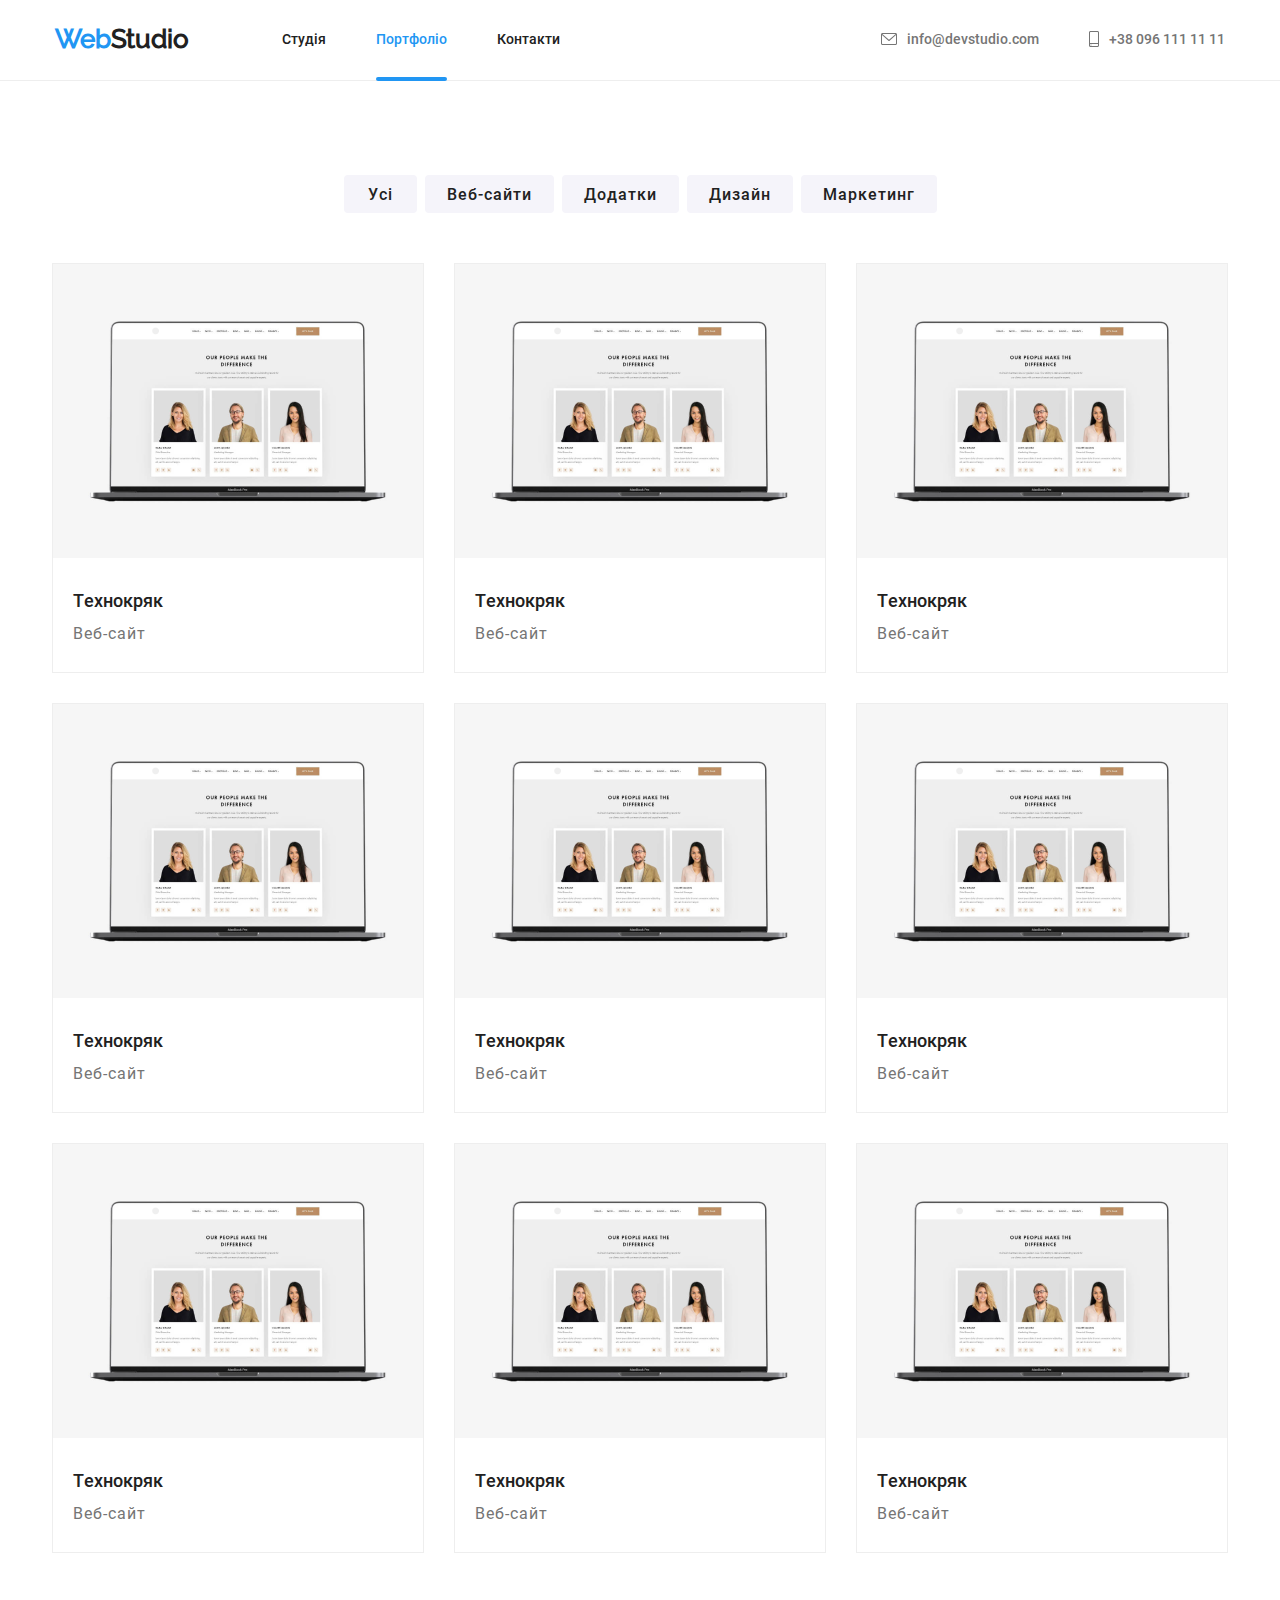
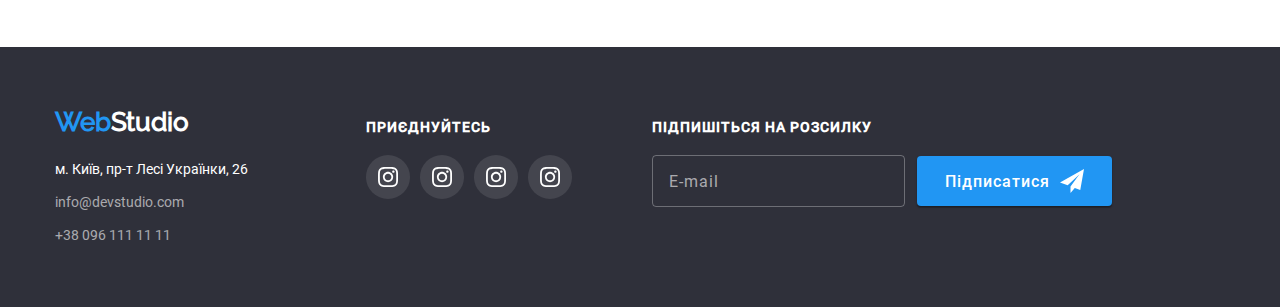
<file: portfolio.html>
<!DOCTYPE html>
<html lang="en">
<head>
    <meta charset="UTF-8">
    <meta name="viewport" content="width=device-width, initial-scale=1.0">
    <title>PortFolio</title>
    <link rel="stylesheet" href="css/styles.css">
</head>
<body>
    <header class="header">
        <div class="header__inner container">
            <a class="header__logo logo" href="/index.html"><span>Web</span>Studio</a>
            <nav class="header__list--navigation hidden-tablet">
                <li class="header__list-item"><a href="/index.html">Студія</a></li>
                <li class="header__list-item active"><a href="/portfolio.html">Портфоліо</a></li>
                <li class="header__list-item"><a href="#our-team">Контакти</a></li>
            </nav>
            <ul class="header__list--contacts hidden-tablet">
                <li class="header__list-item">
                    <svg class="header__item-svg" width="16" height="12" viewBox="0 0 16 12" fill="none" xmlns="http://www.w3.org/2000/svg">
                        <path d="M14.5 0H1.50001C0.672854 0 0 0.672853 0 1.50001V10.5C0 11.3271 0.672854 12 1.50001 12H14.5C15.3271 12 16 11.3271 16 10.5V1.50001C16 0.672853 15.3271 0 14.5 0ZM14.5 0.999994C14.5679 0.999994 14.6325 1.01409 14.6916 1.0387L8 6.83838L1.30833 1.0387C1.36742 1.01412 1.43204 0.999994 1.49998 0.999994H14.5ZM14.5 11H1.50001C1.22414 11 0.999996 10.7759 0.999996 10.5V2.09521L7.67236 7.87792C7.76661 7.95944 7.8833 7.99999 8 7.99999C8.1167 7.99999 8.23339 7.95948 8.32764 7.87792L15 2.09521V10.5C15 10.7759 14.7759 11 14.5 11Z" fill="#757575"/>
                    </svg> 
                    <a href="mailto:info@devstudio.com">info@devstudio.com</a></li>
                <li class="header__list-item">
                    <svg class="header__item-svg" width="10" height="16" viewBox="0 0 10 16" fill="none" xmlns="http://www.w3.org/2000/svg">
                        <path d="M8.5 0H1.5C0.672848 0 0 0.672848 0 1.5V14.5C0 15.3272 0.672848 16 1.5 16H8.5C9.32715 16 10 15.3272 10 14.5V1.5C10 0.672848 9.32715 0 8.5 0ZM1.5 1H8.5C8.77588 1 9 1.22412 9 1.5V12H1V1.5C1 1.22412 1.22412 1 1.5 1ZM8.5 15H1.5C1.22412 15 1 14.7759 1 14.5V13H9V14.5C9 14.7759 8.77588 15 8.5 15Z" fill="#757575"/>
                        <path d="M2.35355 13.7389C2.54882 13.9213 2.54882 14.2169 2.35355 14.3992C2.15828 14.5816 1.84172 14.5816 1.64645 14.3992C1.45118 14.2169 1.45118 13.9213 1.64645 13.7389C1.84172 13.5566 2.15828 13.5566 2.35355 13.7389Z" fill="#757575"/>
                    </svg>
                    <a href="#">+38 096 111 11 11</a>
                </li>
            </ul>
            <div class="header__burger-button-container visible-tablet">
                <div class="header__burger-button"></div>
            </div>
        </div>
    </header>
    <main>
        <section class="radio">
            <div class="radio__inner container">
                <ul class="radio__list">
                    <li class="radio__list-item"><button class="radio__item-button">Усі</button></li>
                    <li class="radio__list-item"><button class="radio__item-button">Веб-сайти</button></li>
                    <li class="radio__list-item"><button class="radio__item-button">Додатки</button></li>
                    <li class="radio__list-item"><button class="radio__item-button">Дизайн</button></li>
                    <li class="radio__list-item"><button class="radio__item-button">Маркетинг</button></li>
                </ul>
            </div>
        </section>
        <section class="projects">
            <div class="projects__inner container">
                <ul class="projects__list">
                    <li class="projects__list-item">
                        <div class="projects__item-image-container">
                            <img class="projects__item-image" src="image/laptop.png" alt="">
                        </div>
                        <div class="projects__item-text-container">
                            <h5 class="projects__item-title">Технокряк</h5>
                            <h6 class="projects__item-subtitle">Веб-сайт</h6>
                        </div>
                    </li>
                    <li class="projects__list-item">
                        <div class="projects__item-image-container">
                            <img class="projects__item-image" src="image/laptop.png" alt="">
                        </div>
                        <div class="projects__item-text-container">
                            <h5 class="projects__item-title">Технокряк</h5>
                            <h6 class="projects__item-subtitle">Веб-сайт</h6>
                        </div>
                    </li>
                    <li class="projects__list-item">
                        <div class="projects__item-image-container">
                            <img class="projects__item-image" src="image/laptop.png" alt="">
                        </div>
                        <div class="projects__item-text-container">
                            <h5 class="projects__item-title">Технокряк</h5>
                            <h6 class="projects__item-subtitle">Веб-сайт</h6>
                        </div>
                    </li>
                    <li class="projects__list-item">
                        <div class="projects__item-image-container">
                            <img class="projects__item-image" src="image/laptop.png" alt="">
                        </div>
                        <div class="projects__item-text-container">
                            <h5 class="projects__item-title">Технокряк</h5>
                            <h6 class="projects__item-subtitle">Веб-сайт</h6>
                        </div>
                    </li>
                    <li class="projects__list-item">
                        <div class="projects__item-image-container">
                            <img class="projects__item-image" src="image/laptop.png" alt="">
                        </div>
                        <div class="projects__item-text-container">
                            <h5 class="projects__item-title">Технокряк</h5>
                            <h6 class="projects__item-subtitle">Веб-сайт</h6>
                        </div>
                    </li>
                    <li class="projects__list-item">
                        <div class="projects__item-image-container">
                            <img class="projects__item-image" src="image/laptop.png" alt="">
                        </div>
                        <div class="projects__item-text-container">
                            <h5 class="projects__item-title">Технокряк</h5>
                            <h6 class="projects__item-subtitle">Веб-сайт</h6>
                        </div>
                    </li>
                    <li class="projects__list-item">
                        <div class="projects__item-image-container">
                            <img class="projects__item-image" src="image/laptop.png" alt="">
                        </div>
                        <div class="projects__item-text-container">
                            <h5 class="projects__item-title">Технокряк</h5>
                            <h6 class="projects__item-subtitle">Веб-сайт</h6>
                        </div>
                    </li>
                    <li class="projects__list-item">
                        <div class="projects__item-image-container">
                            <img class="projects__item-image" src="image/laptop.png" alt="">
                        </div>
                        <div class="projects__item-text-container">
                            <h5 class="projects__item-title">Технокряк</h5>
                            <h6 class="projects__item-subtitle">Веб-сайт</h6>
                        </div>
                    </li>
                    <li class="projects__list-item">
                        <div class="projects__item-image-container">
                            <img class="projects__item-image" src="image/laptop.png" alt="">
                        </div>
                        <div class="projects__item-text-container">
                            <h5 class="projects__item-title">Технокряк</h5>
                            <h6 class="projects__item-subtitle">Веб-сайт</h6>
                        </div>
                    </li>
                </ul>
            </div>
        </section>
    </main>
    <footer class="footer">
        <div class="footer__inner container">
            <div class="footer__info">
                <a href="/index.html" class="footer__logo logo"><span>Web</span>Studio</a>
                <ul class="footer__list">
                    <li class="footer__list-item"><a href="https://www.google.com.ua/maps/place/GoITeens/@50.4270576,30.5377054,21z/data=!4m6!3m5!1s0x40d4cf11a1516e25:0xcb31e5389cead445!8m2!3d50.4270472!4d30.5377493!16s%2Fg%2F11kprqb_30?hl=ru&amp;entry=ttu&amp;g_ep=EgoyMDI0MTAxNi4wIKXMDSoASAFQAw%3D%3D" target="_blank">м. Київ, пр-т Лесі Українки, 26</a></li>
                    <li class="footer__list-item"><a href="mailto:info@devstudio.com" target="_blank">info@devstudio.com</a></li>
                    <li class="footer__list-item"><a href="#">+38 096 111 11 11</a></li>
                </ul>
            </div>
            <div class="footer__socials">
                <h4 class="footer__title">Приєднуйтесь</h4>
                <ul class="footer__socials-list">
                    <li class="footer__socials-list-item">
                        <svg class="footer__socials-item-svg" width="20" height="20" viewBox="0 0 20 20" fill="none" xmlns="http://www.w3.org/2000/svg">
                            <g clip-path="url(#clip0_60_11233)">
                            <path d="M19.9804 5.88005C19.9336 4.81738 19.7617 4.0868 19.5156 3.45374C19.2616 2.78176 18.8709 2.18014 18.359 1.68002C17.8589 1.1721 17.2533 0.777435 16.5891 0.527447C15.9524 0.281274 15.2256 0.109427 14.163 0.0625732C13.0924 0.0117516 12.7525 0 10.0371 0C7.32173 0 6.98185 0.0117516 5.91521 0.0586052C4.85253 0.105459 4.12195 0.277459 3.48904 0.523479C2.81692 0.777435 2.2153 1.16814 1.71517 1.68002C1.20726 2.18014 0.812743 2.78573 0.562603 3.44992C0.31643 4.0868 0.144583 4.81341 0.0977294 5.87609C0.0469078 6.9467 0.0351562 7.28658 0.0351562 10.002C0.0351562 12.7173 0.0469078 13.0572 0.0937614 14.1239C0.140615 15.1865 0.312615 15.9171 0.558787 16.5502C0.812743 17.2221 1.20726 17.8238 1.71517 18.3239C2.2153 18.8318 2.82088 19.2265 3.48508 19.4765C4.12195 19.7226 4.84856 19.8945 5.91139 19.9413C6.97788 19.9883 7.31791 19.9999 10.0333 19.9999C12.7487 19.9999 13.0885 19.9883 14.1552 19.9413C15.2179 19.8945 15.9484 19.7226 16.5813 19.4765C17.9254 18.9568 18.9881 17.8941 19.5078 16.5502C19.7538 15.9133 19.9258 15.1865 19.9727 14.1239C20.0195 13.0572 20.0313 12.7173 20.0313 10.002C20.0313 7.28658 20.0273 6.9467 19.9804 5.88005ZM18.1794 14.0457C18.1364 15.0225 17.9723 15.5499 17.8356 15.9015C17.4995 16.7728 16.808 17.4643 15.9367 17.8004C15.5851 17.9372 15.0538 18.1012 14.0809 18.1441C13.026 18.1911 12.7096 18.2027 10.0411 18.2027C7.37255 18.2027 7.05221 18.1911 6.00113 18.1441C5.02438 18.1012 4.49693 17.9372 4.1453 17.8004C3.71171 17.6402 3.31704 17.3862 2.9967 17.0541C2.6646 16.7298 2.41065 16.3391 2.2504 15.9055C2.11365 15.5539 1.94959 15.0225 1.90671 14.0497C1.8597 12.9948 1.8481 12.6783 1.8481 10.0097C1.8481 7.34122 1.8597 7.02087 1.90671 5.96995C1.94959 4.99319 2.11365 4.46575 2.2504 4.11412C2.41065 3.68038 2.6646 3.28586 3.00067 2.96536C3.32483 2.63327 3.71553 2.37931 4.14927 2.21921C4.5009 2.08247 5.03231 1.9184 6.0051 1.87537C7.05999 1.82851 7.37652 1.81676 10.0449 1.81676C12.7174 1.81676 13.0337 1.82851 14.0848 1.87537C15.0616 1.9184 15.589 2.08247 15.9407 2.21921C16.3742 2.37931 16.7689 2.63327 17.0893 2.96536C17.4213 3.28967 17.6753 3.68038 17.8356 4.11412C17.9723 4.46575 18.1364 4.99701 18.1794 5.96995C18.2263 7.02484 18.238 7.34122 18.238 10.0097C18.238 12.6783 18.2263 12.9908 18.1794 14.0457Z" fill="white"/>
                            <path d="M10.0371 4.8642C7.20074 4.8642 4.89941 7.16537 4.89941 10.0019C4.89941 12.8385 7.20074 15.1396 10.0371 15.1396C12.8737 15.1396 15.1749 12.8385 15.1749 10.0019C15.1749 7.16537 12.8737 4.8642 10.0371 4.8642ZM10.0371 13.3346C8.19702 13.3346 6.70442 11.8422 6.70442 10.0019C6.70442 8.16165 8.19702 6.66921 10.0371 6.66921C11.8774 6.66921 13.3698 8.16165 13.3698 10.0019C13.3698 11.8422 11.8774 13.3346 10.0371 13.3346Z" fill="white"/>
                            <path d="M16.5775 4.6611C16.5775 5.32347 16.0404 5.86053 15.3779 5.86053C14.7155 5.86053 14.1785 5.32347 14.1785 4.6611C14.1785 3.99859 14.7155 3.46168 15.3779 3.46168C16.0404 3.46168 16.5775 3.99859 16.5775 4.6611Z" fill="white"/>
                            </g>
                            <defs>
                            <clipPath id="clip0_60_11233">
                            <rect width="20" height="20" fill="white"/>
                            </clipPath>
                            </defs>
                        </svg>
                    </li>
                    <li class="footer__socials-list-item">
                        <svg class="footer__socials-item-svg" width="20" height="20" viewBox="0 0 20 20" fill="none" xmlns="http://www.w3.org/2000/svg">
                            <g clip-path="url(#clip0_60_11233)">
                            <path d="M19.9804 5.88005C19.9336 4.81738 19.7617 4.0868 19.5156 3.45374C19.2616 2.78176 18.8709 2.18014 18.359 1.68002C17.8589 1.1721 17.2533 0.777435 16.5891 0.527447C15.9524 0.281274 15.2256 0.109427 14.163 0.0625732C13.0924 0.0117516 12.7525 0 10.0371 0C7.32173 0 6.98185 0.0117516 5.91521 0.0586052C4.85253 0.105459 4.12195 0.277459 3.48904 0.523479C2.81692 0.777435 2.2153 1.16814 1.71517 1.68002C1.20726 2.18014 0.812743 2.78573 0.562603 3.44992C0.31643 4.0868 0.144583 4.81341 0.0977294 5.87609C0.0469078 6.9467 0.0351562 7.28658 0.0351562 10.002C0.0351562 12.7173 0.0469078 13.0572 0.0937614 14.1239C0.140615 15.1865 0.312615 15.9171 0.558787 16.5502C0.812743 17.2221 1.20726 17.8238 1.71517 18.3239C2.2153 18.8318 2.82088 19.2265 3.48508 19.4765C4.12195 19.7226 4.84856 19.8945 5.91139 19.9413C6.97788 19.9883 7.31791 19.9999 10.0333 19.9999C12.7487 19.9999 13.0885 19.9883 14.1552 19.9413C15.2179 19.8945 15.9484 19.7226 16.5813 19.4765C17.9254 18.9568 18.9881 17.8941 19.5078 16.5502C19.7538 15.9133 19.9258 15.1865 19.9727 14.1239C20.0195 13.0572 20.0313 12.7173 20.0313 10.002C20.0313 7.28658 20.0273 6.9467 19.9804 5.88005ZM18.1794 14.0457C18.1364 15.0225 17.9723 15.5499 17.8356 15.9015C17.4995 16.7728 16.808 17.4643 15.9367 17.8004C15.5851 17.9372 15.0538 18.1012 14.0809 18.1441C13.026 18.1911 12.7096 18.2027 10.0411 18.2027C7.37255 18.2027 7.05221 18.1911 6.00113 18.1441C5.02438 18.1012 4.49693 17.9372 4.1453 17.8004C3.71171 17.6402 3.31704 17.3862 2.9967 17.0541C2.6646 16.7298 2.41065 16.3391 2.2504 15.9055C2.11365 15.5539 1.94959 15.0225 1.90671 14.0497C1.8597 12.9948 1.8481 12.6783 1.8481 10.0097C1.8481 7.34122 1.8597 7.02087 1.90671 5.96995C1.94959 4.99319 2.11365 4.46575 2.2504 4.11412C2.41065 3.68038 2.6646 3.28586 3.00067 2.96536C3.32483 2.63327 3.71553 2.37931 4.14927 2.21921C4.5009 2.08247 5.03231 1.9184 6.0051 1.87537C7.05999 1.82851 7.37652 1.81676 10.0449 1.81676C12.7174 1.81676 13.0337 1.82851 14.0848 1.87537C15.0616 1.9184 15.589 2.08247 15.9407 2.21921C16.3742 2.37931 16.7689 2.63327 17.0893 2.96536C17.4213 3.28967 17.6753 3.68038 17.8356 4.11412C17.9723 4.46575 18.1364 4.99701 18.1794 5.96995C18.2263 7.02484 18.238 7.34122 18.238 10.0097C18.238 12.6783 18.2263 12.9908 18.1794 14.0457Z" fill="white"/>
                            <path d="M10.0371 4.8642C7.20074 4.8642 4.89941 7.16537 4.89941 10.0019C4.89941 12.8385 7.20074 15.1396 10.0371 15.1396C12.8737 15.1396 15.1749 12.8385 15.1749 10.0019C15.1749 7.16537 12.8737 4.8642 10.0371 4.8642ZM10.0371 13.3346C8.19702 13.3346 6.70442 11.8422 6.70442 10.0019C6.70442 8.16165 8.19702 6.66921 10.0371 6.66921C11.8774 6.66921 13.3698 8.16165 13.3698 10.0019C13.3698 11.8422 11.8774 13.3346 10.0371 13.3346Z" fill="white"/>
                            <path d="M16.5775 4.6611C16.5775 5.32347 16.0404 5.86053 15.3779 5.86053C14.7155 5.86053 14.1785 5.32347 14.1785 4.6611C14.1785 3.99859 14.7155 3.46168 15.3779 3.46168C16.0404 3.46168 16.5775 3.99859 16.5775 4.6611Z" fill="white"/>
                            </g>
                            <defs>
                            <clipPath id="clip0_60_11233">
                            <rect width="20" height="20" fill="white"/>
                            </clipPath>
                            </defs>
                        </svg>
                    </li>
                    <li class="footer__socials-list-item">
                        <svg class="footer__socials-item-svg" width="20" height="20" viewBox="0 0 20 20" fill="none" xmlns="http://www.w3.org/2000/svg">
                            <g clip-path="url(#clip0_60_11233)">
                            <path d="M19.9804 5.88005C19.9336 4.81738 19.7617 4.0868 19.5156 3.45374C19.2616 2.78176 18.8709 2.18014 18.359 1.68002C17.8589 1.1721 17.2533 0.777435 16.5891 0.527447C15.9524 0.281274 15.2256 0.109427 14.163 0.0625732C13.0924 0.0117516 12.7525 0 10.0371 0C7.32173 0 6.98185 0.0117516 5.91521 0.0586052C4.85253 0.105459 4.12195 0.277459 3.48904 0.523479C2.81692 0.777435 2.2153 1.16814 1.71517 1.68002C1.20726 2.18014 0.812743 2.78573 0.562603 3.44992C0.31643 4.0868 0.144583 4.81341 0.0977294 5.87609C0.0469078 6.9467 0.0351562 7.28658 0.0351562 10.002C0.0351562 12.7173 0.0469078 13.0572 0.0937614 14.1239C0.140615 15.1865 0.312615 15.9171 0.558787 16.5502C0.812743 17.2221 1.20726 17.8238 1.71517 18.3239C2.2153 18.8318 2.82088 19.2265 3.48508 19.4765C4.12195 19.7226 4.84856 19.8945 5.91139 19.9413C6.97788 19.9883 7.31791 19.9999 10.0333 19.9999C12.7487 19.9999 13.0885 19.9883 14.1552 19.9413C15.2179 19.8945 15.9484 19.7226 16.5813 19.4765C17.9254 18.9568 18.9881 17.8941 19.5078 16.5502C19.7538 15.9133 19.9258 15.1865 19.9727 14.1239C20.0195 13.0572 20.0313 12.7173 20.0313 10.002C20.0313 7.28658 20.0273 6.9467 19.9804 5.88005ZM18.1794 14.0457C18.1364 15.0225 17.9723 15.5499 17.8356 15.9015C17.4995 16.7728 16.808 17.4643 15.9367 17.8004C15.5851 17.9372 15.0538 18.1012 14.0809 18.1441C13.026 18.1911 12.7096 18.2027 10.0411 18.2027C7.37255 18.2027 7.05221 18.1911 6.00113 18.1441C5.02438 18.1012 4.49693 17.9372 4.1453 17.8004C3.71171 17.6402 3.31704 17.3862 2.9967 17.0541C2.6646 16.7298 2.41065 16.3391 2.2504 15.9055C2.11365 15.5539 1.94959 15.0225 1.90671 14.0497C1.8597 12.9948 1.8481 12.6783 1.8481 10.0097C1.8481 7.34122 1.8597 7.02087 1.90671 5.96995C1.94959 4.99319 2.11365 4.46575 2.2504 4.11412C2.41065 3.68038 2.6646 3.28586 3.00067 2.96536C3.32483 2.63327 3.71553 2.37931 4.14927 2.21921C4.5009 2.08247 5.03231 1.9184 6.0051 1.87537C7.05999 1.82851 7.37652 1.81676 10.0449 1.81676C12.7174 1.81676 13.0337 1.82851 14.0848 1.87537C15.0616 1.9184 15.589 2.08247 15.9407 2.21921C16.3742 2.37931 16.7689 2.63327 17.0893 2.96536C17.4213 3.28967 17.6753 3.68038 17.8356 4.11412C17.9723 4.46575 18.1364 4.99701 18.1794 5.96995C18.2263 7.02484 18.238 7.34122 18.238 10.0097C18.238 12.6783 18.2263 12.9908 18.1794 14.0457Z" fill="white"/>
                            <path d="M10.0371 4.8642C7.20074 4.8642 4.89941 7.16537 4.89941 10.0019C4.89941 12.8385 7.20074 15.1396 10.0371 15.1396C12.8737 15.1396 15.1749 12.8385 15.1749 10.0019C15.1749 7.16537 12.8737 4.8642 10.0371 4.8642ZM10.0371 13.3346C8.19702 13.3346 6.70442 11.8422 6.70442 10.0019C6.70442 8.16165 8.19702 6.66921 10.0371 6.66921C11.8774 6.66921 13.3698 8.16165 13.3698 10.0019C13.3698 11.8422 11.8774 13.3346 10.0371 13.3346Z" fill="white"/>
                            <path d="M16.5775 4.6611C16.5775 5.32347 16.0404 5.86053 15.3779 5.86053C14.7155 5.86053 14.1785 5.32347 14.1785 4.6611C14.1785 3.99859 14.7155 3.46168 15.3779 3.46168C16.0404 3.46168 16.5775 3.99859 16.5775 4.6611Z" fill="white"/>
                            </g>
                            <defs>
                            <clipPath id="clip0_60_11233">
                            <rect width="20" height="20" fill="white"/>
                            </clipPath>
                            </defs>
                        </svg>
                    </li>
                    <li class="footer__socials-list-item">
                        <svg class="footer__socials-item-svg" width="20" height="20" viewBox="0 0 20 20" fill="none" xmlns="http://www.w3.org/2000/svg">
                            <g clip-path="url(#clip0_60_11233)">
                            <path d="M19.9804 5.88005C19.9336 4.81738 19.7617 4.0868 19.5156 3.45374C19.2616 2.78176 18.8709 2.18014 18.359 1.68002C17.8589 1.1721 17.2533 0.777435 16.5891 0.527447C15.9524 0.281274 15.2256 0.109427 14.163 0.0625732C13.0924 0.0117516 12.7525 0 10.0371 0C7.32173 0 6.98185 0.0117516 5.91521 0.0586052C4.85253 0.105459 4.12195 0.277459 3.48904 0.523479C2.81692 0.777435 2.2153 1.16814 1.71517 1.68002C1.20726 2.18014 0.812743 2.78573 0.562603 3.44992C0.31643 4.0868 0.144583 4.81341 0.0977294 5.87609C0.0469078 6.9467 0.0351562 7.28658 0.0351562 10.002C0.0351562 12.7173 0.0469078 13.0572 0.0937614 14.1239C0.140615 15.1865 0.312615 15.9171 0.558787 16.5502C0.812743 17.2221 1.20726 17.8238 1.71517 18.3239C2.2153 18.8318 2.82088 19.2265 3.48508 19.4765C4.12195 19.7226 4.84856 19.8945 5.91139 19.9413C6.97788 19.9883 7.31791 19.9999 10.0333 19.9999C12.7487 19.9999 13.0885 19.9883 14.1552 19.9413C15.2179 19.8945 15.9484 19.7226 16.5813 19.4765C17.9254 18.9568 18.9881 17.8941 19.5078 16.5502C19.7538 15.9133 19.9258 15.1865 19.9727 14.1239C20.0195 13.0572 20.0313 12.7173 20.0313 10.002C20.0313 7.28658 20.0273 6.9467 19.9804 5.88005ZM18.1794 14.0457C18.1364 15.0225 17.9723 15.5499 17.8356 15.9015C17.4995 16.7728 16.808 17.4643 15.9367 17.8004C15.5851 17.9372 15.0538 18.1012 14.0809 18.1441C13.026 18.1911 12.7096 18.2027 10.0411 18.2027C7.37255 18.2027 7.05221 18.1911 6.00113 18.1441C5.02438 18.1012 4.49693 17.9372 4.1453 17.8004C3.71171 17.6402 3.31704 17.3862 2.9967 17.0541C2.6646 16.7298 2.41065 16.3391 2.2504 15.9055C2.11365 15.5539 1.94959 15.0225 1.90671 14.0497C1.8597 12.9948 1.8481 12.6783 1.8481 10.0097C1.8481 7.34122 1.8597 7.02087 1.90671 5.96995C1.94959 4.99319 2.11365 4.46575 2.2504 4.11412C2.41065 3.68038 2.6646 3.28586 3.00067 2.96536C3.32483 2.63327 3.71553 2.37931 4.14927 2.21921C4.5009 2.08247 5.03231 1.9184 6.0051 1.87537C7.05999 1.82851 7.37652 1.81676 10.0449 1.81676C12.7174 1.81676 13.0337 1.82851 14.0848 1.87537C15.0616 1.9184 15.589 2.08247 15.9407 2.21921C16.3742 2.37931 16.7689 2.63327 17.0893 2.96536C17.4213 3.28967 17.6753 3.68038 17.8356 4.11412C17.9723 4.46575 18.1364 4.99701 18.1794 5.96995C18.2263 7.02484 18.238 7.34122 18.238 10.0097C18.238 12.6783 18.2263 12.9908 18.1794 14.0457Z" fill="white"/>
                            <path d="M10.0371 4.8642C7.20074 4.8642 4.89941 7.16537 4.89941 10.0019C4.89941 12.8385 7.20074 15.1396 10.0371 15.1396C12.8737 15.1396 15.1749 12.8385 15.1749 10.0019C15.1749 7.16537 12.8737 4.8642 10.0371 4.8642ZM10.0371 13.3346C8.19702 13.3346 6.70442 11.8422 6.70442 10.0019C6.70442 8.16165 8.19702 6.66921 10.0371 6.66921C11.8774 6.66921 13.3698 8.16165 13.3698 10.0019C13.3698 11.8422 11.8774 13.3346 10.0371 13.3346Z" fill="white"/>
                            <path d="M16.5775 4.6611C16.5775 5.32347 16.0404 5.86053 15.3779 5.86053C14.7155 5.86053 14.1785 5.32347 14.1785 4.6611C14.1785 3.99859 14.7155 3.46168 15.3779 3.46168C16.0404 3.46168 16.5775 3.99859 16.5775 4.6611Z" fill="white"/>
                            </g>
                            <defs>
                            <clipPath id="clip0_60_11233">
                            <rect width="20" height="20" fill="white"/>
                            </clipPath>
                            </defs>
                        </svg>
                    </li>
                </ul>
            </div>
            <div class="footer__form-container">
                <h4 class="footer__title">Підпишіться на розсилку</h4>
                <div class="footer__form">
                    <input class="footer__input" type="text" placeholder="E-mail">
                    <button class="footer__button">
                        Підписатися
                        <svg width="24" height="24" viewBox="0 0 24 24" fill="none" xmlns="http://www.w3.org/2000/svg">
                        <path d="M24 0L0 13.5L7.66994 16.3407L19.5 5.25002L10.5017 17.3896L10.509 17.3923L10.5 17.3896V24.0001L14.8013 18.982L20.2501 21.0001L24 0Z" fill="white"/>
                        </svg>
                    </button>
                </div>
            </div>
        </div>
    </footer>
</body>
</html>
</file>
<file: css/styles.css>
@charset "UTF-8";
@font-face {
  font-family: "Raleway";
  src: url(../../fonts/Raleway-Regular.woff2) format("woff2");
  font-weight: normal;
  font-style: normal;
}
@font-face {
  font-family: "Raleway";
  src: url(../../fonts/Raleway-Medium.woff2) format("woff2");
  font-weight: 500;
  font-style: normal;
}
@font-face {
  font-family: "Roboto";
  src: url(../../fonts/Roboto-Regular.woff2) format("woff2");
  font-weight: normal;
  font-style: normal;
}
@font-face {
  font-family: "Roboto";
  src: url(../../fonts/Roboto-Medium.woff2) format("woff2");
  font-weight: 500;
  font-style: normal;
}
*,
*::before,
*::after {
  box-sizing: border-box;
}

:where(ul, ol):where([class]) {
  padding-left: 0;
}

body,
:where(blockquote, figure):where([class]) {
  margin: 0;
}

:where(h1,
h2,
h3,
h4,
h5,
h6,
p,
ul,
ol,
dl):where([class]) {
  margin-block: 0;
}

:where(dd[class]) {
  margin-left: 0;
}

:where(fieldset[class]) {
  margin-left: 0;
  padding: 0;
  border: none;
}

:where(ul[class]) {
  list-style: none;
}

p {
  --paragraphMarginBottom: 24px;
  margin-block: 0;
}

p:where(:not([class]):not(:last-child)) {
  margin-bottom: var(--paragraphMarginBottom);
}

img {
  display: block;
}

input,
textarea,
select,
button {
  font: inherit;
  cursor: pointer;
  outline: none;
}

html {
  height: 100%;
  scroll-behavior: smooth;
}

body {
  min-height: 100%;
  line-height: 1.5;
}

svg * {
  transition-property: fill, stroke;
}

@media (prefers-reduced-motion: reduce) {
  * {
    animation-duration: 0.01ms !important;
    animation-iteration-count: 1 !important;
    transition-duration: 0.01ms !important;
    scroll-behavior: auto !important;
  }
}
button {
  padding: 0;
  background-color: transparent;
  border: none;
}

a {
  text-decoration: none;
  color: inherit;
  font-size: inherit;
  font-weight: inherit;
  line-height: inherit;
}

:root {
  --color-blue: rgb(33, 150, 243);
  --color-white: rgb(255, 255, 255);
  --color-white-transparent: rgb(255, 255, 255, 0.3);
  --color-gray: rgb(117, 117, 117);
  --color-gray-light: rgb(245, 244, 250);
  --color-gray-alt: rgba(255, 255, 255, 0.6);
  --color-gray-icon: rgb(175, 177, 184);
  --color-black: rgb(33, 33, 33);
  --color-dark: rgb(47, 48, 58);
  --color-dark-transparenty: rgba(47, 48, 58, 0.8);
  --color-dark-transparenty-alt: rgba(255, 255, 255, 0.1);
  --color-border: rgb(238, 238, 238);
  --border-radius: 4px;
  --font-family-base: "Roboto";
  --container-width: 1170px;
  --container-padding-x: 15px;
  --transition-duration: 0.2s;
  --box-shadow-color: 0, 0, 0;
  --box-shadow-1: 0 2px 1px 0 rgba(var(--box-shadow-color), 0.2);
  --box-shadow-2: 0 1px 1px 0 rgba(var(--box-shadow-color), 0.14);
  --box-shadow-3: 0 1px 3px 0 rgba(var(--box-shadow-color), 0.12);
}

body {
  font-family: var(--font-family-base);
  color: var(--color-black);
  background-color: var(--color-white);
}

* {
  font-weight: 600;
  line-height: 24px;
  font-size: 14px;
}

a, button, input, textarea, svg * {
  transition-duration: var(--transition-duration);
}

.container {
  max-width: calc(var(--container-width) + var(--container-padding-x) * 2);
  margin-inline: auto;
  padding-inline: var(--container-padding-x);
}

@media (max-width: 480px) {
  .hidden-mobile {
    display: none !important;
  }
}

@media (min-width: 481px) {
  .visible-mobile {
    display: none !important;
  }
}

@media (max-width: 768px) {
  .hidden-tablet {
    display: none !important;
  }
}

@media (min-width: 769px) {
  .visible-tablet {
    display: none !important;
  }
}

@media (max-width: 1152px) {
  .hidden-desktop {
    display: none !important;
  }
}

@media (min-width: 1153px) {
  .visible-desktop {
    display: none !important;
  }
}

.header {
  padding: 24px 0 25px;
  border-bottom: 1px solid var(--color-border);
}
.header__inner {
  display: flex;
  align-items: center;
  gap: 93px;
}
@media (max-width: 768px) {
  .header__inner {
    gap: 0;
    justify-content: space-between;
  }
}
.header__list--navigation {
  display: flex;
  align-items: center;
  gap: 50px;
}
@media (max-width: 1000px) {
  .header__list--navigation {
    gap: 37px;
  }
}
.header__list--navigation > li::after {
  content: "";
  width: 100%;
  height: 4px;
  position: absolute;
  top: 46px;
  left: 0;
  background-color: var(--color-blue);
  border-radius: var(--border-radius);
  transform: scaleX(0);
  transition: var(--transition-duration) ease-in-out;
}
@media (max-width: 1000px) {
  .header__list--navigation > li::after {
    top: 52px;
  }
}
@media (max-width: 768px) {
  .header__list--navigation > li::after {
    top: 45px;
  }
}
@media (hover: hover) {
  .header__list--navigation > li:hover::after {
    color: var(--color-blue);
    transform: scaleX(100%);
  }
}
@media (hover: none) {
  .header__list--navigation > li:active::after {
    color: var(--color-blue);
    transform: scaleX(100%);
  }
}
.header__list--contacts {
  display: flex;
  margin-left: auto;
  align-items: center;
  gap: 50px;
}
.header__list--contacts > li {
  color: var(--color-gray);
}
@media (max-width: 1000px) {
  .header__list--contacts {
    flex-direction: column;
    align-items: normal;
    gap: 10px;
    justify-self: flex-start;
  }
}
.header__list-item {
  display: flex;
  align-items: center;
  font-size: 14px;
  line-height: 16.4px;
  color: var(--color-black);
  font-weight: 500;
  position: relative;
}
@media (hover: hover) {
  .header__list-item:hover {
    color: var(--color-blue);
  }
  .header__list-item:hover svg > path {
    fill: var(--color-blue);
  }
}
@media (hover: none) {
  .header__list-item:active {
    color: var(--color-blue);
  }
  .header__list-item:active svg > path {
    fill: var(--color-blue);
  }
}
.header__burger-button-container {
  padding: 12px 8px;
  border-radius: 50%;
  -o-object-fit: cover;
     object-fit: cover;
  cursor: pointer;
}
.header__burger-button {
  width: 24px;
  height: 2.67px;
  background-color: var(--color-black);
  box-shadow: 0 6px var(--color-black), 0 -6px var(--color-black);
}
.header .active {
  color: var(--color-blue);
}
.header .active::after {
  color: var(--color-blue);
  transform: scaleX(100%);
}
.header__item-svg {
  margin-right: 10px;
}

.logo {
  font-size: 26px;
  line-height: 30.5px;
  color: var(--color-black);
  font-weight: 700;
  font-family: "Raleway";
}
.logo > span {
  font-size: 26px;
  line-height: 30.5px;
  color: var(--color-black);
  font-weight: 700;
  color: var(--color-blue);
  font-family: "Raleway";
}

.resolution {
  height: 600px;
  background-image: url(../../image/background.png);
  background-position: center;
  background-size: cover;
  position: relative;
  z-index: -2;
}
@media (max-width: 768px) {
  .resolution {
    height: 400px;
  }
}
@media (max-width: 480px) {
  .resolution {
    height: 480px;
  }
}
.resolution::after {
  content: "";
  position: absolute;
  top: 0;
  left: 0;
  z-index: -1;
  width: 100%;
  height: 100%;
  background-color: rgba(47, 48, 58, 0.4);
}
.resolution__inner {
  height: 100%;
  display: flex;
  flex-direction: column;
  justify-content: center;
  align-items: center;
  gap: 30px;
}
.resolution__main-title {
  font-size: 44px;
  line-height: 60px;
  color: var(--color-white);
  font-weight: 900;
  text-transform: uppercase;
  max-width: 700px;
  letter-spacing: 2px;
  text-align: center;
}
@media (max-width: 768px) {
  .resolution__main-title {
    font-size: 26px;
    line-height: 42px;
    color: var(--color-white);
    max-width: 360px;
  }
}
.resolution__button {
  font-size: 16px;
  line-height: 30px;
  color: var(--color-white);
  padding: 10px 32px;
  letter-spacing: 2px;
  background-color: var(--color-blue);
  border-radius: var(--border-radius);
  font-weight: 500;
}
@media (max-width: 768px) {
  .resolution__button {
    padding: 10px 24px;
  }
}

.info {
  padding: 94px 0;
}
.info__inner {
  display: flex;
  justify-content: center;
}
.info__list {
  display: grid;
  grid-template-columns: repeat(4, 270px);
  grid-column-gap: 30px;
}
@media (max-width: 1220px) {
  .info__list {
    grid-template-columns: repeat(4, 255px);
    grid-column-gap: 20px;
  }
}
@media (max-width: 1152px) {
  .info__list {
    grid-template-columns: repeat(2, 354px);
    grid-template-rows: repeat(2, 224px);
    grid-row-gap: 30px;
  }
}
@media (max-width: 768px) {
  .info__list {
    grid-template-columns: 1fr;
    grid-template-rows: repeat(4, 226px);
  }
}
.info__item-logo-container {
  height: 120px;
  background-color: var(--color-gray-light);
  position: relative;
  margin-bottom: 30px;
}
.info__item-logo {
  position: absolute;
  top: 50%;
  left: 50%;
  translate: -50% -50%;
}
.info__item-title {
  font-size: 14px;
  line-height: 16.4px;
  color: var(--color-black);
  letter-spacing: 1px;
  text-transform: uppercase;
  margin-bottom: 10px;
}
.info__item-text {
  color: var(--color-gray);
  font-weight: 400;
}

.about {
  margin-bottom: 94px;
}
.about__inner {
  display: flex;
  flex-direction: column;
  align-items: center;
  gap: 50px;
}
.about__main-title {
  font-size: 36px;
  line-height: 42.2px;
  color: var(--color-black);
}
.about__list {
  display: grid;
  grid-template-columns: repeat(3, 370px);
  grid-template-rows: 294px;
  grid-column-gap: 30px;
}
@media (max-width: 1220px) {
  .about__list {
    grid-template-columns: repeat(3, 340px);
    grid-column-gap: 25px;
  }
}
.about__list-item {
  position: relative;
}
.about__item-image {
  width: 100%;
  height: 100%;
  -o-object-fit: cover;
     object-fit: cover;
}
.about__item-text-container {
  position: absolute;
  width: 100%;
  height: 70px;
  background-color: var(--color-dark-transparenty);
  bottom: 0;
  left: 0;
}
.about__item-text {
  position: absolute;
  top: 50%;
  transform: translateY(-50%);
  width: 100%;
  text-align: center;
  font-size: 14px;
  line-height: 16.4px;
  color: var(--color-white);
  text-transform: uppercase;
  letter-spacing: 1px;
}

.team {
  padding: 94px 0;
  background-color: var(--color-gray-light);
}
.team__inner {
  display: flex;
  flex-direction: column;
  align-items: center;
  gap: 50px;
}
.team__main-title {
  font-size: 36px;
  line-height: 42.2px;
  color: var(--color-black);
}
.team__list {
  display: grid;
  grid-template-columns: repeat(4, 1fr);
  grid-column-gap: 30px;
}
@media (max-width: 1220px) {
  .team__list {
    grid-column-gap: 20px;
  }
}
@media (max-width: 1200px) {
  .team__list {
    grid-column-gap: 15px;
  }
}
@media (max-width: 1152px) {
  .team__list {
    grid-template-columns: repeat(2, 1fr);
    grid-template-rows: repeat(2, 1fr);
    grid-column-gap: 30px;
    grid-row-gap: 30px;
  }
}
@media (max-width: 800px) {
  .team__list {
    grid-column-gap: 15px;
  }
}
@media (max-width: 768px) {
  .team__list {
    grid-template-columns: 1fr;
    grid-template-rows: repeat(4, 1fr);
    grid-row-gap: 30px;
  }
}
.team__list-item {
  background-color: var(--color-white);
  display: flex;
  flex-direction: column;
  align-items: center;
  padding-bottom: 30px;
  border-radius: 0 0 var(--border-radius) var(--border-radius);
  transition-duration: var(--transition-duration);
}
@media (hover: hover) {
  .team__list-item:hover {
    box-shadow: var(--box-shadow-1), var(--box-shadow-2), var(--box-shadow-3);
    transform: translateY(-10px);
  }
}
@media (hover: none) {
  .team__list-item:active {
    box-shadow: var(--box-shadow-1), var(--box-shadow-2), var(--box-shadow-3);
    transform: translateY(-10px);
  }
}
.team__item-image {
  width: 100%;
  margin-bottom: 30px;
}
.team__item-title {
  font-size: 16px;
  line-height: 18.75px;
  color: var(--color-black);
  margin-bottom: 10px;
}
@media (max-width: 1152px) {
  .team__item-title {
    font-size: 32px;
    line-height: 34px;
    color: var(--color-black);
  }
}
@media (max-width: 950px) {
  .team__item-title {
    font-size: 26px;
    line-height: 28px;
    color: var(--color-black);
  }
}
@media (max-width: 768px) {
  .team__item-title {
    font-size: 32px;
    line-height: 34px;
    color: var(--color-black);
  }
}
@media (max-width: 640px) {
  .team__item-title {
    font-size: 28px;
    line-height: 30px;
    color: var(--color-black);
  }
}
@media (max-width: 480px) {
  .team__item-title {
    font-size: 22px;
    line-height: 24px;
    color: var(--color-black);
  }
}
@media (max-width: 320px) {
  .team__item-title {
    font-size: 16px;
    line-height: 18.75px;
    color: var(--color-black);
  }
}
.team__item-subtitle {
  font-size: 16px;
  line-height: 18.75px;
  color: var(--color-gray);
  font-weight: 400;
  margin-bottom: 16px;
}
@media (max-width: 1152px) {
  .team__item-subtitle {
    font-size: 25px;
    line-height: 27px;
    color: var(--color-black);
  }
}
@media (max-width: 950px) {
  .team__item-subtitle {
    font-size: 20px;
    line-height: 22px;
    color: var(--color-black);
  }
}
@media (max-width: 768px) {
  .team__item-subtitle {
    font-size: 25px;
    line-height: 27px;
    color: var(--color-black);
    margin-bottom: 24px;
  }
}
@media (max-width: 640px) {
  .team__item-subtitle {
    font-size: 21px;
    line-height: 24px;
    color: var(--color-black);
  }
}
@media (max-width: 480px) {
  .team__item-subtitle {
    font-size: 16px;
    line-height: 18.75px;
    color: var(--color-black);
  }
}
.team__item-list {
  display: flex;
  gap: 10px;
}
.team__item-list-item {
  width: 44px;
  height: 44px;
  position: relative;
  border-radius: 50%;
  -o-object-fit: cover;
     object-fit: cover;
  transition: var(--transition-duration) ease-in-out;
  cursor: pointer;
}
@media (hover: hover) {
  .team__item-list-item:hover {
    background-color: var(--color-blue);
  }
  .team__item-list-item:hover path {
    fill: var(--color-white);
  }
}
@media (hover: none) {
  .team__item-list-item:active {
    background-color: var(--color-blue);
  }
  .team__item-list-item:active path {
    fill: var(--color-white);
  }
}
.team__item-svg {
  position: absolute;
  top: 50%;
  left: 50%;
  translate: -50% -50%;
}
.team__item-svg path {
  fill: var(--color-gray-icon);
}

.clients {
  padding: 94px 0;
}
.clients__inner {
  display: flex;
  flex-direction: column;
  text-align: center;
  gap: 50px;
}
.clients__main-title {
  font-size: 36px;
  line-height: 42.2px;
  color: var(--color-black);
  letter-spacing: 1px;
}
.clients__list {
  display: grid;
  grid-template-columns: repeat(6, 1fr);
  grid-column-gap: 30px;
}
@media (max-width: 1220px) {
  .clients__list {
    grid-column-gap: 20px;
  }
}
@media (max-width: 1152px) {
  .clients__list {
    grid-template-columns: repeat(3, 1fr);
    grid-template-rows: repeat(2, 1fr);
    grid-column-gap: 30px;
    grid-row-gap: 30px;
  }
}
@media (max-width: 768px) {
  .clients__list {
    grid-template-columns: repeat(2, 1fr);
    grid-template-rows: repeat(3, 1fr);
  }
}
@media (max-width: 400px) {
  .clients__list {
    grid-template-columns: 1fr;
    grid-template-rows: repeat(6, 1fr);
  }
}
.clients__list-item {
  display: flex;
  align-items: center;
  justify-content: center;
  padding: 23px 64px;
  border: 1px solid var(--color-gray-icon);
  border-radius: var(--border-radius);
  cursor: pointer;
}
@media (max-width: 1152px) {
  .clients__list-item {
    padding-block: 25px;
  }
}
@media (max-width: 480px) {
  .clients__list-item {
    padding: 21px 82px;
  }
}
@media (max-width: 500px) {
  .clients__list-item {
    padding: 17px 62px;
  }
}
@media (hover: hover) {
  .clients__list-item:hover {
    border-color: var(--color-blue);
  }
  .clients__list-item:hover path {
    fill: var(--color-blue);
  }
}
@media (hover: none) {
  .clients__list-item:active {
    border-color: var(--color-blue);
  }
  .clients__list-item:active path {
    fill: var(--color-blue);
  }
}

.footer {
  padding: 60px 0;
  background-color: var(--color-dark);
  position: relative;
}
@media (max-width: 1200px) {
  .footer {
    padding-bottom: 200px;
  }
}
@media (max-width: 550px) {
  .footer {
    padding-bottom: 60px;
  }
}
.footer__inner {
  display: grid;
  grid-template-columns: 231px 206px 570px;
  grid-column-gap: 80px;
}
@media (max-width: 1200px) {
  .footer__inner {
    grid-template-columns: 231px 206px;
    grid-template-rows: 1fr 1fr;
    justify-content: space-between;
    text-align: center;
  }
}
@media (max-width: 550px) {
  .footer__inner {
    display: flex;
    flex-direction: column;
    align-items: center;
    gap: 60px;
  }
}
.footer__info {
  display: flex;
  flex-direction: column;
  gap: 20px;
}
.footer__logo {
  color: var(--color-white);
}
.footer__list {
  display: flex;
  flex-direction: column;
  gap: 9px;
}
.footer__list-item {
  font-size: 14px;
  line-height: 24px;
  color: var(--color-gray-alt);
  font-weight: 400;
}
.footer__list-item:first-child {
  color: var(--color-white);
}
.footer__socials {
  display: flex;
  flex-direction: column;
  gap: 20px;
  padding-top: 12px;
}
.footer__title {
  font-size: 14px;
  line-height: 16.4px;
  color: var(--color-white);
  letter-spacing: 1px;
  text-transform: uppercase;
}
.footer__socials-list {
  display: flex;
  gap: 10px;
}
.footer__socials-list-item {
  width: 44px;
  height: 44px;
  border-radius: 50%;
  -o-object-fit: cover;
     object-fit: cover;
  background-color: var(--color-dark-transparenty-alt);
  position: relative;
  transition: var(--transition-duration) ease-in-out;
  cursor: pointer;
}
@media (hover: hover) {
  .footer__socials-list-item:hover {
    background-color: var(--color-blue);
  }
}
@media (hover: none) {
  .footer__socials-list-item:active {
    background-color: var(--color-blue);
  }
}
.footer__socials-item-svg {
  position: absolute;
  top: 50%;
  left: 50%;
  translate: -50% -50%;
}
.footer__form-container {
  padding-top: 12px;
  display: flex;
  flex-direction: column;
  gap: 20px;
}
@media (max-width: 1200px) {
  .footer__form-container {
    display: flex;
    flex-direction: column;
    position: absolute;
    left: 50%;
    transform: translateX(-50%);
    bottom: 60px;
  }
}
@media (max-width: 550px) {
  .footer__form-container {
    position: static;
    transform: none;
    width: 100%;
  }
}
.footer__form {
  display: flex;
  align-items: center;
  gap: 12px;
}
@media (max-width: 1200px) {
  .footer__form {
    display: flex;
    flex-direction: column;
    gap: 20px;
  }
}
.footer__input {
  border: 1px solid var(--color-white-transparent);
  background-color: transparent;
  border-radius: var(--border-radius);
  padding: 15px 16px;
  font-size: 16px;
  line-height: 20px;
  color: var(--color-black);
  font-weight: 400;
  letter-spacing: 1px;
  color: white;
}
.footer__input::-moz-placeholder {
  color: var(--color-gray-alt);
}
.footer__input::placeholder {
  color: var(--color-gray-alt);
}
@media (max-width: 1200px) {
  .footer__input {
    width: 450px;
  }
}
@media (max-width: 550px) {
  .footer__input {
    width: 100%;
  }
}
.footer__button {
  background-color: var(--color-blue);
  padding: 10px 28px;
  display: flex;
  align-items: center;
  border-radius: var(--border-radius);
  gap: 10px;
  font-size: 16px;
  line-height: 30px;
  color: var(--color-white);
  font-weight: 500;
  letter-spacing: 1px;
  box-shadow: var(--box-shadow-1), var(--box-shadow-2), var(--box-shadow-3);
}

.radio {
  margin: 94px 0 50px;
}
.radio__list {
  display: flex;
  justify-content: center;
  gap: 8px;
}
@media (max-width: 650px) {
  .radio__list {
    flex-wrap: wrap;
    justify-content: flex-start;
  }
}
.radio__item-button {
  padding: 6px 22px;
  background-color: var(--color-gray-light);
  border-radius: var(--border-radius);
  min-width: 73px;
  font-size: 16px;
  line-height: 26px;
  color: var(--color-black);
  letter-spacing: 1px;
  font-weight: 500;
}
@media (hover: hover) {
  .radio__item-button:hover {
    background-color: var(--color-blue);
    color: var(--color-white);
    box-shadow: var(--box-shadow-1), var(--box-shadow-2), var(--box-shadow-3);
  }
}
@media (hover: none) {
  .radio__item-button:active {
    background-color: var(--color-blue);
    color: var(--color-white);
    box-shadow: var(--box-shadow-1), var(--box-shadow-2), var(--box-shadow-3);
  }
}
.radio__item-button:active {
  background-color: var(--color-blue);
  color: var(--color-white);
  box-shadow: var(--box-shadow-1), var(--box-shadow-2), var(--box-shadow-3);
}

.projects {
  margin-bottom: 94px;
}
.projects__inner {
  display: flex;
  justify-content: center;
}
.projects__list {
  display: grid;
  grid-template-rows: repeat(3, 1fr);
  grid-template-columns: repeat(3, 1fr);
  grid-gap: 30px;
}
@media (max-width: 1130px) {
  .projects__list {
    grid-template-columns: repeat(2, 1fr);
    grid-template-rows: repeat(5, 1fr);
    max-width: 738px;
    margin: 0 auto;
  }
}
@media (max-width: 840px) {
  .projects__list {
    display: flex;
    flex-direction: column;
    justify-content: flex-start;
    align-items: center;
  }
}
.projects__list-item {
  border: 1px solid var(--color-border);
  transition-duration: 0.4s;
}
@media (hover: hover) {
  .projects__list-item:hover {
    transform: translateY(-2px);
    box-shadow: var(--box-shadow-1), var(--box-shadow-2), var(--box-shadow-3);
  }
}
@media (hover: none) {
  .projects__list-item:active {
    transform: translateY(-2px);
    box-shadow: var(--box-shadow-1), var(--box-shadow-2), var(--box-shadow-3);
  }
}
.projects__item-image-container {
  width: 100%;
  position: relative;
}
.projects__item-image-container::after {
  content: "Ресурс пропонує комплексні пропозиції з різним рівнем функціоналу та сервісів. Все це дозволить відвідувачу отримати вичерпні відомості про компанію чи приватну особу.";
  padding: 0 24px;
  display: flex;
  align-items: center;
  font-size: 18px;
  line-height: 28px;
  color: var(--color-white);
  letter-spacing: 1px;
  font-weight: 400;
  width: 100%;
  height: 100%;
  background-color: var(--color-blue);
  position: absolute;
  top: 0;
  right: 0;
  transform: scaleY(0);
  transition: var(--transition-duration);
  transform-origin: bottom;
}
@media (hover: hover) {
  .projects__item-image-container:hover::after {
    transform: scale(1);
  }
}
@media (hover: none) {
  .projects__item-image-container:active::after {
    transform: scale(1);
  }
}
.projects__item-text-container {
  padding: 24px 20px;
}
.projects__item-title {
  font-size: 18px;
  line-height: 36px;
  color: var(--color-black);
  font-weight: 500;
}
.projects__item-subtitle {
  font-size: 16px;
  line-height: 30px;
  color: var(--color-gray);
  font-weight: 400;
  letter-spacing: 1px;
}/*# sourceMappingURL=styles.css.map */
</file>
